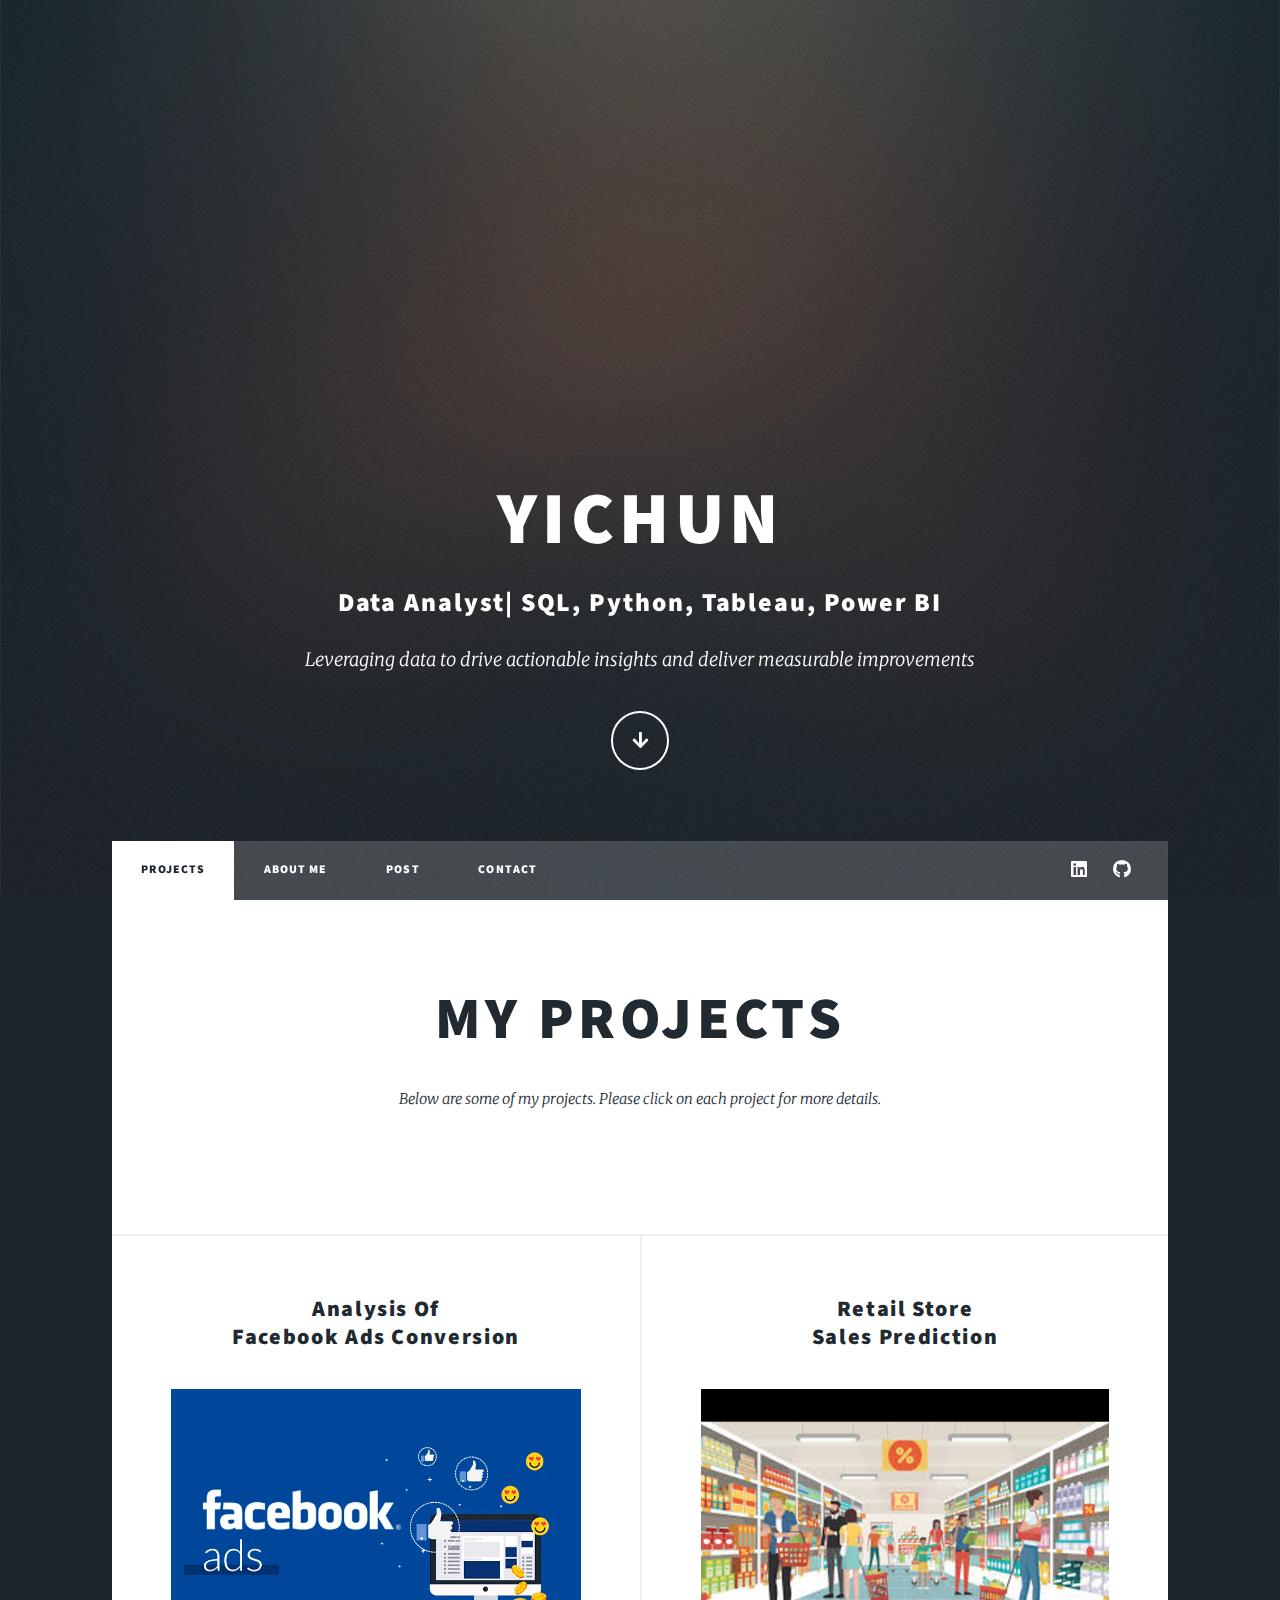
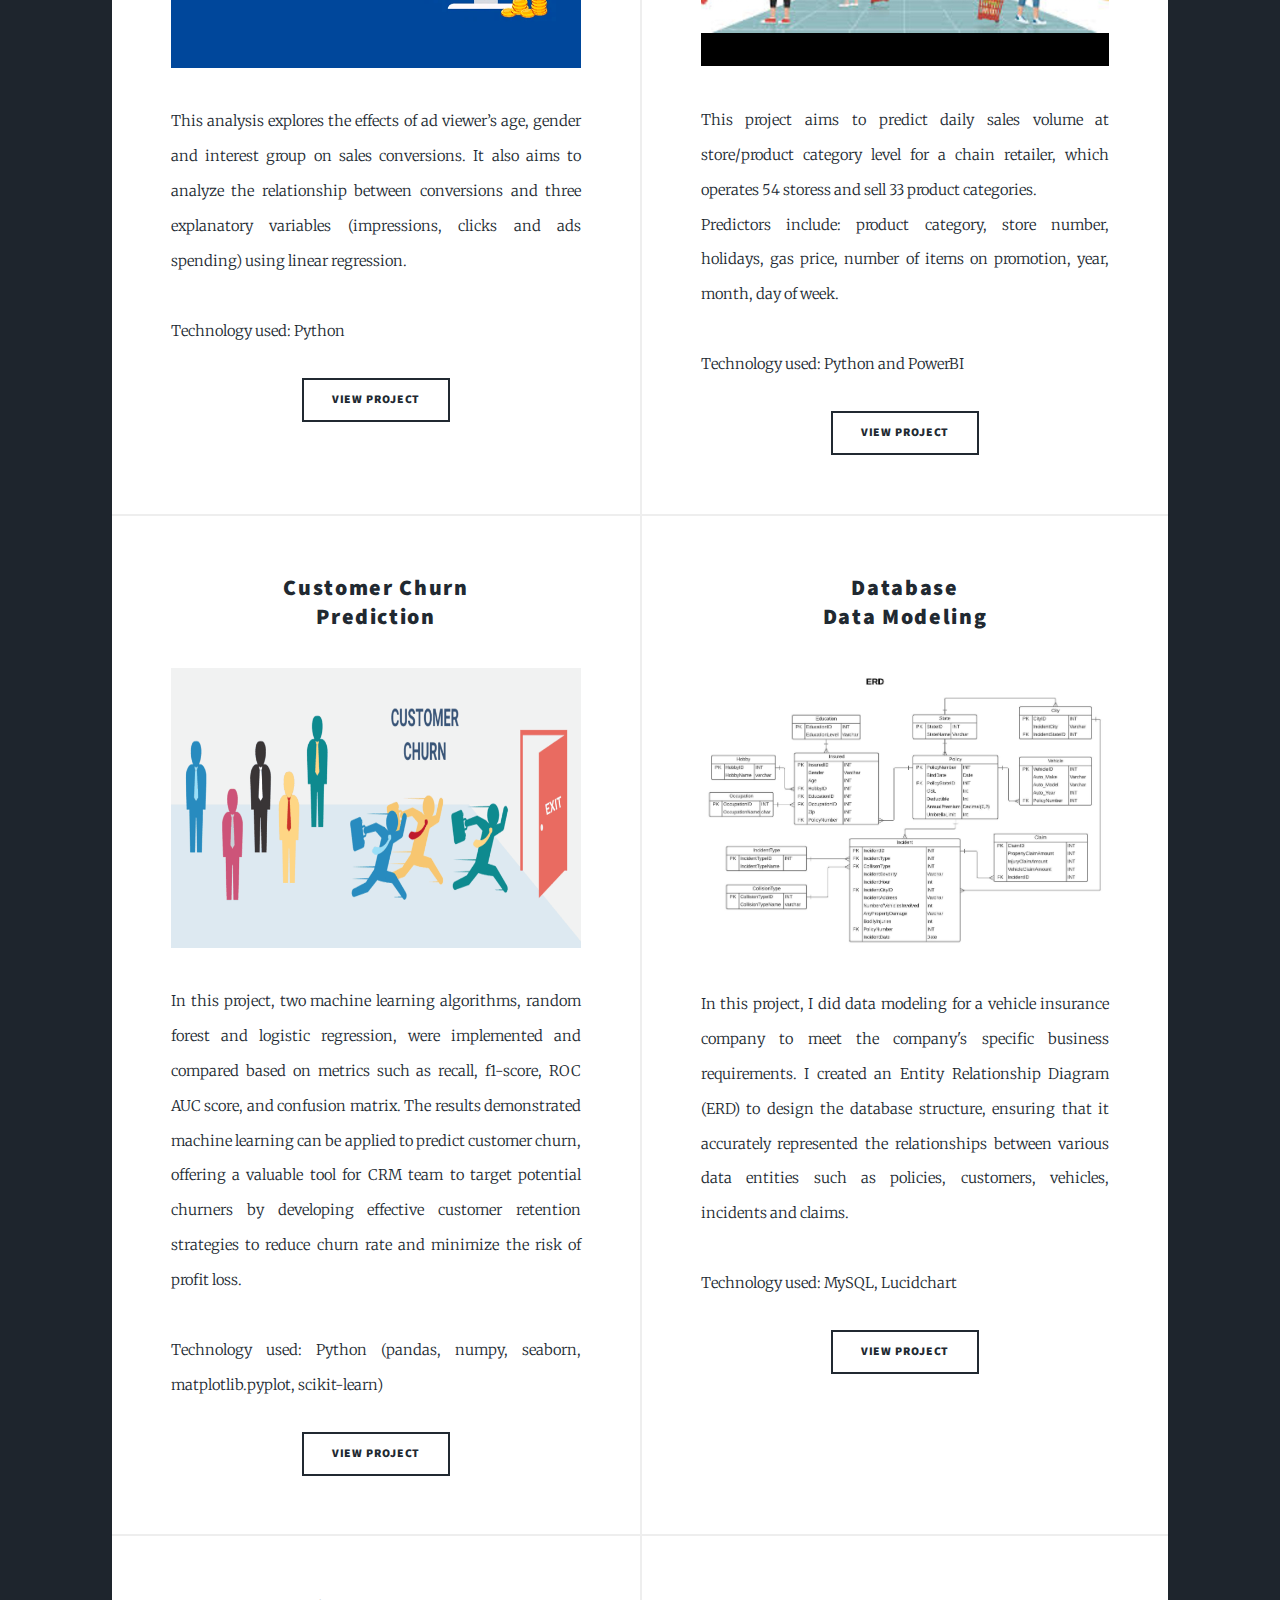
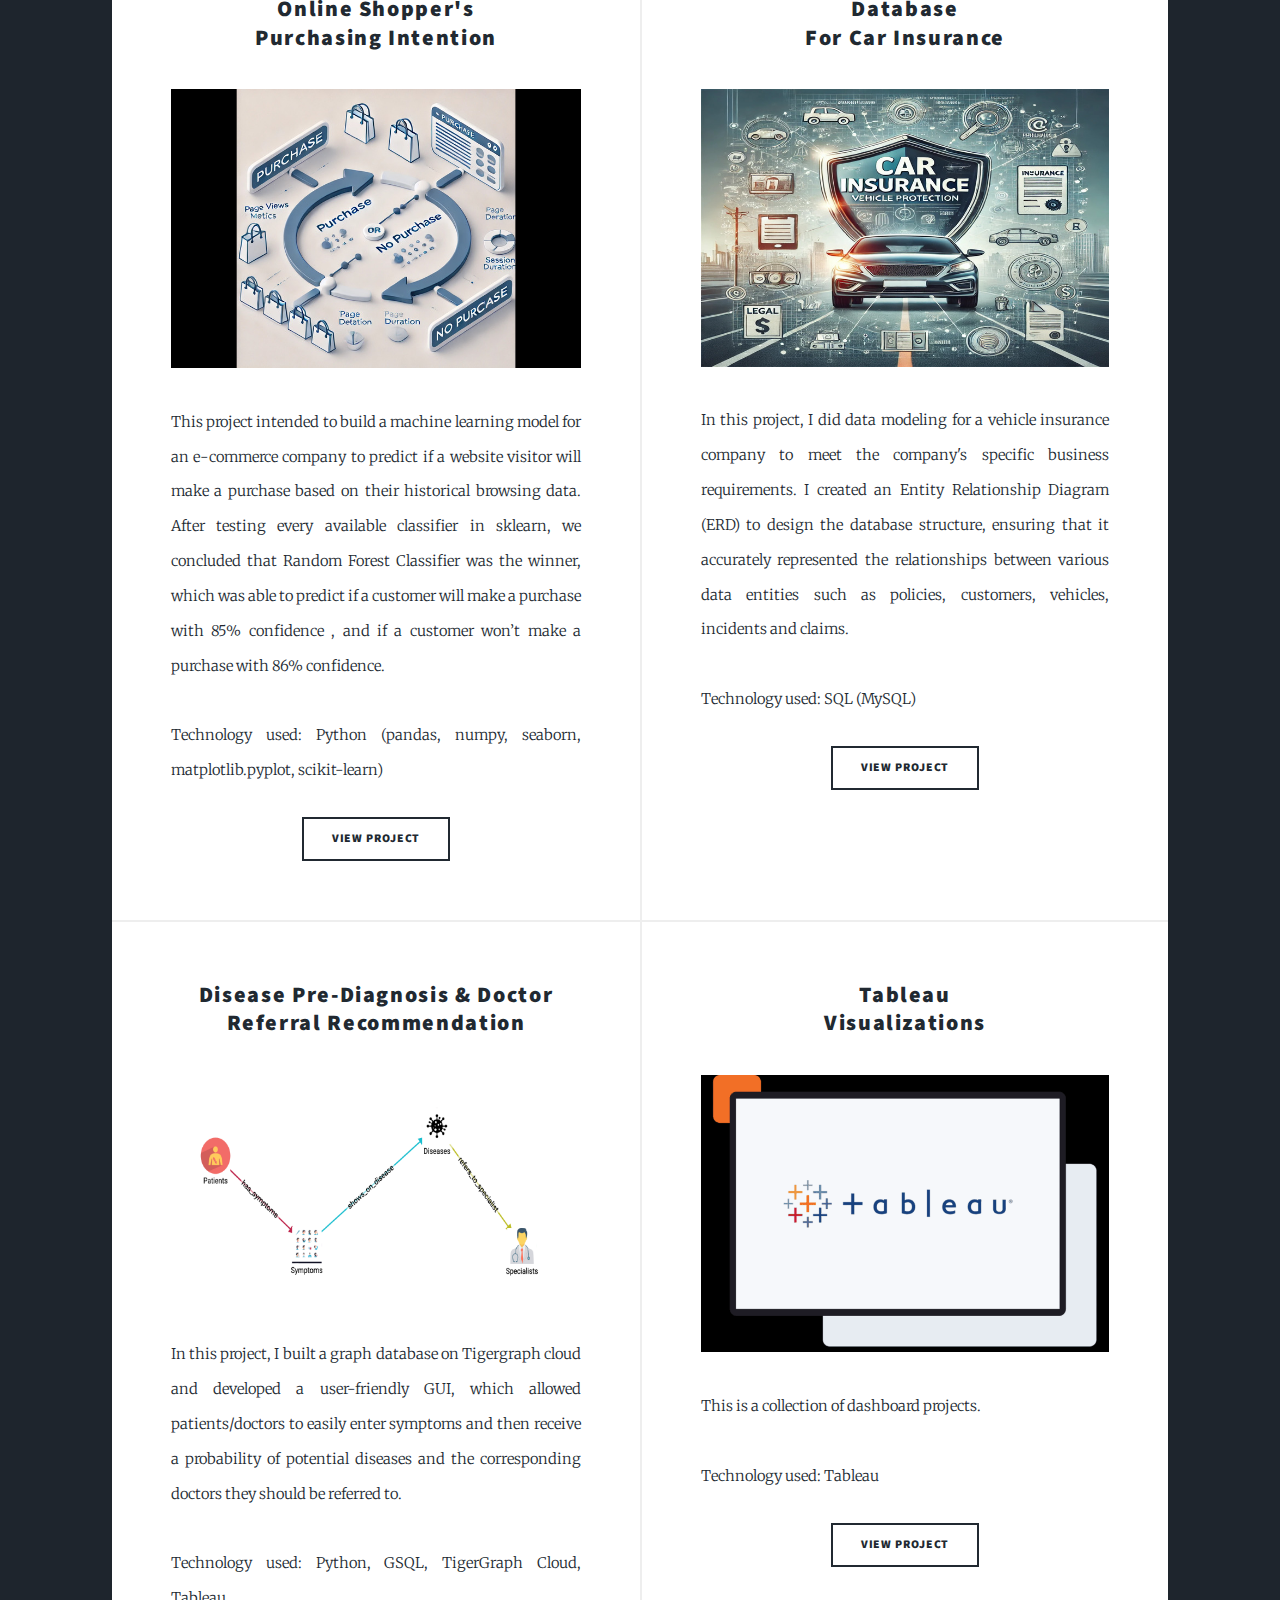
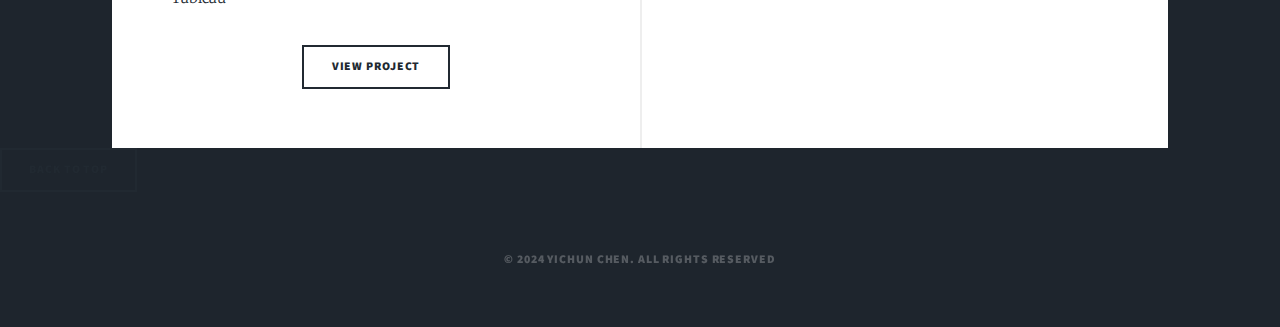
<file: index.html>
<!DOCTYPE HTML>

<html>
	<head>
		<title>Yichun Chen's Website</title>
		<meta charset="utf-8" />
		<meta name="viewport" content="width=device-width, initial-scale=1, user-scalable=no" />
		<link rel="stylesheet" href="assets/css/main.css" />
		<noscript><link rel="stylesheet" href="assets/css/noscript.css" /></noscript>
	</head>
	<body class="is-preload">

		<!-- Wrapper -->
			<div id="wrapper" class="fade-in">

				<!-- Intro -->
					<div id="intro">
						<h1>Yichun</h1>
						<h2><span style="text-transform: capitalize;"> Data Analyst| SQL, Python, Tableau, Power BI</span></h2>
						<p> Leveraging data to drive actionable insights and deliver measurable improvements </p>
						<ul class="actions">
							<li><a href="#myprojects" class="button icon solid solo fa-arrow-down scrolly"></a></li>
						</ul>
					</div>

				<!-- Header 
					<header id="header">
						<a href="#myprojects" class="logo">View My Projects</a>
					</header>
				-->
				<!-- Nav -->
					<nav id="nav">
						<ul class="links">
							<li class="active"><a href="index.html">Projects</a></li>
							<li><a href="About Me.html">About Me</a></li>
							<li><a href="post.html">Post</a></li>
							<li><a href="contact.html">Contact</a></li>
						</ul>
						<ul class="icons">
							<li><a href="https://www.linkedin.com/in/yichunchencareer/" class="icon brands fa-linkedin" target="_blank"><span class="label">Linkedin</span></a></li>
							<li><a href="https://github.com/yichunchen7/data-science-projects" class="icon brands fa-github" target="_blank"><span class="label">GitHub</span></a></li>
						</ul>
					</nav>

				<!-- Main -->
					<div id="main">

						<!-- Featured Post 
							<article class="post featured">
								<header class="major">
						
									<h3>Welcome to My Website!</h3>
									<p>Hi, I'm Yichun Chen, Data Analyst with 4+ years experience specializing in Marketing, HR Performance, and 
										Healthcare analytics. I have a proven track record of leveraging data to drive actionable insights and 
										deliver measurable improvements in customer acquisition, revenue growth, and performance optimization. 
										Skilled in using advanced analytics tools and techniques to optimize performance, streamline processes, 
										and support data-driven decisions.</p>
								</header>
							</article>
						-->
						<!-- My Projects -->
						<article class="post featured" id="myprojects">
							<header class="major">
					
								<h2>My Projects</h2>
								<p>Below are some of my projects. Please click on each project for more details.</p>
							</header>
						</article>

						<!-- Posts -->
							<section class="posts">
								<article id="'project1">
									<header>
										<h3><a href="Facebook Ads Conversion.html" target="_blank">Analysis of <br /> 
											Facebook Ads Conversion </a> 
										</h3>
									</header>
									<a href="Facebook Ads Conversion.html" class="image fit" target="_blank"><img src="images/facebook-ads-image.png" alt="Uploading picture" /></a>
									<p> This analysis explores the effects of ad viewer’s age, gender and interest group on sales
										conversions. It also aims to analyze the relationship between conversions and three explanatory
										variables (impressions, clicks and ads spending) using linear regression.<br> 
										<br> 
										Technology used: Python
									</p>
									<ul class="actions special">
										<li><a href="Facebook Ads Conversion.html" class="button" target="_blank">View Project</a></li>
									</ul>
								</article>

								<article id="'project2">
									<header>
										<h3><a href="Predicting store sales.html" target="_blank">Retail Store <br>Sales Prediction  </a> 
										</h3>
									</header>
									<a href="Predicting store sales.html" class="image fit" target="_blank"><img src="images/store sales prediction (1).jpeg" alt="Uploading picture" /></a>
									<p> This project aims to predict daily sales volume at store/product category level for a chain retailer, which operates 54 storess and sell 33 product categories. <br> 
										Predictors include: product category, store number, holidays, gas price, number of items on promotion, year, month, day of week.
										 <br> 
										<br> 
										Technology used: Python and PowerBI
									</p>									</p>
									<ul class="actions special">
										<li><a href="Predicting store sales.html" class="button" target="_blank">View Project</a></li>
									</ul>
								</article>

								<article id="'project3">
									<header>
										<h3><a href="https://github.com/yichunchen7/data-science-projects/blob/main/customer%20churn%20prediction/python-codes%3A%20customer-churn-prediction.pdf" target="_blank">Customer Churn<br>Prediction </a> 
										</h3>
									</header>
									<a href="https://github.com/yichunchen7/data-science-projects/blob/main/customer%20churn%20prediction/python-codes%3A%20customer-churn-prediction.pdf" class="image fit" target="_blank"><img src="images/customer-churn-image.png" alt="Uploading picture"/></a>
									<p> In this project, two machine learning algorithms, random forest and logistic regression, were implemented and compared based on metrics such as 
										recall, f1-score, ROC AUC score, and confusion matrix.  The results demonstrated machine learning can be applied to predict customer churn, offering a valuable tool for CRM team to target
										potential churners by developing effective customer retention strategies to reduce churn rate and minimize the risk of profit loss.
										
										 <br> 
										<br> 
										Technology used: Python (pandas, numpy, seaborn, matplotlib.pyplot, scikit-learn)
									</p>
									<ul class="actions special">
										<li><a href="https://github.com/yichunchen7/data-science-projects/blob/main/customer%20churn%20prediction/python-codes%3A%20customer-churn-prediction.pdf" class="button" target="_blank">View Project</a></li>
									</ul>
								</article>

								<article id="'project4">
									<header>
										<h3><a href="https://github.com/yichunchen7/data-science-projects/blob/main/data%20modeling%20ERD%20for%20a%20vehicle%20insurance%20company.pdf" target="_blank">Database <br>Data Modeling </a> 
										</h3>
									</header>
									<a href="https://github.com/yichunchen7/data-science-projects/blob/main/data%20modeling%20ERD%20for%20a%20vehicle%20insurance%20company.pdf" class="image fit" target="_blank"><img src="images/database ERD.jpeg" alt="Uploading picture" ></a>
									<p> In this project, I did data modeling for a vehicle insurance company to meet the company's specific business requirements. 
										I created an Entity Relationship Diagram (ERD) to design the database structure, ensuring that it accurately represented 
										the relationships between various data entities such as policies, customers, vehicles, incidents and claims. 
										 <br> 
										<br> 
										Technology used: MySQL, Lucidchart
									</p>
									<ul class="actions special">
										<li><a href="https://github.com/yichunchen7/data-science-projects/blob/main/data%20modeling%20ERD%20for%20a%20vehicle%20insurance%20company.pdf" class="button" target="_blank">View Project</a></li>
									</ul>
								</article>

								<article id="'project5">
									<header>
										<h3><a href="online shopper purchasing intention.html" target="_blank">Online Shopper's<br>Purchasing Intention</a> 
										</h3>
									</header>
									<a href="online shopper purchasing intention.html" class="image fit" target="_blank"><img src="images/shopper-intention.jpg" alt="Uploading picture" target="_blank"/></a>
									<p> This project intended to build a machine learning model for an e-commerce company to predict if a website visitor will make a purchase
										 based on their historical browsing data. After testing every available
										classifier in sklearn, we concluded that Random Forest Classifier was the winner, which was able to
										predict if a customer will make a purchase with 85% confidence , and if a customer won’t make a purchase with 86% confidence.
										 <br> 
										<br> 
										Technology used: Python (pandas, numpy, seaborn, matplotlib.pyplot, scikit-learn)
									</p>
									<ul class="actions special">
										<li><a href="online shopper purchasing intention.html" class="button" target="_blank">View Project</a></li>
									</ul>
								</article>								

								<article id="'project6">
									<header>
										<h3><a href="https://github.com/yichunchen7/data-science-projects/blob/main/car-insurance-database/Database%20Project%20for%20a%20Car%20Insurance%20Company.pdf" target="_blank">Database<br>for Car Insurance </a> 
										</h3>
									</header>
									<a href="https://github.com/yichunchen7/data-science-projects/blob/main/car-insurance-database/Database%20Project%20for%20a%20Car%20Insurance%20Company.pdf" class="image fit" target="_blank"><img src="images/car-insurance ai.jpg" alt="Uploading picture" /></a>
									<p> In this project, I did data modeling for a vehicle insurance company to meet the company's specific business requirements. 
										I created an Entity Relationship Diagram (ERD) to design the database structure, ensuring that it accurately represented 
										the relationships between various data entities such as policies, customers, vehicles, incidents and claims. 
										 <br> 
										<br> 
										Technology used: SQL (MySQL)
									</p>
									<ul class="actions special">
										<li><a href="https://github.com/yichunchen7/data-science-projects/blob/main/car-insurance-database/Database%20Project%20for%20a%20Car%20Insurance%20Company.pdf" class="button" target="_blank">View Project</a></li>
									</ul>
								</article>

								<article id="'project7">
									<header>
										<h3><a href="https://github.com/yichunchen7/data-science-projects/blob/main/disease-diagnosis-and-doctor-referral/Umbrella%20AI%20Project.ipynb" target="_blank">Disease Pre-diagnosis & Doctor Referral Recommendation</a> 
										</h3>
									</header>
									<a href="https://github.com/yichunchen7/data-science-projects/blob/main/disease-diagnosis-and-doctor-referral/Umbrella%20AI%20Project.ipynb" class="image fit" target="_blank"><img src="images/disease-diagnosis-image.png" alt="Uploading picture" /></a>
									<p>  In this project, I built a graph database on Tigergraph cloud and developed a user-friendly GUI, which
										allowed patients/doctors to easily enter symptoms and then receive a probability of potential diseases and the corresponding doctors they should be referred to.
										
										 <br> 
										<br> 
										Technology used: Python, GSQL, TigerGraph Cloud, Tableau
									</p>
									<ul class="actions special">
										<li><a href="https://github.com/yichunchen7/data-science-projects/blob/main/disease-diagnosis-and-doctor-referral/Umbrella%20AI%20Project.ipynb" class="button" target="_blank">View Project</a></li>
									</ul>
								</article>

								<article id="'project8">
									<header>
										<h3><a href="https://public.tableau.com/app/profile/yichun.chen/vizzes" target="_blank">Tableau<br>Visualizations </a> 
										</h3>
									</header>
									<a href="https://public.tableau.com/app/profile/yichun.chen/vizzes" class="image fit" target="_blank"><img src="images/Tableau-image.png" alt="Uploading picture" /></a>
									<p> This is a collection of dashboard projects. 
										 <br> 
										<br> 
										Technology used: Tableau
									</p>
									<ul class="actions special">
										<li><a href="https://public.tableau.com/app/profile/yichun.chen/vizzes" class="button" target="_blank">View Project</a></li>
									</ul>
								</article>

							</section>
					</div>

				<!-- back to top -->
				    <article class="post featured">
						<ul class="actions">
							<li><a href="#nav" class="button">Back to Top</a></li>
						</ul>
					</article>

				<!-- Copyright -->
					<div id="copyright">
						<ul><li>&copy; 2024 Yichun Chen. All Rights Reserved</li></ul>
					</div>

			</div>

		<!-- Scripts -->
			<script src="assets/js/jquery.min.js"></script>
			<script src="assets/js/jquery.scrollex.min.js"></script>
			<script src="assets/js/jquery.scrolly.min.js"></script>
			<script src="assets/js/browser.min.js"></script>
			<script src="assets/js/breakpoints.min.js"></script>
			<script src="assets/js/util.js"></script>
			<script src="assets/js/main.js"></script>

	</body>
</html>
</file>
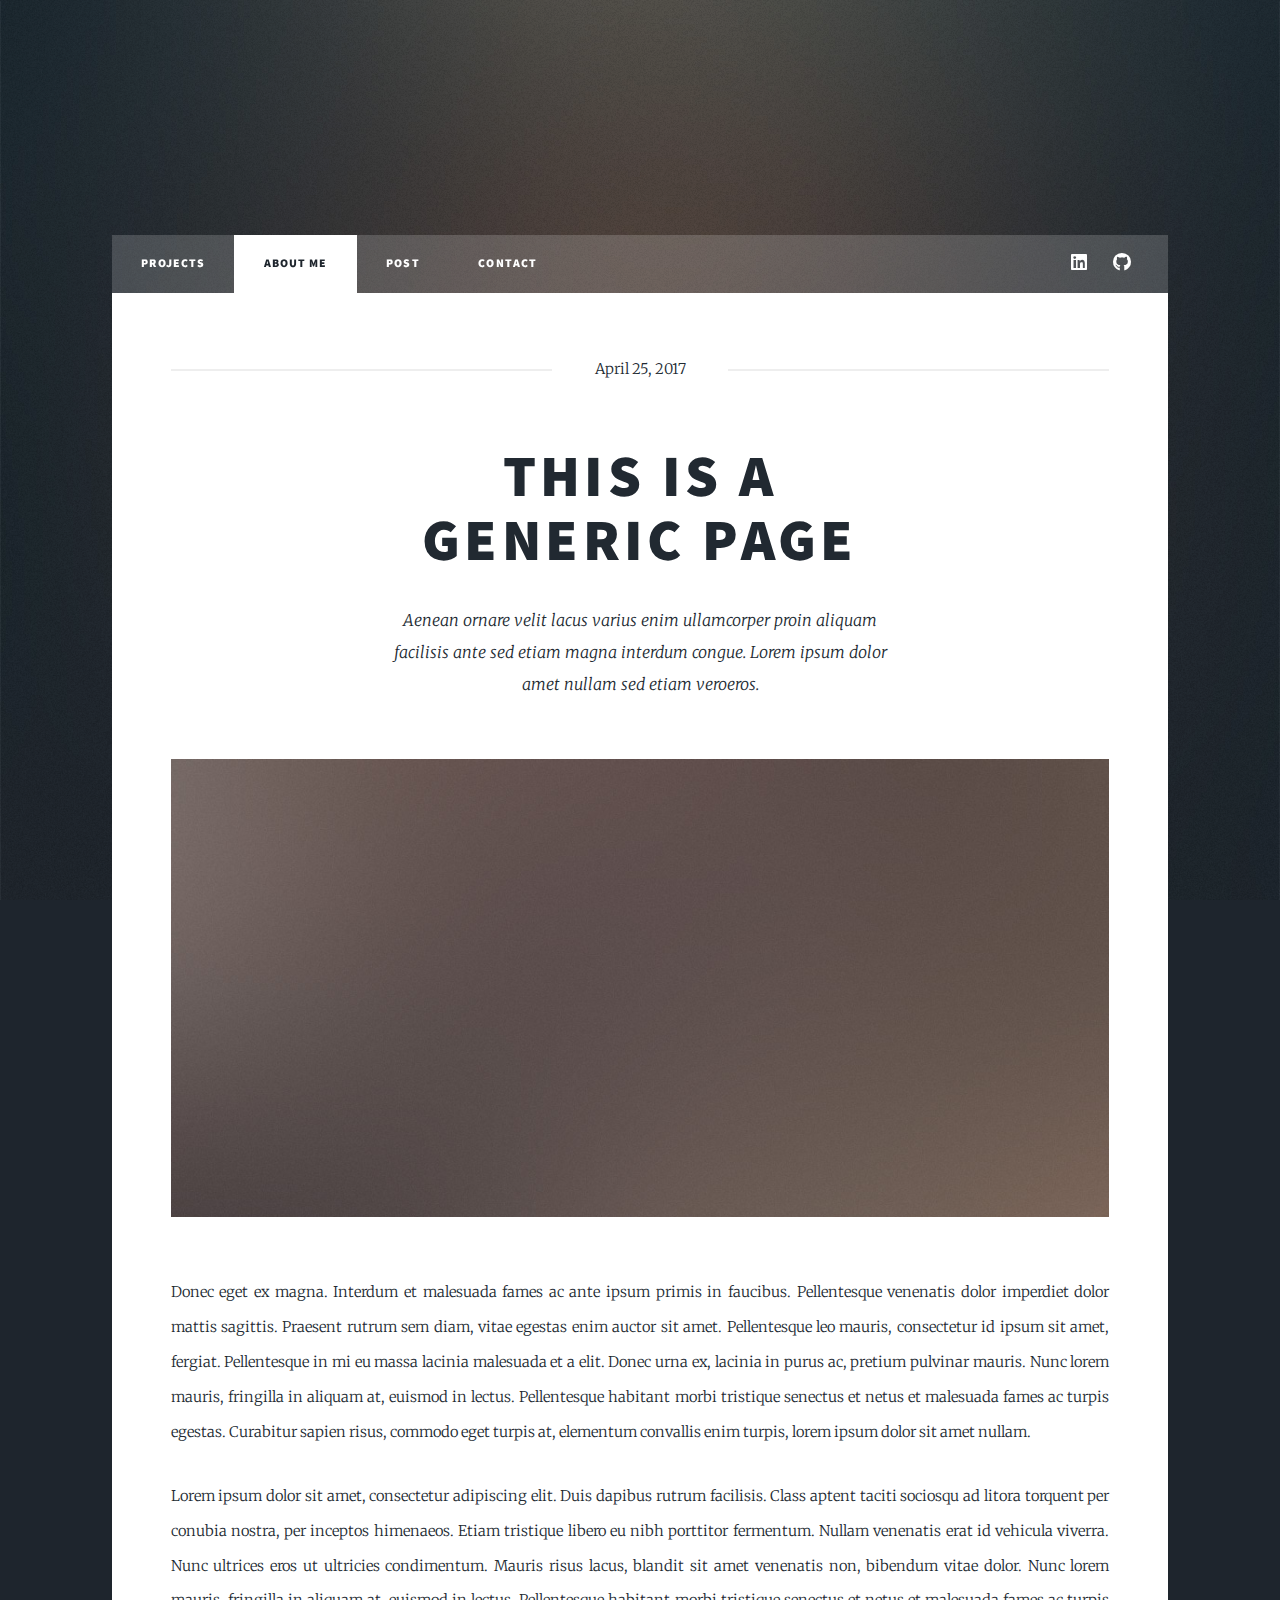
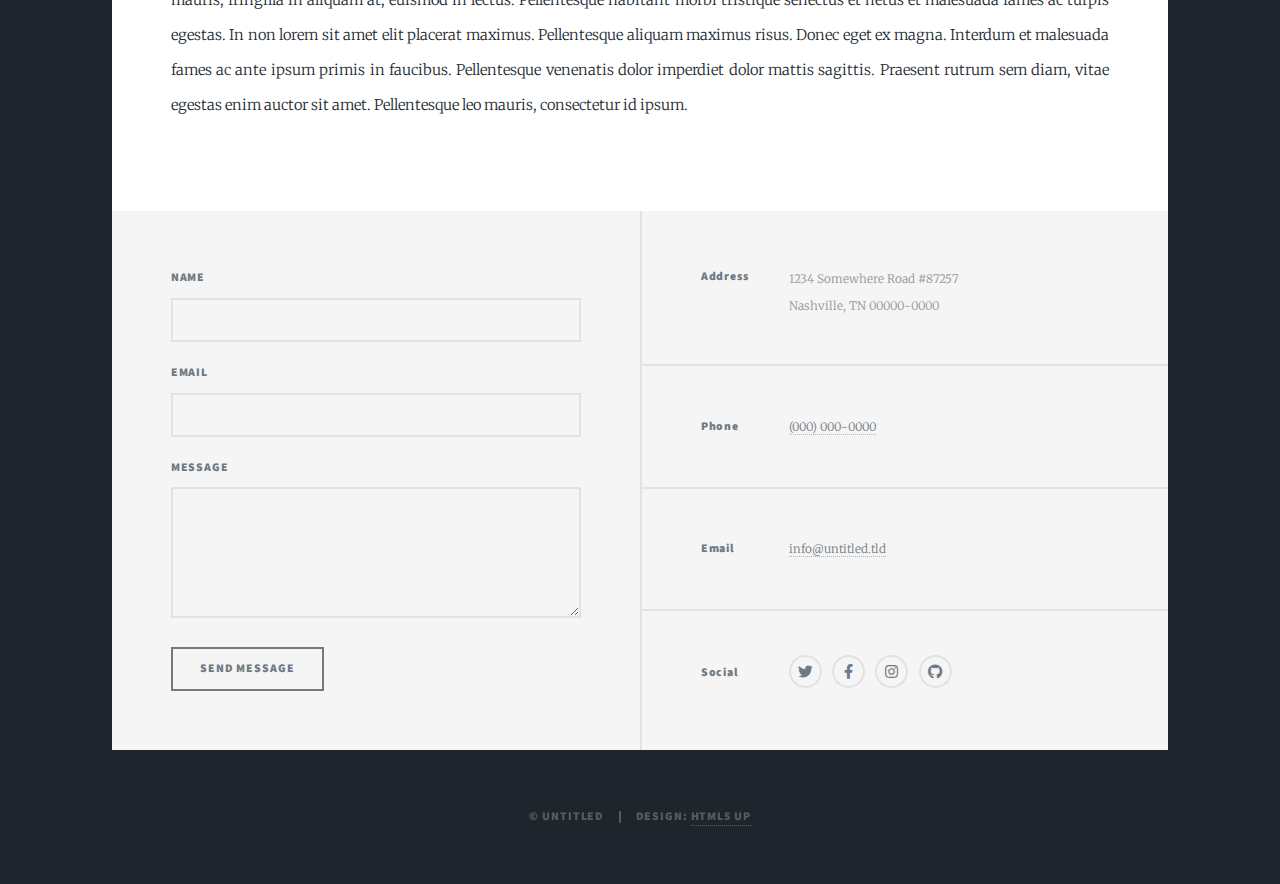
<file: About Me.html>
<!DOCTYPE HTML>

<html>
	<head>
		<title>Yichun Chen's Website</title>
		<meta charset="utf-8" />
		<meta name="viewport" content="width=device-width, initial-scale=1, user-scalable=no" />
		<link rel="stylesheet" href="assets/css/main.css" />
		<noscript><link rel="stylesheet" href="assets/css/noscript.css" /></noscript>
	</head>
	<body class="is-preload">

		<!-- Wrapper -->
			<div id="wrapper">

				<!-- Header-->
					<header id="header">
						<!--<a href="index.html" class="logo">Massively</a> -->
					</header>


				<!-- Nav -->
				<nav id="nav">
					<ul class="links">
						<li><a href="index.html">Projects</a></li>
						<li  class="active"><a href="About Me.html">About Me</a></li>
						<li><a href="post.html">Post</a></li>
						<li><a href="contact.html">Contact</a></li>
					</ul>
					<ul class="icons">
						<li><a href="https://www.linkedin.com/in/yichunchencareer/" class="icon brands fa-linkedin" target="_blank"><span class="label">Linkedin</span></a></li>
						<li><a href="https://github.com/yichunchen7/data-science-projects" class="icon brands fa-github" target="_blank"><span class="label">GitHub</span></a></li>
					</ul>
				</nav>

				<!-- Main -->
					<div id="main">

						<!-- Post -->
							<section class="post">
								<header class="major">
									<span class="date">April 25, 2017</span>
									<h1>This is a<br />
									Generic Page</h1>
									<p>Aenean ornare velit lacus varius enim ullamcorper proin aliquam<br />
									facilisis ante sed etiam magna interdum congue. Lorem ipsum dolor<br />
									amet nullam sed etiam veroeros.</p>
								</header>
								<div class="image main"><img src="images/pic01.jpg" alt="" /></div>
								<p>Donec eget ex magna. Interdum et malesuada fames ac ante ipsum primis in faucibus. Pellentesque venenatis dolor imperdiet dolor mattis sagittis. Praesent rutrum sem diam, vitae egestas enim auctor sit amet. Pellentesque leo mauris, consectetur id ipsum sit amet, fergiat. Pellentesque in mi eu massa lacinia malesuada et a elit. Donec urna ex, lacinia in purus ac, pretium pulvinar mauris. Nunc lorem mauris, fringilla in aliquam at, euismod in lectus. Pellentesque habitant morbi tristique senectus et netus et malesuada fames ac turpis egestas. Curabitur sapien risus, commodo eget turpis at, elementum convallis enim turpis, lorem ipsum dolor sit amet nullam.</p>
								<p>Lorem ipsum dolor sit amet, consectetur adipiscing elit. Duis dapibus rutrum facilisis. Class aptent taciti sociosqu ad litora torquent per conubia nostra, per inceptos himenaeos. Etiam tristique libero eu nibh porttitor fermentum. Nullam venenatis erat id vehicula viverra. Nunc ultrices eros ut ultricies condimentum. Mauris risus lacus, blandit sit amet venenatis non, bibendum vitae dolor. Nunc lorem mauris, fringilla in aliquam at, euismod in lectus. Pellentesque habitant morbi tristique senectus et netus et malesuada fames ac turpis egestas. In non lorem sit amet elit placerat maximus. Pellentesque aliquam maximus risus. Donec eget ex magna. Interdum et malesuada fames ac ante ipsum primis in faucibus. Pellentesque venenatis dolor imperdiet dolor mattis sagittis. Praesent rutrum sem diam, vitae egestas enim auctor sit amet. Pellentesque leo mauris, consectetur id ipsum.</p>
							</section>

					</div>

				<!-- Footer -->
					<footer id="footer">
						<section>
							<form method="post" action="#">
								<div class="fields">
									<div class="field">
										<label for="name">Name</label>
										<input type="text" name="name" id="name" />
									</div>
									<div class="field">
										<label for="email">Email</label>
										<input type="text" name="email" id="email" />
									</div>
									<div class="field">
										<label for="message">Message</label>
										<textarea name="message" id="message" rows="3"></textarea>
									</div>
								</div>
								<ul class="actions">
									<li><input type="submit" value="Send Message" /></li>
								</ul>
							</form>
						</section>
						<section class="split contact">
							<section class="alt">
								<h3>Address</h3>
								<p>1234 Somewhere Road #87257<br />
								Nashville, TN 00000-0000</p>
							</section>
							<section>
								<h3>Phone</h3>
								<p><a href="#">(000) 000-0000</a></p>
							</section>
							<section>
								<h3>Email</h3>
								<p><a href="#">info@untitled.tld</a></p>
							</section>
							<section>
								<h3>Social</h3>
								<ul class="icons alt">
									<li><a href="#" class="icon brands alt fa-twitter"><span class="label">Twitter</span></a></li>
									<li><a href="#" class="icon brands alt fa-facebook-f"><span class="label">Facebook</span></a></li>
									<li><a href="#" class="icon brands alt fa-instagram"><span class="label">Instagram</span></a></li>
									<li><a href="#" class="icon brands alt fa-github"><span class="label">GitHub</span></a></li>
								</ul>
							</section>
						</section>
					</footer>

				<!-- Copyright -->
					<div id="copyright">
						<ul><li>&copy; Untitled</li><li>Design: <a href="https://html5up.net">HTML5 UP</a></li></ul>
					</div>

			</div>

		<!-- Scripts -->
			<script src="assets/js/jquery.min.js"></script>
			<script src="assets/js/jquery.scrollex.min.js"></script>
			<script src="assets/js/jquery.scrolly.min.js"></script>
			<script src="assets/js/browser.min.js"></script>
			<script src="assets/js/breakpoints.min.js"></script>
			<script src="assets/js/util.js"></script>
			<script src="assets/js/main.js"></script>

	</body>
</html>
</file>
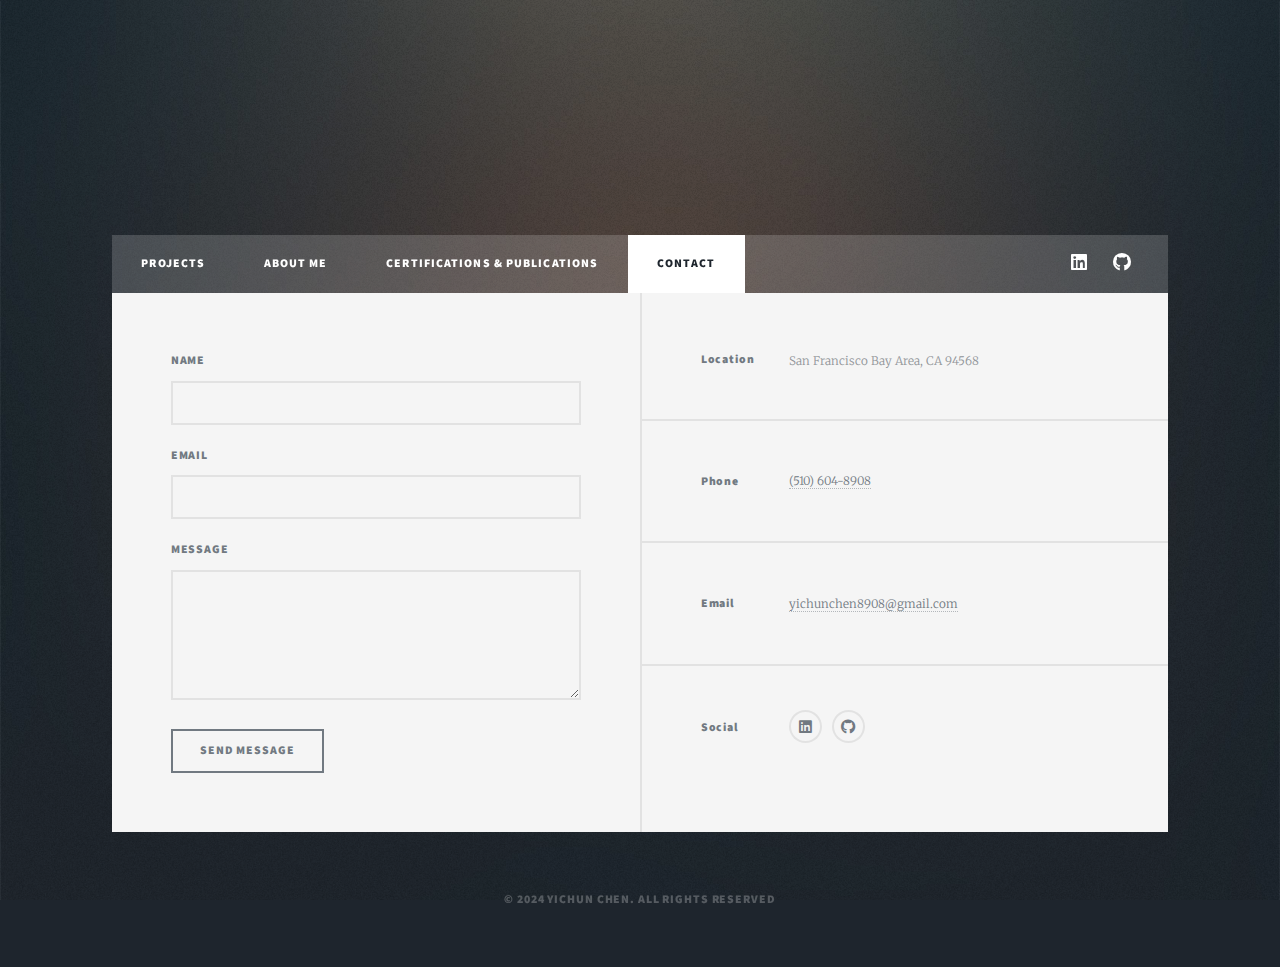
<file: contact.html>
<!DOCTYPE HTML>

<html>
	<head>
		<title>Yichun chen's Website</title>
		<meta charset="utf-8" />
		<meta name="viewport" content="width=device-width, initial-scale=1, user-scalable=no" />
		<link rel="stylesheet" href="assets/css/main.css" />
		<noscript><link rel="stylesheet" href="assets/css/noscript.css" /></noscript>
	</head>
	<body class="is-preload">

		<!-- Wrapper -->
		<div id="wrapper" >

				<!-- Header -->
					<header id="header">
					</header>

				<!-- Nav -->
					<nav id="nav">
						<ul class="links">
							<li><a href="index.html">Projects</a></li>
							<li><a href="elements.html">About Me</a></li>
							<li><a href="generic.html">Certifications & Publications</a></li>
							<li class="active"><a href="contact.html">Contact</a></li>
						</ul>				
						<ul class="icons">
							<li><a href="https://www.linkedin.com/in/yichunchencareer/" class="icon brands fa-linkedin" target="_blank"><span class="label">Linkedin</span></a></li>
							<li><a href="https://github.com/yichunchen7/data-science-projects" class="icon brands fa-github" target="_blank"><span class="label">GitHub</span></a></li>
						</ul>
					</nav>


				<!-- Footer -->
					<footer id="footer">
						<section>
							<form method="post" action="#">
								<div class="fields">
									<div class="field">
										<label for="name">Name</label>
										<input type="text" name="name" id="name" />
									</div>
									<div class="field">
										<label for="email">Email</label>
										<input type="text" name="email" id="email" />
									</div>
									<div class="field">
										<label for="message">Message</label>
										<textarea name="message" id="message" rows="3"></textarea>
									</div>
								</div>
								<ul class="actions">
									<li><input type="submit" value="Send Message" /></li>
								</ul>
							</form>
						</section>
						<section class="split contact">
							<section class="alt">
								<h3>location</h3>
								<p> San Francisco Bay Area, CA 94568</p>
							</section>
							<section>
								<h3>Phone</h3>
								<p><a href="(510) 604-8908">(510) 604-8908</a></p>
							</section>
							<section>
								<h3>Email</h3>
								<p><a href="yichunchen8908@gmail.com">yichunchen8908@gmail.com</a></p>
							</section>
							<section>
								<h3>Social</h3>
								<ul class="icons alt">
									<li><a href="https://www.linkedin.com/in/yichunchencareer/" class="icon brands alt fa-linkedin"><span class="label">Linkedin</span></a></li>
									<li><a href="https://github.com/yichunchen7/data-science-projects" class="icon brands alt fa-github"><span class="label">GitHub</span></a></li>
								</ul>
							</section>
						</section>
					</footer>

				<!-- Copyright -->
					<div id="copyright">
						<ul><li>&copy; 2024 Yichun Chen. All Rights Reserved</li></ul>
					</div>

		</div>

		<!-- Scripts -->
			<script src="assets/js/jquery.min.js"></script>
			<script src="assets/js/jquery.scrollex.min.js"></script>
			<script src="assets/js/jquery.scrolly.min.js"></script>
			<script src="assets/js/browser.min.js"></script>
			<script src="assets/js/breakpoints.min.js"></script>
			<script src="assets/js/util.js"></script>
			<script src="assets/js/main.js"></script>

	</body>
</html>
</file>
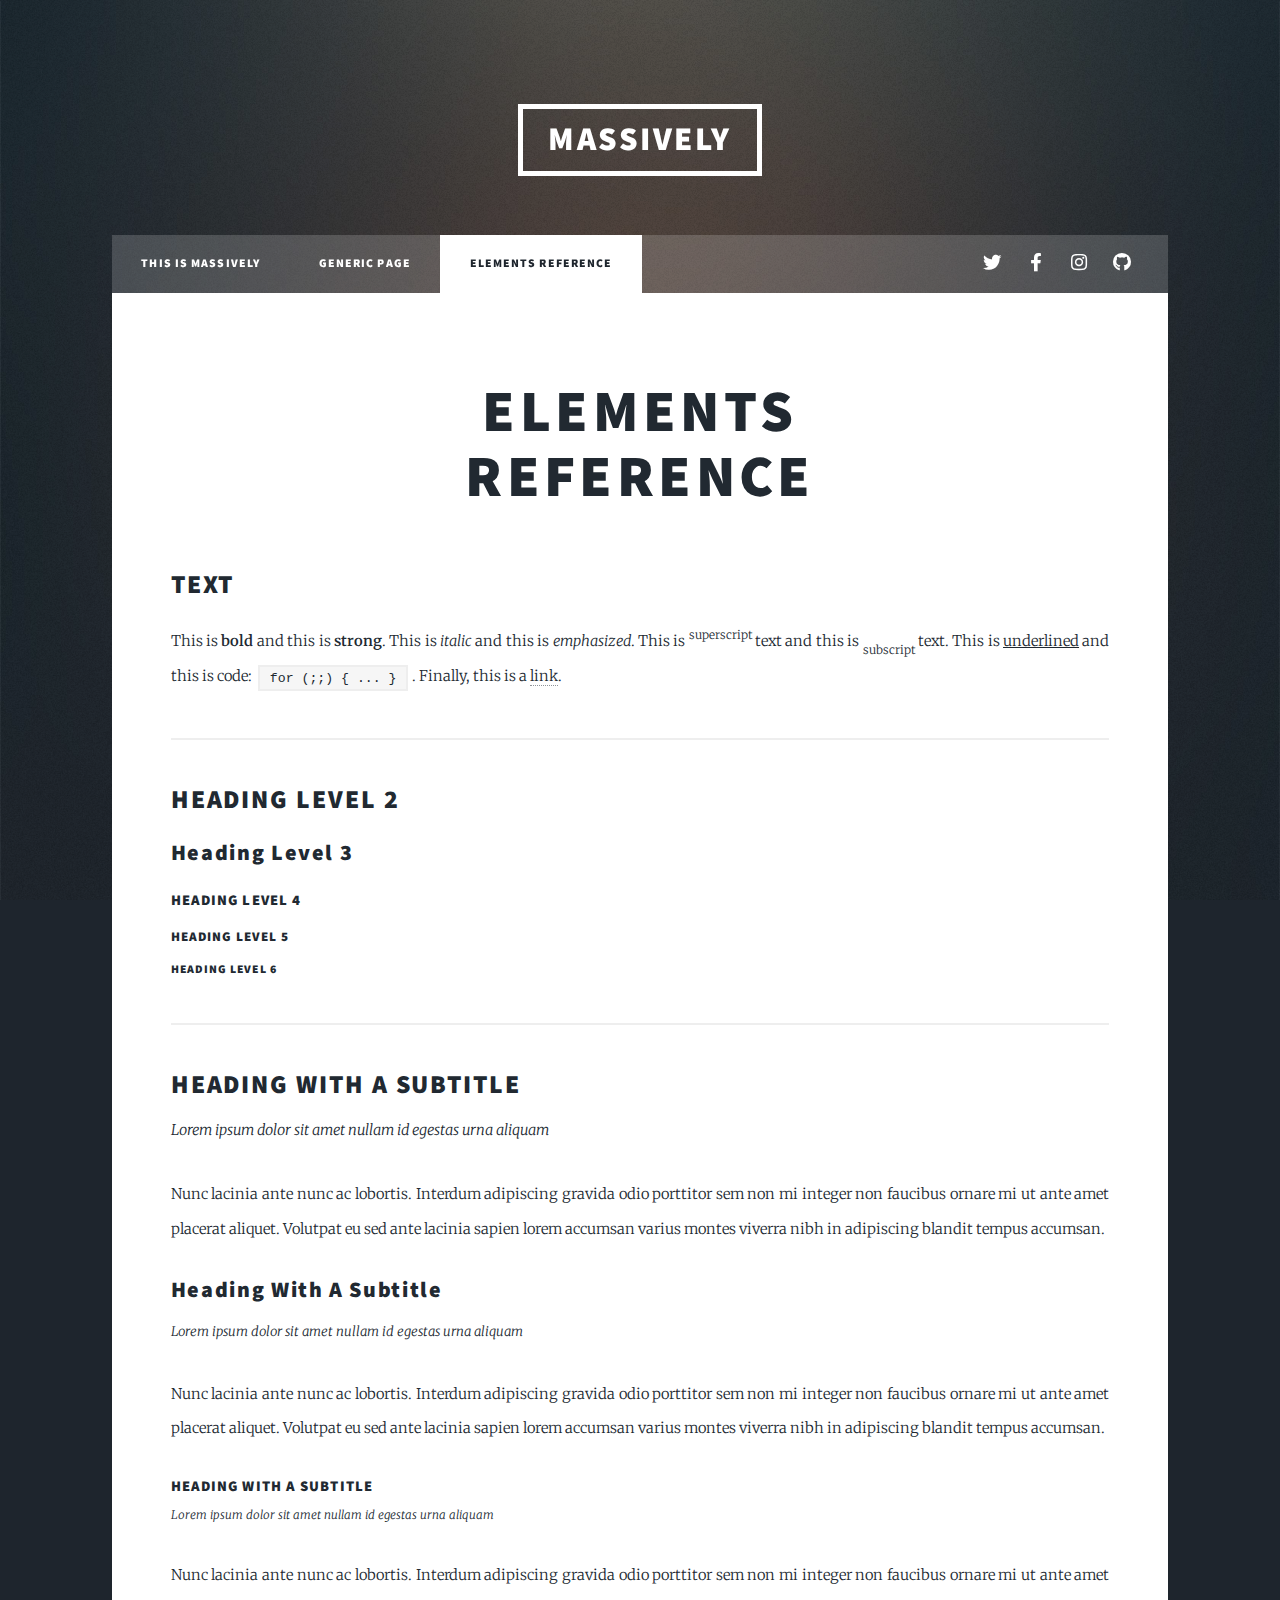
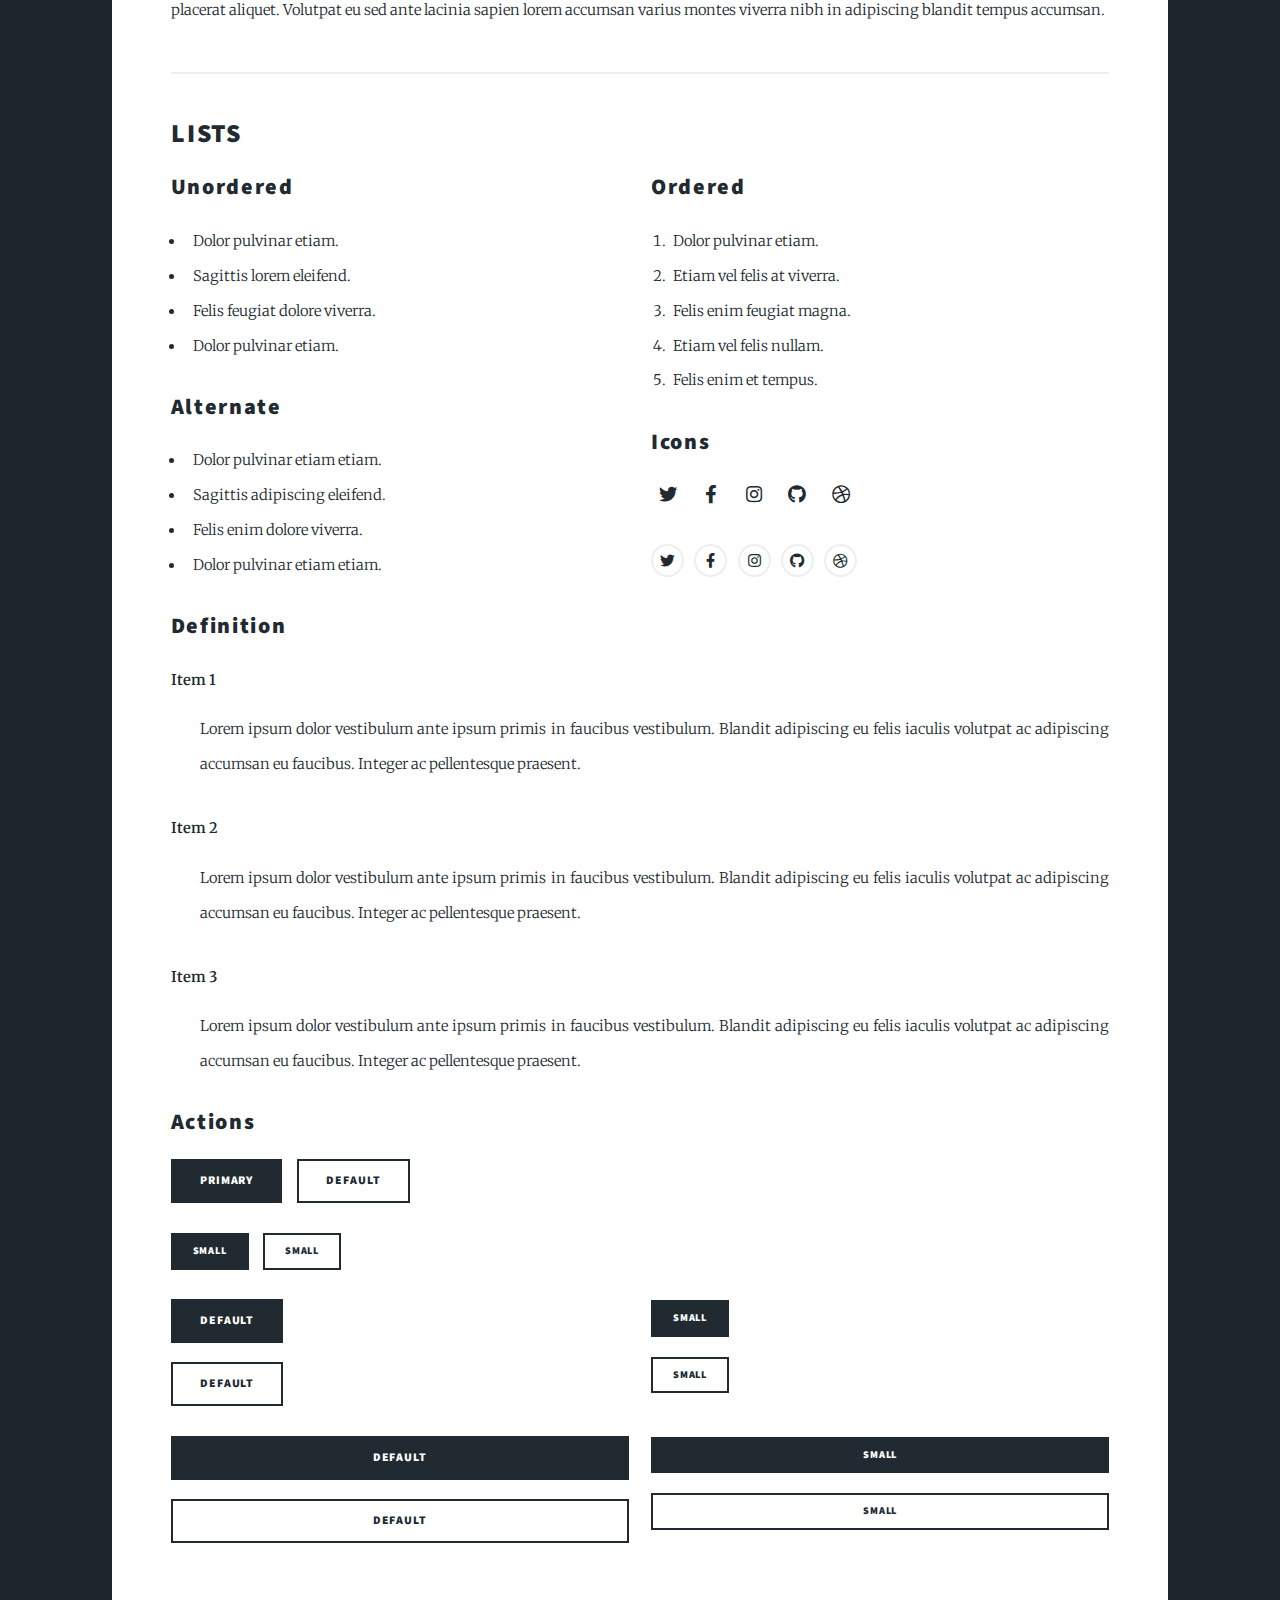
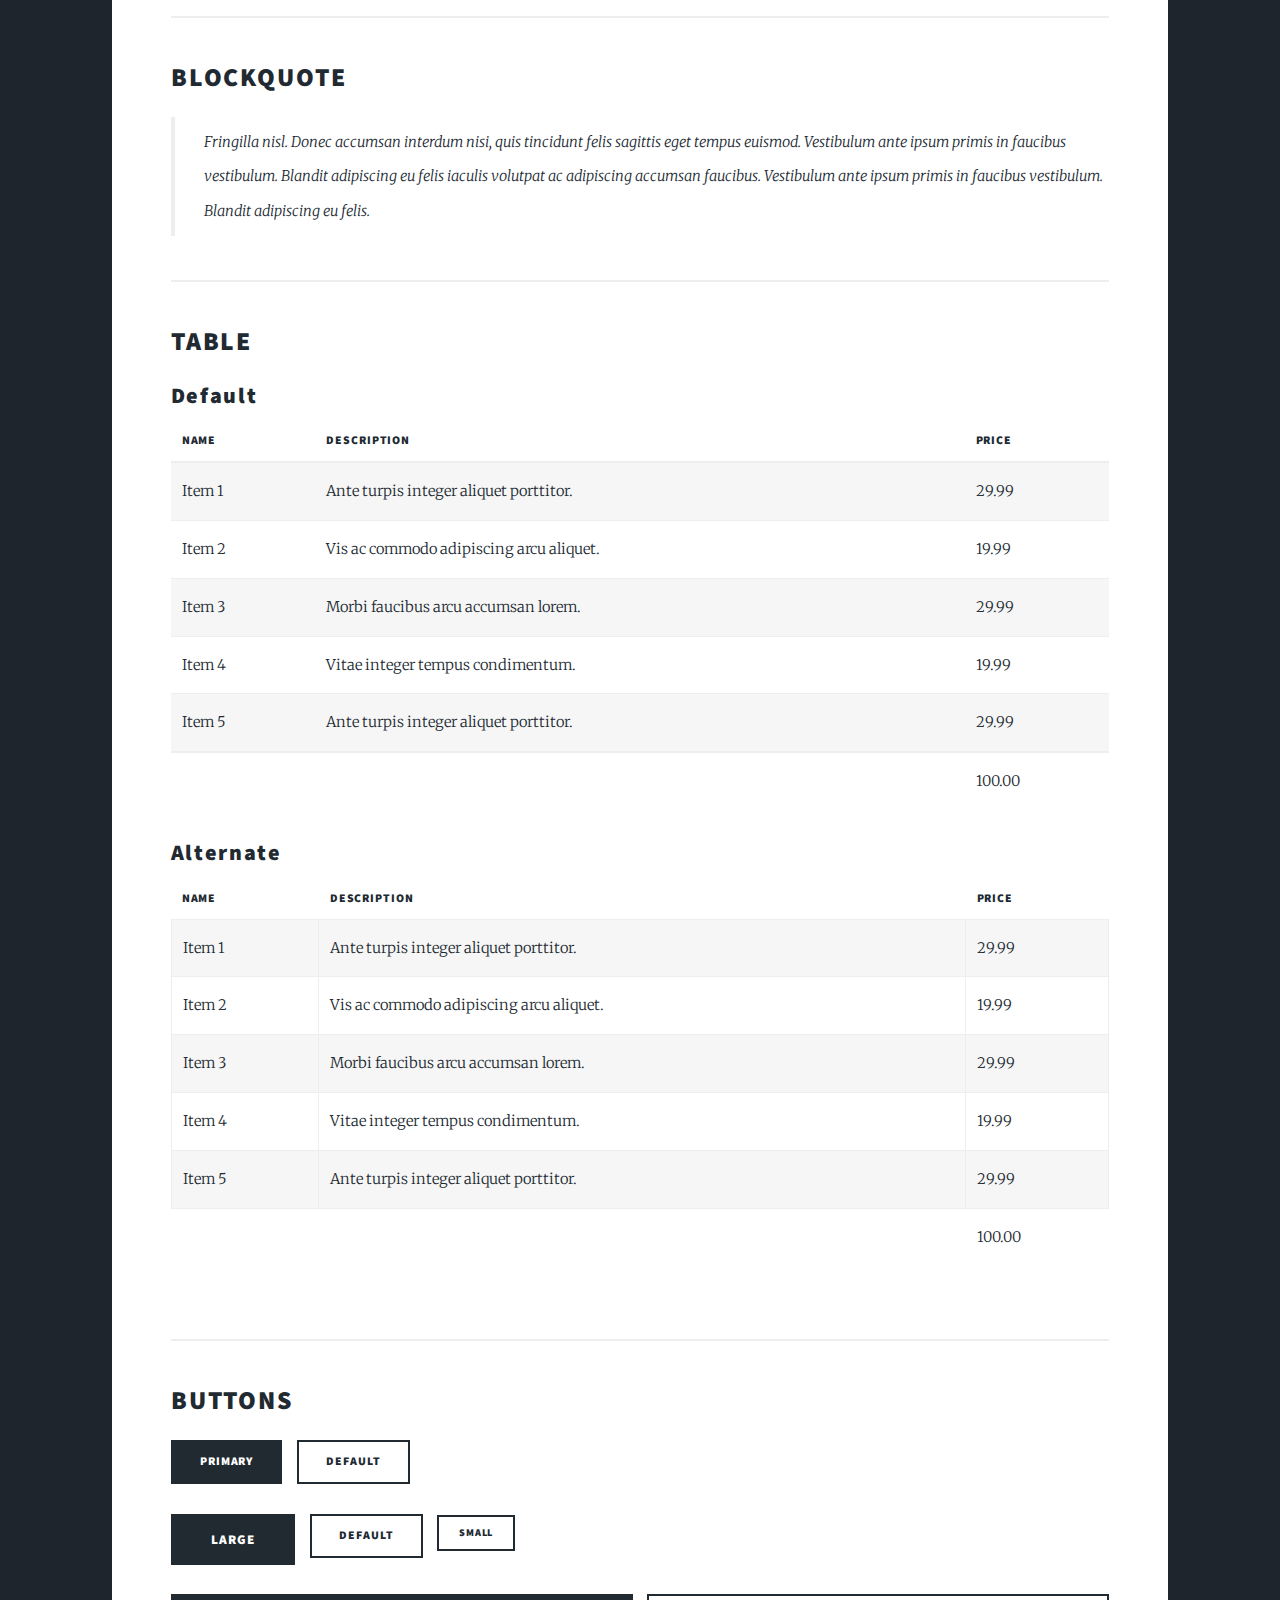
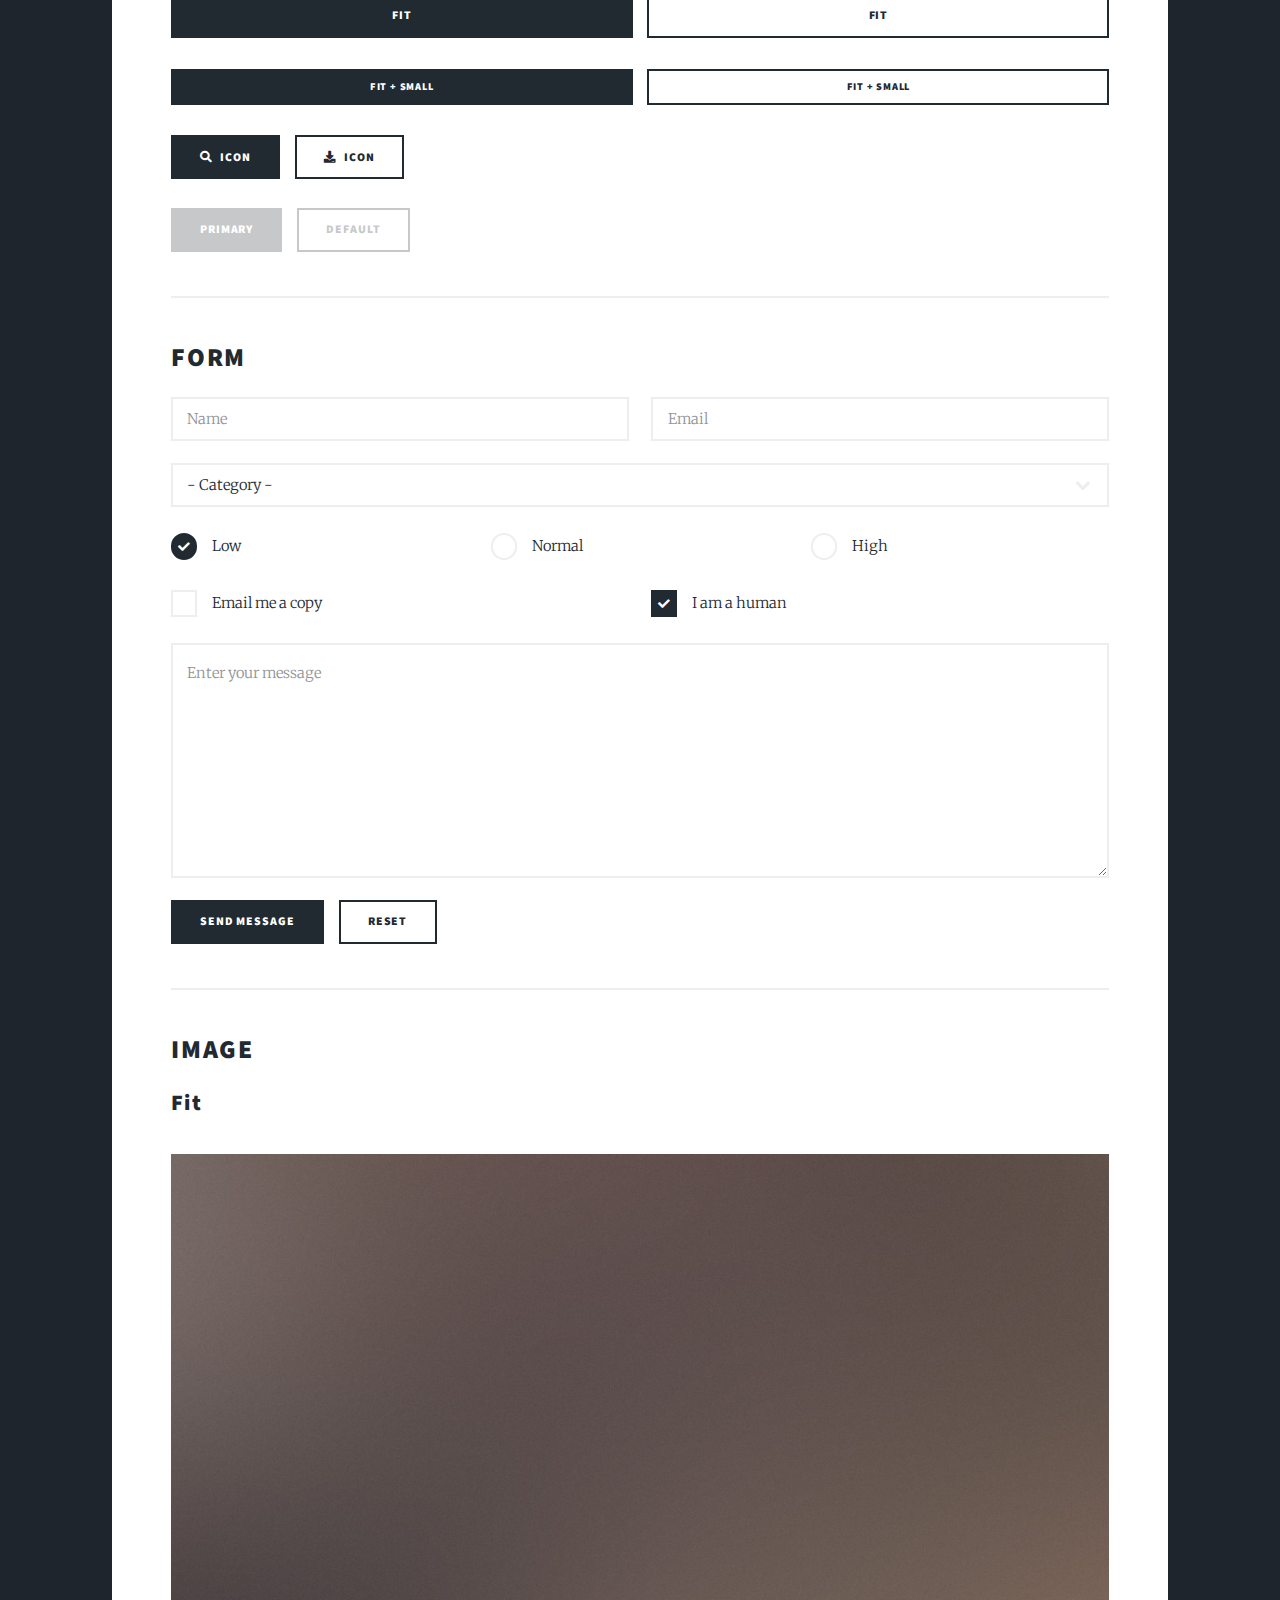
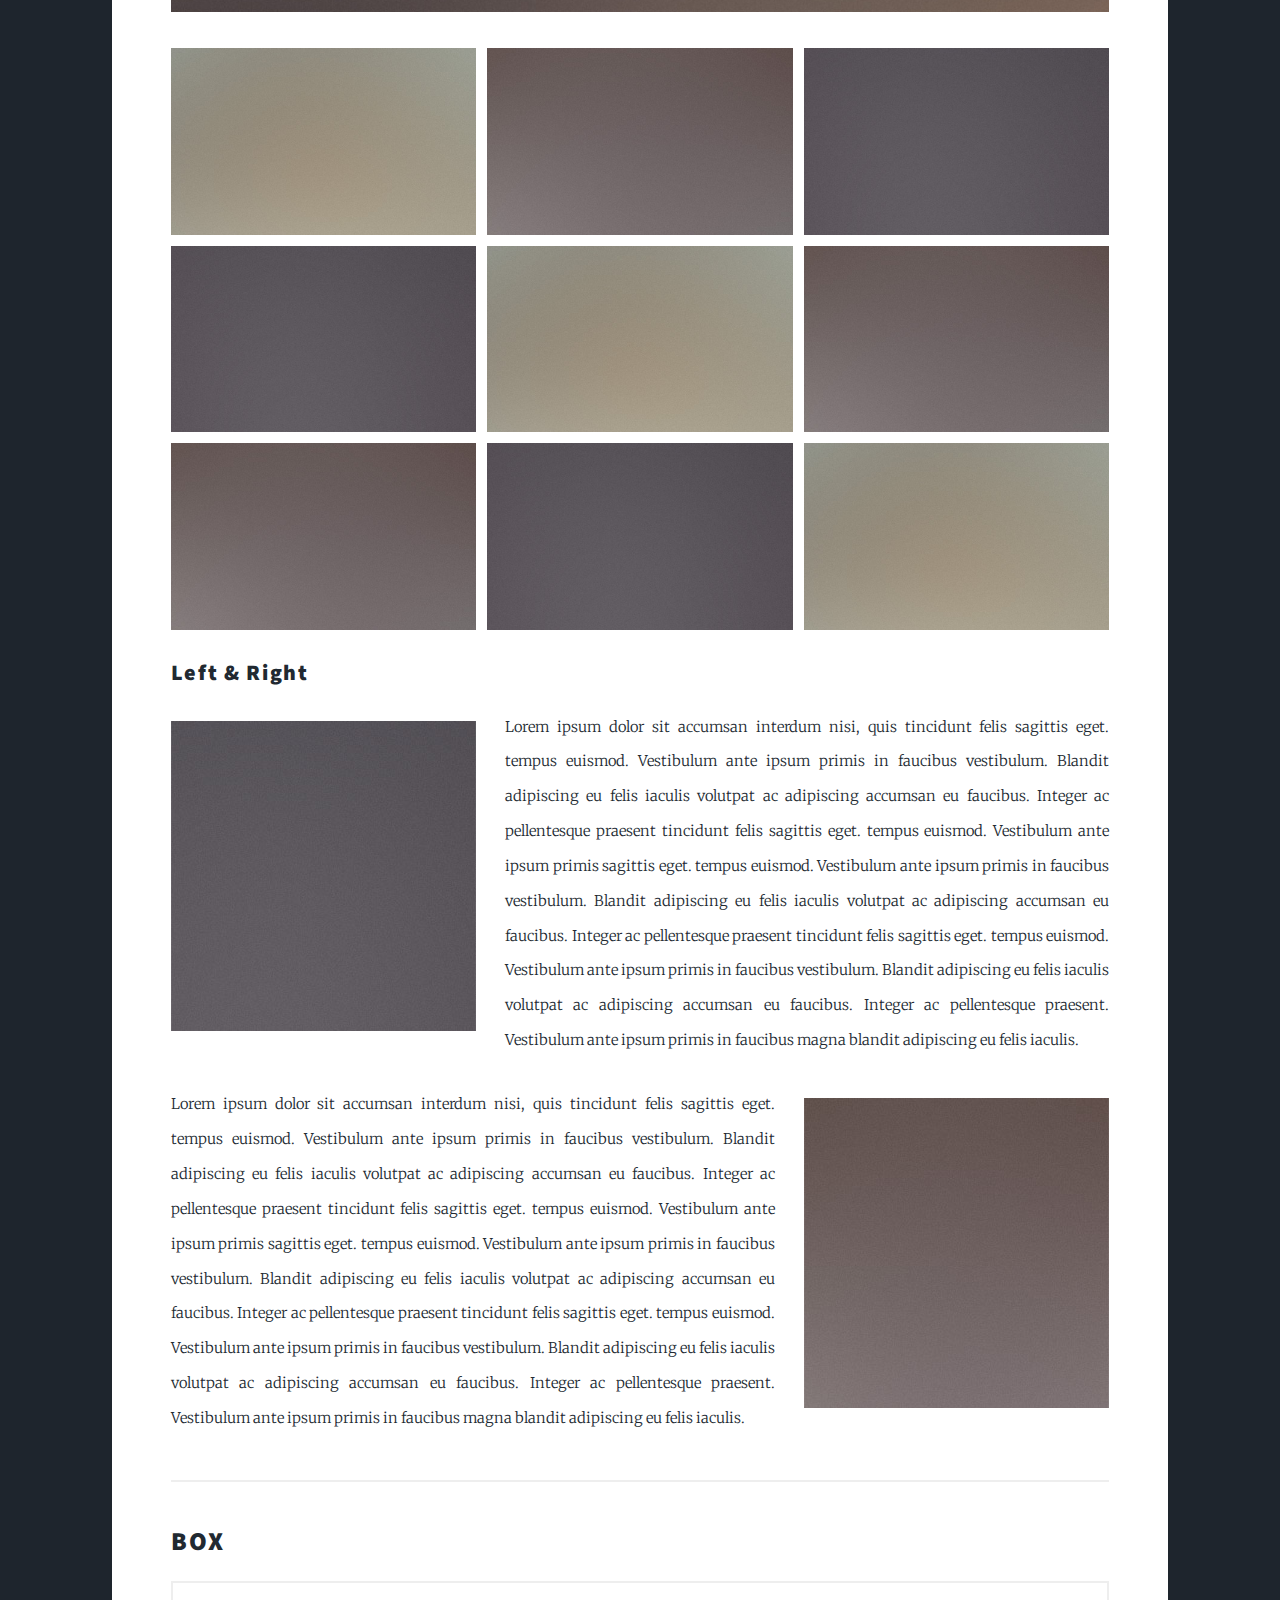
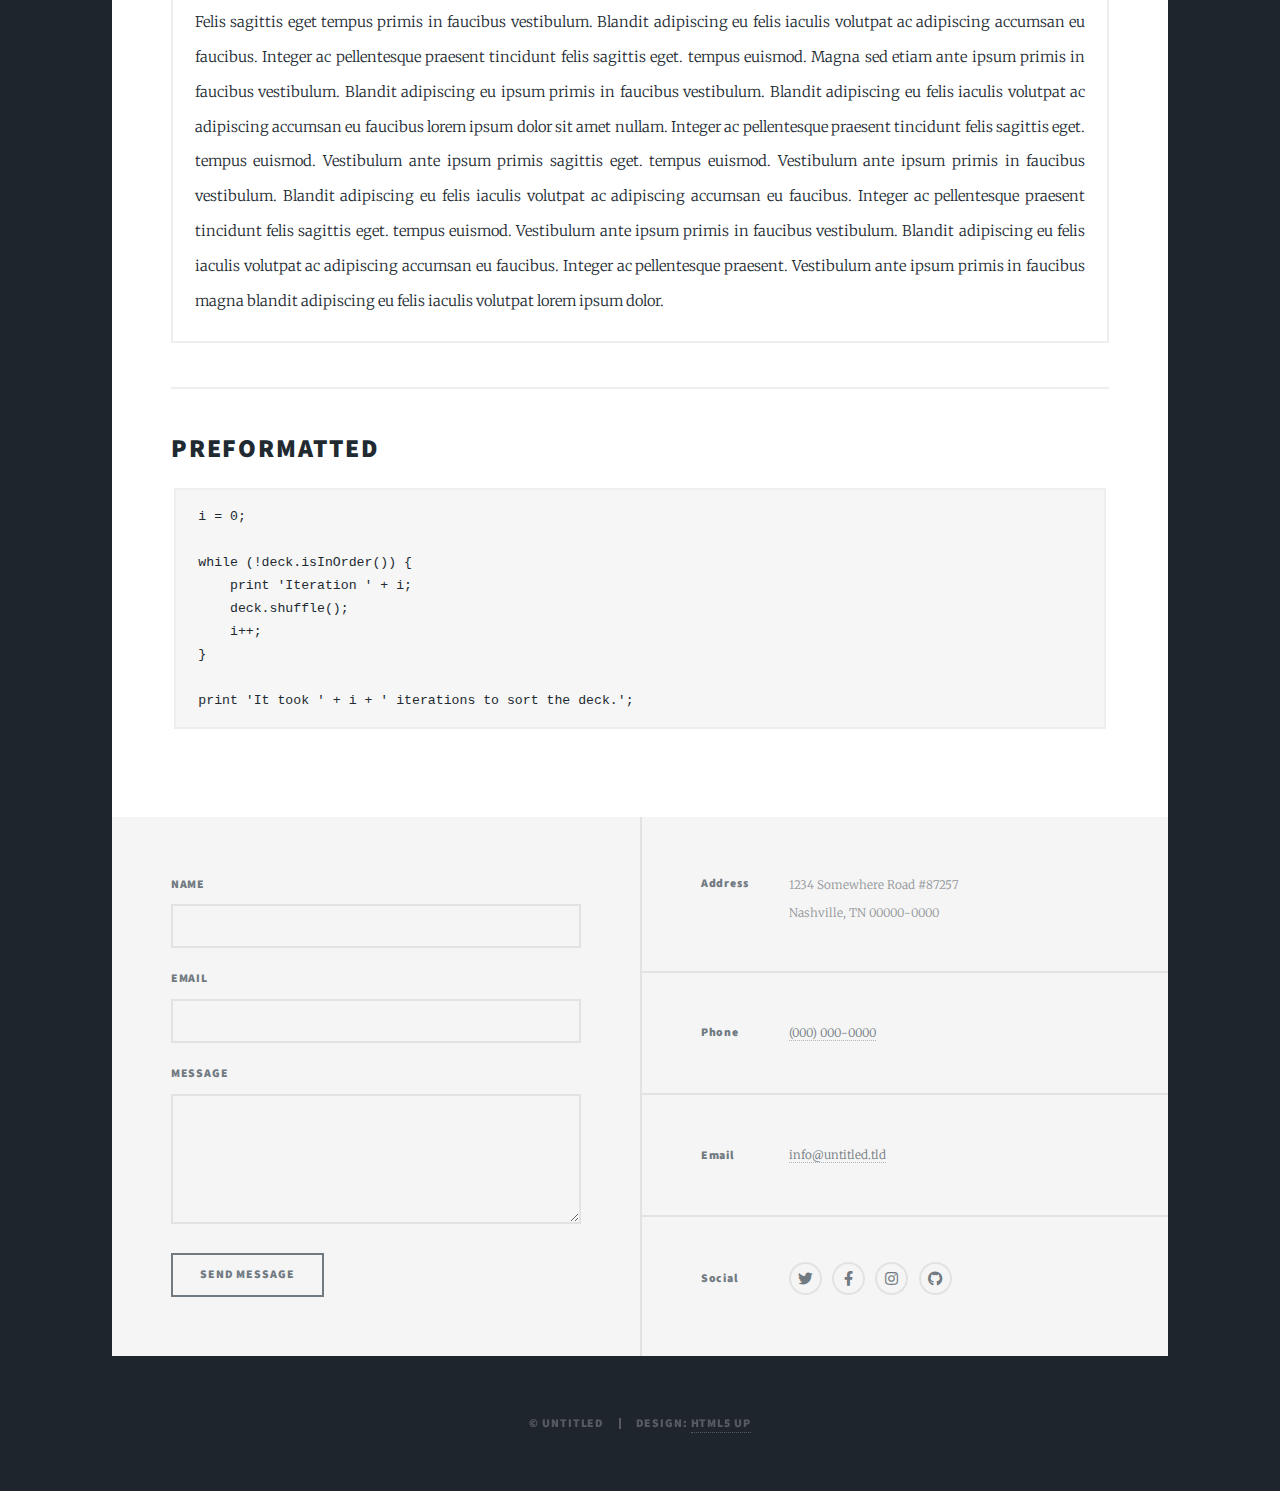
<file: elements.html>
<!DOCTYPE HTML>
<!--
	Massively by HTML5 UP
	html5up.net | @ajlkn
	Free for personal and commercial use under the CCA 3.0 license (html5up.net/license)
-->
<html>
	<head>
		<title>Elements Reference - Massively by HTML5 UP</title>
		<meta charset="utf-8" />
		<meta name="viewport" content="width=device-width, initial-scale=1, user-scalable=no" />
		<link rel="stylesheet" href="assets/css/main.css" />
		<noscript><link rel="stylesheet" href="assets/css/noscript.css" /></noscript>
	</head>
	<body class="is-preload">

		<!-- Wrapper -->
			<div id="wrapper">

				<!-- Header -->
					<header id="header">
						<a href="index.html" class="logo">Massively</a>
					</header>

				<!-- Nav -->
					<nav id="nav">
						<ul class="links">
							<li><a href="index.html">This is Massively</a></li>
							<li><a href="generic.html">Generic Page</a></li>
							<li class="active"><a href="elements.html">Elements Reference</a></li>
						</ul>
						<ul class="icons">
							<li><a href="#" class="icon brands fa-twitter"><span class="label">Twitter</span></a></li>
							<li><a href="#" class="icon brands fa-facebook-f"><span class="label">Facebook</span></a></li>
							<li><a href="#" class="icon brands fa-instagram"><span class="label">Instagram</span></a></li>
							<li><a href="#" class="icon brands fa-github"><span class="label">GitHub</span></a></li>
						</ul>
					</nav>

				<!-- Main -->
					<div id="main">

						<!-- Post -->
							<section class="post">
								<header class="major">
									<h1>Elements<br />
									Reference</h1>
								</header>

								<!-- Text stuff -->
									<h2>Text</h2>
									<p>This is <b>bold</b> and this is <strong>strong</strong>. This is <i>italic</i> and this is <em>emphasized</em>.
									This is <sup>superscript</sup> text and this is <sub>subscript</sub> text.
									This is <u>underlined</u> and this is code: <code>for (;;) { ... }</code>.
									Finally, this is a <a href="#">link</a>.</p>
									<hr />
									<h2>Heading Level 2</h2>
									<h3>Heading Level 3</h3>
									<h4>Heading Level 4</h4>
									<h5>Heading Level 5</h5>
									<h6>Heading Level 6</h6>
									<hr />
									<header>
										<h2>Heading with a Subtitle</h2>
										<p>Lorem ipsum dolor sit amet nullam id egestas urna aliquam</p>
									</header>
									<p>Nunc lacinia ante nunc ac lobortis. Interdum adipiscing gravida odio porttitor sem non mi integer non faucibus ornare mi ut ante amet placerat aliquet. Volutpat eu sed ante lacinia sapien lorem accumsan varius montes viverra nibh in adipiscing blandit tempus accumsan.</p>
									<header>
										<h3>Heading with a Subtitle</h3>
										<p>Lorem ipsum dolor sit amet nullam id egestas urna aliquam</p>
									</header>
									<p>Nunc lacinia ante nunc ac lobortis. Interdum adipiscing gravida odio porttitor sem non mi integer non faucibus ornare mi ut ante amet placerat aliquet. Volutpat eu sed ante lacinia sapien lorem accumsan varius montes viverra nibh in adipiscing blandit tempus accumsan.</p>
									<header>
										<h4>Heading with a Subtitle</h4>
										<p>Lorem ipsum dolor sit amet nullam id egestas urna aliquam</p>
									</header>
									<p>Nunc lacinia ante nunc ac lobortis. Interdum adipiscing gravida odio porttitor sem non mi integer non faucibus ornare mi ut ante amet placerat aliquet. Volutpat eu sed ante lacinia sapien lorem accumsan varius montes viverra nibh in adipiscing blandit tempus accumsan.</p>

									<hr />

								<!-- Lists -->
									<h2>Lists</h2>
									<div class="row">
										<div class="col-6 col-12-small">

											<h3>Unordered</h3>
											<ul>
												<li>Dolor pulvinar etiam.</li>
												<li>Sagittis lorem eleifend.</li>
												<li>Felis feugiat dolore viverra.</li>
												<li>Dolor pulvinar etiam.</li>
											</ul>

											<h3>Alternate</h3>
											<ul class="alt">
												<li>Dolor pulvinar etiam etiam.</li>
												<li>Sagittis adipiscing eleifend.</li>
												<li>Felis enim dolore viverra.</li>
												<li>Dolor pulvinar etiam etiam.</li>
											</ul>

										</div>
										<div class="col-6 col-12-small">

											<h3>Ordered</h3>
											<ol>
												<li>Dolor pulvinar etiam.</li>
												<li>Etiam vel felis at viverra.</li>
												<li>Felis enim feugiat magna.</li>
												<li>Etiam vel felis nullam.</li>
												<li>Felis enim et tempus.</li>
											</ol>

											<h3>Icons</h3>
											<ul class="icons">
												<li><a href="#" class="icon brands fa-twitter"><span class="label">Twitter</span></a></li>
												<li><a href="#" class="icon brands fa-facebook-f"><span class="label">Facebook</span></a></li>
												<li><a href="#" class="icon brands fa-instagram"><span class="label">Instagram</span></a></li>
												<li><a href="#" class="icon brands fa-github"><span class="label">Github</span></a></li>
												<li><a href="#" class="icon brands fa-dribbble"><span class="label">Dribbble</span></a></li>
											</ul>
											<ul class="icons alt">
												<li><a href="#" class="icon brands alt fa-twitter"><span class="label">Twitter</span></a></li>
												<li><a href="#" class="icon brands alt fa-facebook-f"><span class="label">Facebook</span></a></li>
												<li><a href="#" class="icon brands alt fa-instagram"><span class="label">Instagram</span></a></li>
												<li><a href="#" class="icon brands alt fa-github"><span class="label">Github</span></a></li>
												<li><a href="#" class="icon brands alt fa-dribbble"><span class="label">Dribbble</span></a></li>
											</ul>

										</div>
									</div>
									<h3>Definition</h3>
									<dl>
										<dt>Item 1</dt>
										<dd>
											<p>Lorem ipsum dolor vestibulum ante ipsum primis in faucibus vestibulum. Blandit adipiscing eu felis iaculis volutpat ac adipiscing accumsan eu faucibus. Integer ac pellentesque praesent.</p>
										</dd>
										<dt>Item 2</dt>
										<dd>
											<p>Lorem ipsum dolor vestibulum ante ipsum primis in faucibus vestibulum. Blandit adipiscing eu felis iaculis volutpat ac adipiscing accumsan eu faucibus. Integer ac pellentesque praesent.</p>
										</dd>
										<dt>Item 3</dt>
										<dd>
											<p>Lorem ipsum dolor vestibulum ante ipsum primis in faucibus vestibulum. Blandit adipiscing eu felis iaculis volutpat ac adipiscing accumsan eu faucibus. Integer ac pellentesque praesent.</p>
										</dd>
									</dl>

									<h3>Actions</h3>
									<ul class="actions">
										<li><a href="#" class="button primary">Primary</a></li>
										<li><a href="#" class="button">Default</a></li>
									</ul>
									<ul class="actions small">
										<li><a href="#" class="button primary small">Small</a></li>
										<li><a href="#" class="button small">Small</a></li>
									</ul>
									<div class="row">
										<div class="col-6 col-12-small">
											<ul class="actions stacked">
												<li><a href="#" class="button primary">Default</a></li>
												<li><a href="#" class="button">Default</a></li>
											</ul>
										</div>
										<div class="col-6 col-12-small">
											<ul class="actions stacked">
												<li><a href="#" class="button primary small">Small</a></li>
												<li><a href="#" class="button small">Small</a></li>
											</ul>
										</div>
									</div>
									<div class="row">
										<div class="col-6 col-12-small">
											<ul class="actions stacked">
												<li><a href="#" class="button primary fit">Default</a></li>
												<li><a href="#" class="button fit">Default</a></li>
											</ul>
										</div>
										<div class="col-6 col-12-small">
											<ul class="actions stacked">
												<li><a href="#" class="button primary small fit">Small</a></li>
												<li><a href="#" class="button small fit">Small</a></li>
											</ul>
										</div>
									</div>

									<hr />

								<!-- Blockquote -->
									<h2>Blockquote</h2>
									<blockquote>Fringilla nisl. Donec accumsan interdum nisi, quis tincidunt felis sagittis eget tempus euismod. Vestibulum ante ipsum primis in faucibus vestibulum. Blandit adipiscing eu felis iaculis volutpat ac adipiscing accumsan faucibus. Vestibulum ante ipsum primis in faucibus vestibulum. Blandit adipiscing eu felis.</blockquote>

									<hr />

								<!-- Table -->
									<h2>Table</h2>

									<h3>Default</h3>
									<div class="table-wrapper">
										<table>
											<thead>
												<tr>
													<th>Name</th>
													<th>Description</th>
													<th>Price</th>
												</tr>
											</thead>
											<tbody>
												<tr>
													<td>Item 1</td>
													<td>Ante turpis integer aliquet porttitor.</td>
													<td>29.99</td>
												</tr>
												<tr>
													<td>Item 2</td>
													<td>Vis ac commodo adipiscing arcu aliquet.</td>
													<td>19.99</td>
												</tr>
												<tr>
													<td>Item 3</td>
													<td> Morbi faucibus arcu accumsan lorem.</td>
													<td>29.99</td>
												</tr>
												<tr>
													<td>Item 4</td>
													<td>Vitae integer tempus condimentum.</td>
													<td>19.99</td>
												</tr>
												<tr>
													<td>Item 5</td>
													<td>Ante turpis integer aliquet porttitor.</td>
													<td>29.99</td>
												</tr>
											</tbody>
											<tfoot>
												<tr>
													<td colspan="2"></td>
													<td>100.00</td>
												</tr>
											</tfoot>
										</table>
									</div>

									<h3>Alternate</h3>
									<div class="table-wrapper">
										<table class="alt">
											<thead>
												<tr>
													<th>Name</th>
													<th>Description</th>
													<th>Price</th>
												</tr>
											</thead>
											<tbody>
												<tr>
													<td>Item 1</td>
													<td>Ante turpis integer aliquet porttitor.</td>
													<td>29.99</td>
												</tr>
												<tr>
													<td>Item 2</td>
													<td>Vis ac commodo adipiscing arcu aliquet.</td>
													<td>19.99</td>
												</tr>
												<tr>
													<td>Item 3</td>
													<td> Morbi faucibus arcu accumsan lorem.</td>
													<td>29.99</td>
												</tr>
												<tr>
													<td>Item 4</td>
													<td>Vitae integer tempus condimentum.</td>
													<td>19.99</td>
												</tr>
												<tr>
													<td>Item 5</td>
													<td>Ante turpis integer aliquet porttitor.</td>
													<td>29.99</td>
												</tr>
											</tbody>
											<tfoot>
												<tr>
													<td colspan="2"></td>
													<td>100.00</td>
												</tr>
											</tfoot>
										</table>
									</div>

									<hr />

								<!-- Buttons -->
									<h2>Buttons</h2>
									<ul class="actions">
										<li><a href="#" class="button primary">Primary</a></li>
										<li><a href="#" class="button">Default</a></li>
									</ul>
									<ul class="actions">
										<li><a href="#" class="button primary large">Large</a></li>
										<li><a href="#" class="button">Default</a></li>
										<li><a href="#" class="button small">Small</a></li>
									</ul>
									<ul class="actions fit">
										<li><a href="#" class="button primary fit">Fit</a></li>
										<li><a href="#" class="button fit">Fit</a></li>
									</ul>
									<ul class="actions fit small">
										<li><a href="#" class="button primary fit small">Fit + Small</a></li>
										<li><a href="#" class="button fit small">Fit + Small</a></li>
									</ul>
									<ul class="actions">
										<li><a href="#" class="button primary icon solid fa-search">Icon</a></li>
										<li><a href="#" class="button icon solid fa-download">Icon</a></li>
									</ul>
									<ul class="actions">
										<li><span class="button primary disabled">Primary</span></li>
										<li><span class="button disabled">Default</span></li>
									</ul>

									<hr />

								<!-- Form -->
									<h2>Form</h2>

									<form method="post" action="#">
										<div class="row gtr-uniform">
											<div class="col-6 col-12-xsmall">
												<input type="text" name="demo-name" id="demo-name" value="" placeholder="Name" />
											</div>
											<div class="col-6 col-12-xsmall">
												<input type="email" name="demo-email" id="demo-email" value="" placeholder="Email" />
											</div>
											<!-- Break -->
											<div class="col-12">
												<select name="demo-category" id="demo-category">
													<option value="">- Category -</option>
													<option value="1">Manufacturing</option>
													<option value="1">Shipping</option>
													<option value="1">Administration</option>
													<option value="1">Human Resources</option>
												</select>
											</div>
											<!-- Break -->
											<div class="col-4 col-12-small">
												<input type="radio" id="demo-priority-low" name="demo-priority" checked>
												<label for="demo-priority-low">Low</label>
											</div>
											<div class="col-4 col-12-small">
												<input type="radio" id="demo-priority-normal" name="demo-priority">
												<label for="demo-priority-normal">Normal</label>
											</div>
											<div class="col-4 col-12-small">
												<input type="radio" id="demo-priority-high" name="demo-priority">
												<label for="demo-priority-high">High</label>
											</div>
											<!-- Break -->
											<div class="col-6 col-12-small">
												<input type="checkbox" id="demo-copy" name="demo-copy">
												<label for="demo-copy">Email me a copy</label>
											</div>
											<div class="col-6 col-12-small">
												<input type="checkbox" id="demo-human" name="demo-human" checked>
												<label for="demo-human">I am a human</label>
											</div>
											<!-- Break -->
											<div class="col-12">
												<textarea name="demo-message" id="demo-message" placeholder="Enter your message" rows="6"></textarea>
											</div>
											<!-- Break -->
											<div class="col-12">
												<ul class="actions">
													<li><input type="submit" value="Send Message" class="primary" /></li>
													<li><input type="reset" value="Reset" /></li>
												</ul>
											</div>
										</div>
									</form>

									<hr />

								<!-- Image -->
									<h2>Image</h2>

									<h3>Fit</h3>
									<span class="image fit"><img src="images/pic01.jpg" alt="" /></span>
									<div class="box alt">
										<div class="row gtr-50 gtr-uniform">
											<div class="col-4"><span class="image fit"><img src="images/pic02.jpg" alt="" /></span></div>
											<div class="col-4"><span class="image fit"><img src="images/pic03.jpg" alt="" /></span></div>
											<div class="col-4"><span class="image fit"><img src="images/pic04.jpg" alt="" /></span></div>
											<!-- Break -->
											<div class="col-4"><span class="image fit"><img src="images/pic04.jpg" alt="" /></span></div>
											<div class="col-4"><span class="image fit"><img src="images/pic02.jpg" alt="" /></span></div>
											<div class="col-4"><span class="image fit"><img src="images/pic03.jpg" alt="" /></span></div>
											<!-- Break -->
											<div class="col-4"><span class="image fit"><img src="images/pic03.jpg" alt="" /></span></div>
											<div class="col-4"><span class="image fit"><img src="images/pic04.jpg" alt="" /></span></div>
											<div class="col-4"><span class="image fit"><img src="images/pic02.jpg" alt="" /></span></div>
										</div>
									</div>

									<h3>Left &amp; Right</h3>
									<p><span class="image left"><img src="images/pic08.jpg" alt="" /></span>Lorem ipsum dolor sit accumsan interdum nisi, quis tincidunt felis sagittis eget. tempus euismod. Vestibulum ante ipsum primis in faucibus vestibulum. Blandit adipiscing eu felis iaculis volutpat ac adipiscing accumsan eu faucibus. Integer ac pellentesque praesent tincidunt felis sagittis eget. tempus euismod. Vestibulum ante ipsum primis sagittis eget. tempus euismod. Vestibulum ante ipsum primis in faucibus vestibulum. Blandit adipiscing eu felis iaculis volutpat ac adipiscing accumsan eu faucibus. Integer ac pellentesque praesent tincidunt felis sagittis eget. tempus euismod. Vestibulum ante ipsum primis in faucibus vestibulum. Blandit adipiscing eu felis iaculis volutpat ac adipiscing accumsan eu faucibus. Integer ac pellentesque praesent. Vestibulum ante ipsum primis in faucibus magna blandit adipiscing eu felis iaculis.</p>
									<p><span class="image right"><img src="images/pic09.jpg" alt="" /></span>Lorem ipsum dolor sit accumsan interdum nisi, quis tincidunt felis sagittis eget. tempus euismod. Vestibulum ante ipsum primis in faucibus vestibulum. Blandit adipiscing eu felis iaculis volutpat ac adipiscing accumsan eu faucibus. Integer ac pellentesque praesent tincidunt felis sagittis eget. tempus euismod. Vestibulum ante ipsum primis sagittis eget. tempus euismod. Vestibulum ante ipsum primis in faucibus vestibulum. Blandit adipiscing eu felis iaculis volutpat ac adipiscing accumsan eu faucibus. Integer ac pellentesque praesent tincidunt felis sagittis eget. tempus euismod. Vestibulum ante ipsum primis in faucibus vestibulum. Blandit adipiscing eu felis iaculis volutpat ac adipiscing accumsan eu faucibus. Integer ac pellentesque praesent. Vestibulum ante ipsum primis in faucibus magna blandit adipiscing eu felis iaculis.</p>

									<hr />

								<!-- Box -->
									<h2>Box</h2>
									<div class="box">
										<p>Felis sagittis eget tempus primis in faucibus vestibulum. Blandit adipiscing eu felis iaculis volutpat ac adipiscing accumsan eu faucibus. Integer ac pellentesque praesent tincidunt felis sagittis eget. tempus euismod. Magna sed etiam ante ipsum primis in faucibus vestibulum. Blandit adipiscing eu ipsum primis in faucibus vestibulum. Blandit adipiscing eu felis iaculis volutpat ac adipiscing accumsan eu faucibus lorem ipsum dolor sit amet nullam. Integer ac pellentesque praesent tincidunt felis sagittis eget. tempus euismod. Vestibulum ante ipsum primis sagittis eget. tempus euismod. Vestibulum ante ipsum primis in faucibus vestibulum. Blandit adipiscing eu felis iaculis volutpat ac adipiscing accumsan eu faucibus. Integer ac pellentesque praesent tincidunt felis sagittis eget. tempus euismod. Vestibulum ante ipsum primis in faucibus vestibulum. Blandit adipiscing eu felis iaculis volutpat ac adipiscing accumsan eu faucibus. Integer ac pellentesque praesent. Vestibulum ante ipsum primis in faucibus magna blandit adipiscing eu felis iaculis volutpat lorem ipsum dolor.</p>
									</div>

									<hr />

								<!-- Preformatted Code -->
									<h2>Preformatted</h2>
									<pre><code>i = 0;

while (!deck.isInOrder()) {
    print 'Iteration ' + i;
    deck.shuffle();
    i++;
}

print 'It took ' + i + ' iterations to sort the deck.';
</code></pre>

							</section>

					</div>

				<!-- Footer -->
					<footer id="footer">
						<section>
							<form method="post" action="#">
								<div class="fields">
									<div class="field">
										<label for="name">Name</label>
										<input type="text" name="name" id="name" />
									</div>
									<div class="field">
										<label for="email">Email</label>
										<input type="text" name="email" id="email" />
									</div>
									<div class="field">
										<label for="message">Message</label>
										<textarea name="message" id="message" rows="3"></textarea>
									</div>
								</div>
								<ul class="actions">
									<li><input type="submit" value="Send Message" /></li>
								</ul>
							</form>
						</section>
						<section class="split contact">
							<section class="alt">
								<h3>Address</h3>
								<p>1234 Somewhere Road #87257<br />
								Nashville, TN 00000-0000</p>
							</section>
							<section>
								<h3>Phone</h3>
								<p><a href="#">(000) 000-0000</a></p>
							</section>
							<section>
								<h3>Email</h3>
								<p><a href="#">info@untitled.tld</a></p>
							</section>
							<section>
								<h3>Social</h3>
								<ul class="icons alt">
									<li><a href="#" class="icon brands alt fa-twitter"><span class="label">Twitter</span></a></li>
									<li><a href="#" class="icon brands alt fa-facebook-f"><span class="label">Facebook</span></a></li>
									<li><a href="#" class="icon brands alt fa-instagram"><span class="label">Instagram</span></a></li>
									<li><a href="#" class="icon brands alt fa-github"><span class="label">GitHub</span></a></li>
								</ul>
							</section>
						</section>
					</footer>

				<!-- Copyright -->
					<div id="copyright">
						<ul><li>&copy; Untitled</li><li>Design: <a href="https://html5up.net">HTML5 UP</a></li></ul>
					</div>

			</div>

		<!-- Scripts -->
			<script src="assets/js/jquery.min.js"></script>
			<script src="assets/js/jquery.scrollex.min.js"></script>
			<script src="assets/js/jquery.scrolly.min.js"></script>
			<script src="assets/js/browser.min.js"></script>
			<script src="assets/js/breakpoints.min.js"></script>
			<script src="assets/js/util.js"></script>
			<script src="assets/js/main.js"></script>

	</body>
</html>
</file>
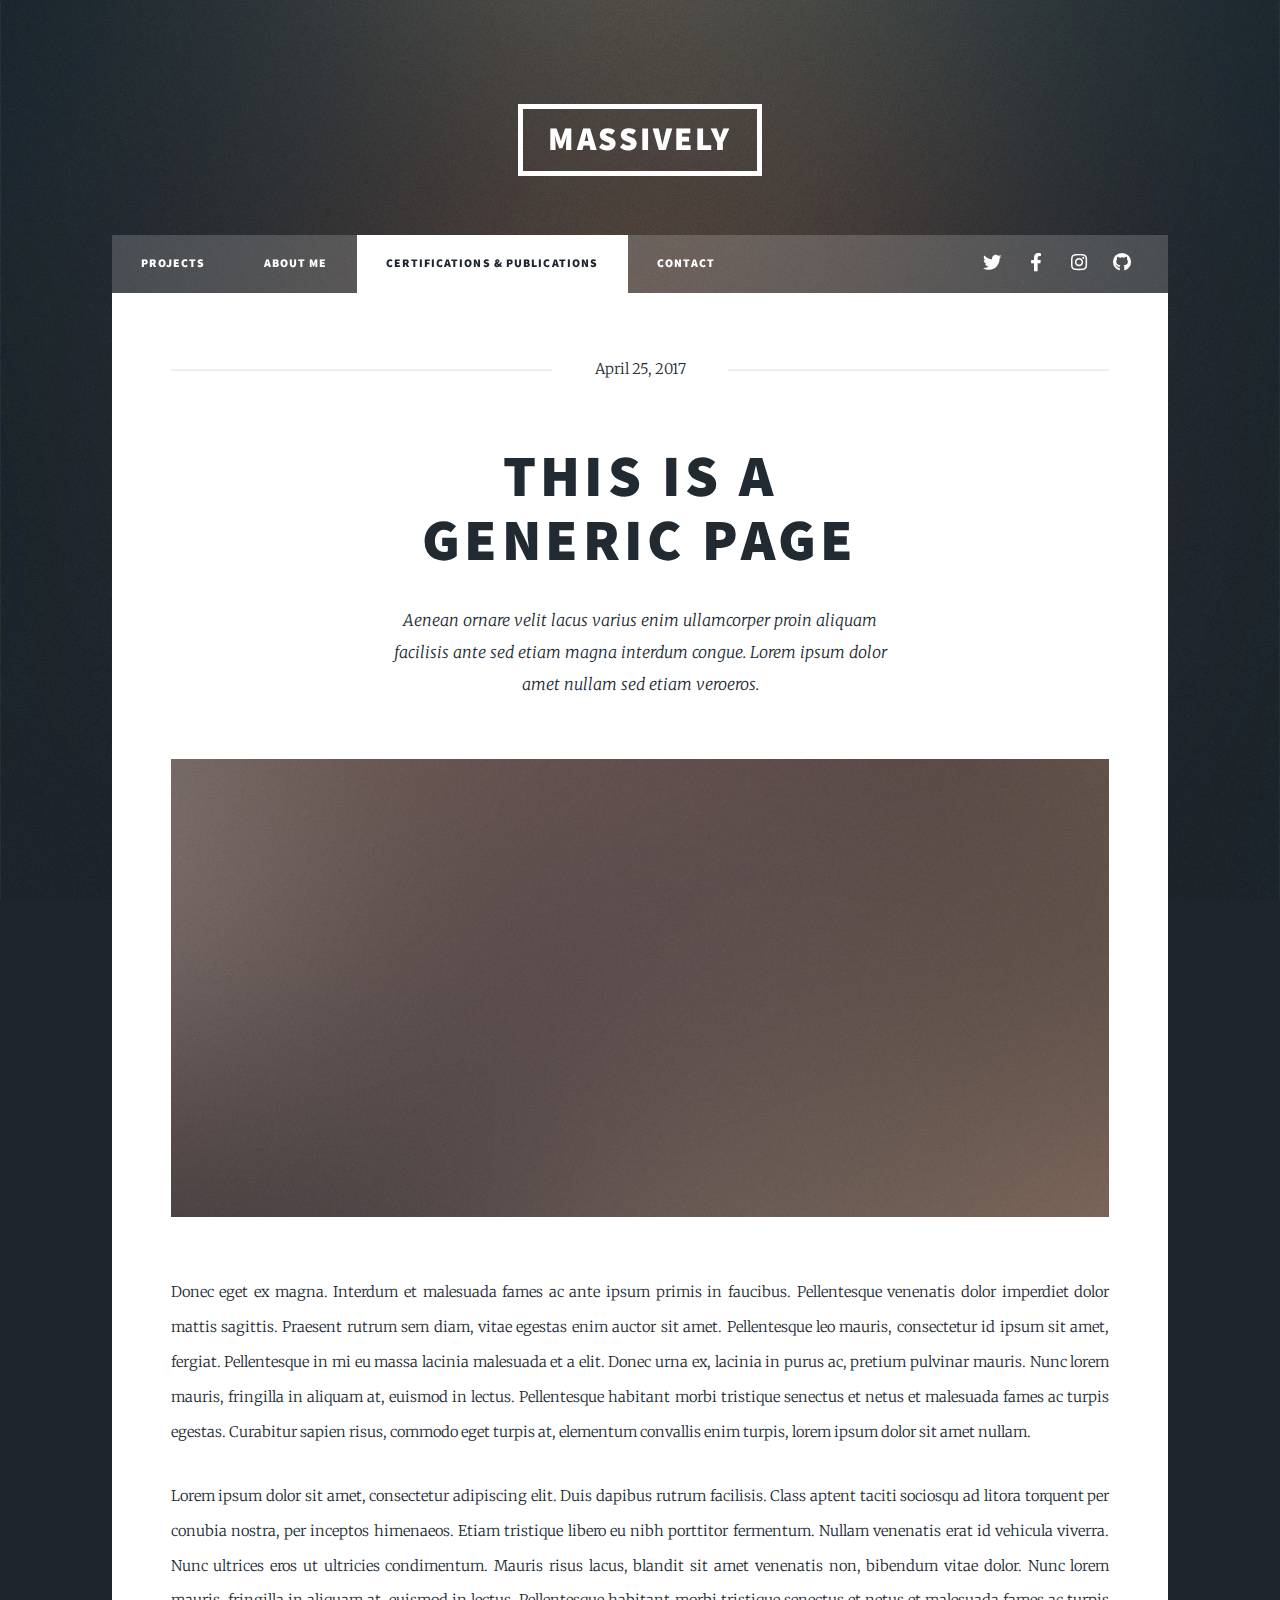
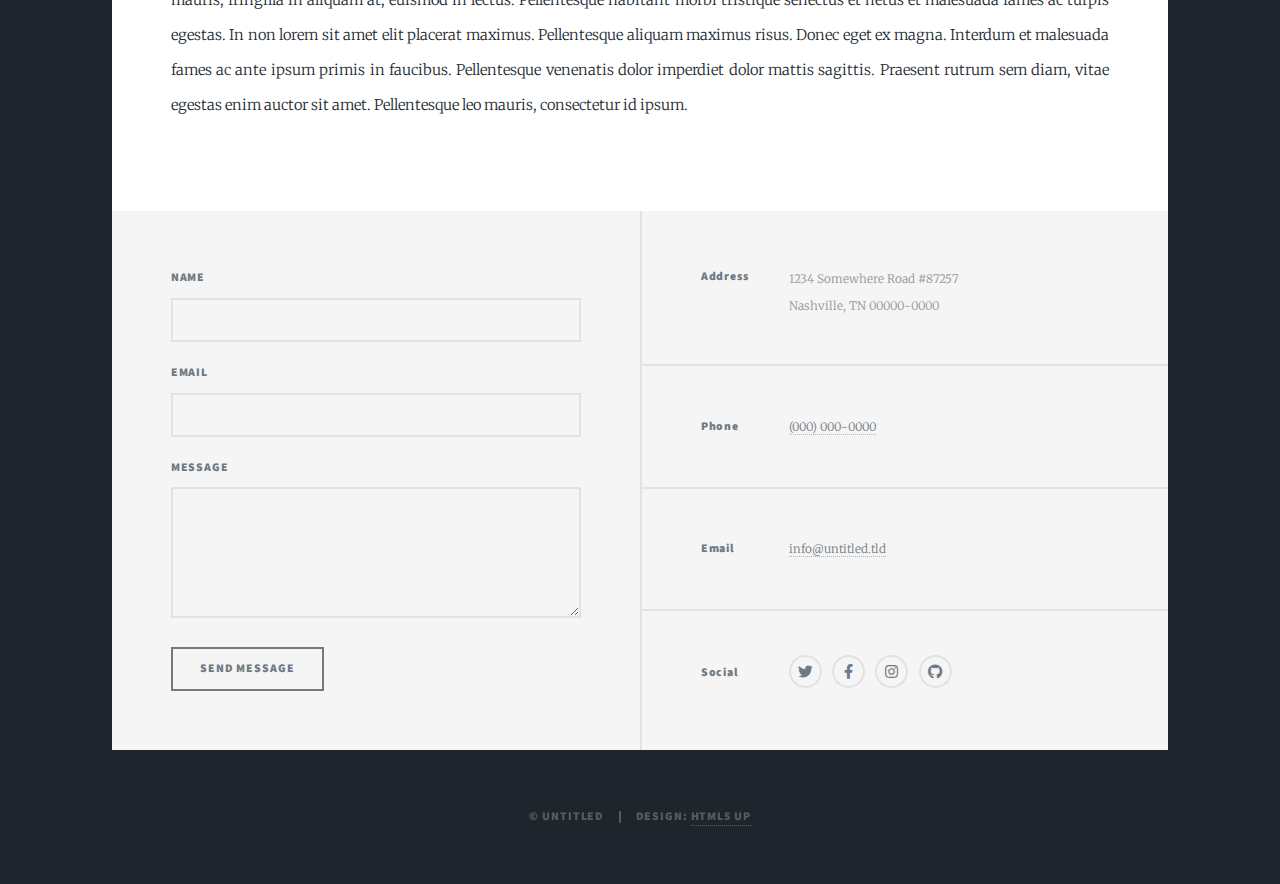
<file: generic.html>
<!DOCTYPE HTML>
<!--
	Massively by HTML5 UP
	html5up.net | @ajlkn
	Free for personal and commercial use under the CCA 3.0 license (html5up.net/license)
-->
<html>
	<head>
		<title>Generic Page - Massively by HTML5 UP</title>
		<meta charset="utf-8" />
		<meta name="viewport" content="width=device-width, initial-scale=1, user-scalable=no" />
		<link rel="stylesheet" href="assets/css/main.css" />
		<noscript><link rel="stylesheet" href="assets/css/noscript.css" /></noscript>
	</head>
	<body class="is-preload">

		<!-- Wrapper -->
			<div id="wrapper">

				<!-- Header -->
					<header id="header">
						<a href="index.html" class="logo">Massively</a>
					</header>

				<!-- Nav -->
					<nav id="nav">
						<ul class="links">
							<li><a href="index.html">Projects</a></li>
							<li><a href="elements.html">About Me</a></li>
							<li class="active"><a href="generic.html">Certifications & Publications</a></li>
							<li><a href="contact.html">Contact</a></li>
						</ul>
						<ul class="icons">
							<li><a href="#" class="icon brands fa-twitter"><span class="label">Twitter</span></a></li>
							<li><a href="#" class="icon brands fa-facebook-f"><span class="label">Facebook</span></a></li>
							<li><a href="#" class="icon brands fa-instagram"><span class="label">Instagram</span></a></li>
							<li><a href="#" class="icon brands fa-github"><span class="label">GitHub</span></a></li>
						</ul>
					</nav>

				<!-- Main -->
					<div id="main">

						<!-- Post -->
							<section class="post">
								<header class="major">
									<span class="date">April 25, 2017</span>
									<h1>This is a<br />
									Generic Page</h1>
									<p>Aenean ornare velit lacus varius enim ullamcorper proin aliquam<br />
									facilisis ante sed etiam magna interdum congue. Lorem ipsum dolor<br />
									amet nullam sed etiam veroeros.</p>
								</header>
								<div class="image main"><img src="images/pic01.jpg" alt="" /></div>
								<p>Donec eget ex magna. Interdum et malesuada fames ac ante ipsum primis in faucibus. Pellentesque venenatis dolor imperdiet dolor mattis sagittis. Praesent rutrum sem diam, vitae egestas enim auctor sit amet. Pellentesque leo mauris, consectetur id ipsum sit amet, fergiat. Pellentesque in mi eu massa lacinia malesuada et a elit. Donec urna ex, lacinia in purus ac, pretium pulvinar mauris. Nunc lorem mauris, fringilla in aliquam at, euismod in lectus. Pellentesque habitant morbi tristique senectus et netus et malesuada fames ac turpis egestas. Curabitur sapien risus, commodo eget turpis at, elementum convallis enim turpis, lorem ipsum dolor sit amet nullam.</p>
								<p>Lorem ipsum dolor sit amet, consectetur adipiscing elit. Duis dapibus rutrum facilisis. Class aptent taciti sociosqu ad litora torquent per conubia nostra, per inceptos himenaeos. Etiam tristique libero eu nibh porttitor fermentum. Nullam venenatis erat id vehicula viverra. Nunc ultrices eros ut ultricies condimentum. Mauris risus lacus, blandit sit amet venenatis non, bibendum vitae dolor. Nunc lorem mauris, fringilla in aliquam at, euismod in lectus. Pellentesque habitant morbi tristique senectus et netus et malesuada fames ac turpis egestas. In non lorem sit amet elit placerat maximus. Pellentesque aliquam maximus risus. Donec eget ex magna. Interdum et malesuada fames ac ante ipsum primis in faucibus. Pellentesque venenatis dolor imperdiet dolor mattis sagittis. Praesent rutrum sem diam, vitae egestas enim auctor sit amet. Pellentesque leo mauris, consectetur id ipsum.</p>
							</section>

					</div>

				<!-- Footer -->
					<footer id="footer">
						<section>
							<form method="post" action="#">
								<div class="fields">
									<div class="field">
										<label for="name">Name</label>
										<input type="text" name="name" id="name" />
									</div>
									<div class="field">
										<label for="email">Email</label>
										<input type="text" name="email" id="email" />
									</div>
									<div class="field">
										<label for="message">Message</label>
										<textarea name="message" id="message" rows="3"></textarea>
									</div>
								</div>
								<ul class="actions">
									<li><input type="submit" value="Send Message" /></li>
								</ul>
							</form>
						</section>
						<section class="split contact">
							<section class="alt">
								<h3>Address</h3>
								<p>1234 Somewhere Road #87257<br />
								Nashville, TN 00000-0000</p>
							</section>
							<section>
								<h3>Phone</h3>
								<p><a href="#">(000) 000-0000</a></p>
							</section>
							<section>
								<h3>Email</h3>
								<p><a href="#">info@untitled.tld</a></p>
							</section>
							<section>
								<h3>Social</h3>
								<ul class="icons alt">
									<li><a href="#" class="icon brands alt fa-twitter"><span class="label">Twitter</span></a></li>
									<li><a href="#" class="icon brands alt fa-facebook-f"><span class="label">Facebook</span></a></li>
									<li><a href="#" class="icon brands alt fa-instagram"><span class="label">Instagram</span></a></li>
									<li><a href="#" class="icon brands alt fa-github"><span class="label">GitHub</span></a></li>
								</ul>
							</section>
						</section>
					</footer>

				<!-- Copyright -->
					<div id="copyright">
						<ul><li>&copy; Untitled</li><li>Design: <a href="https://html5up.net">HTML5 UP</a></li></ul>
					</div>

			</div>

		<!-- Scripts -->
			<script src="assets/js/jquery.min.js"></script>
			<script src="assets/js/jquery.scrollex.min.js"></script>
			<script src="assets/js/jquery.scrolly.min.js"></script>
			<script src="assets/js/browser.min.js"></script>
			<script src="assets/js/breakpoints.min.js"></script>
			<script src="assets/js/util.js"></script>
			<script src="assets/js/main.js"></script>

	</body>
</html>
</file>
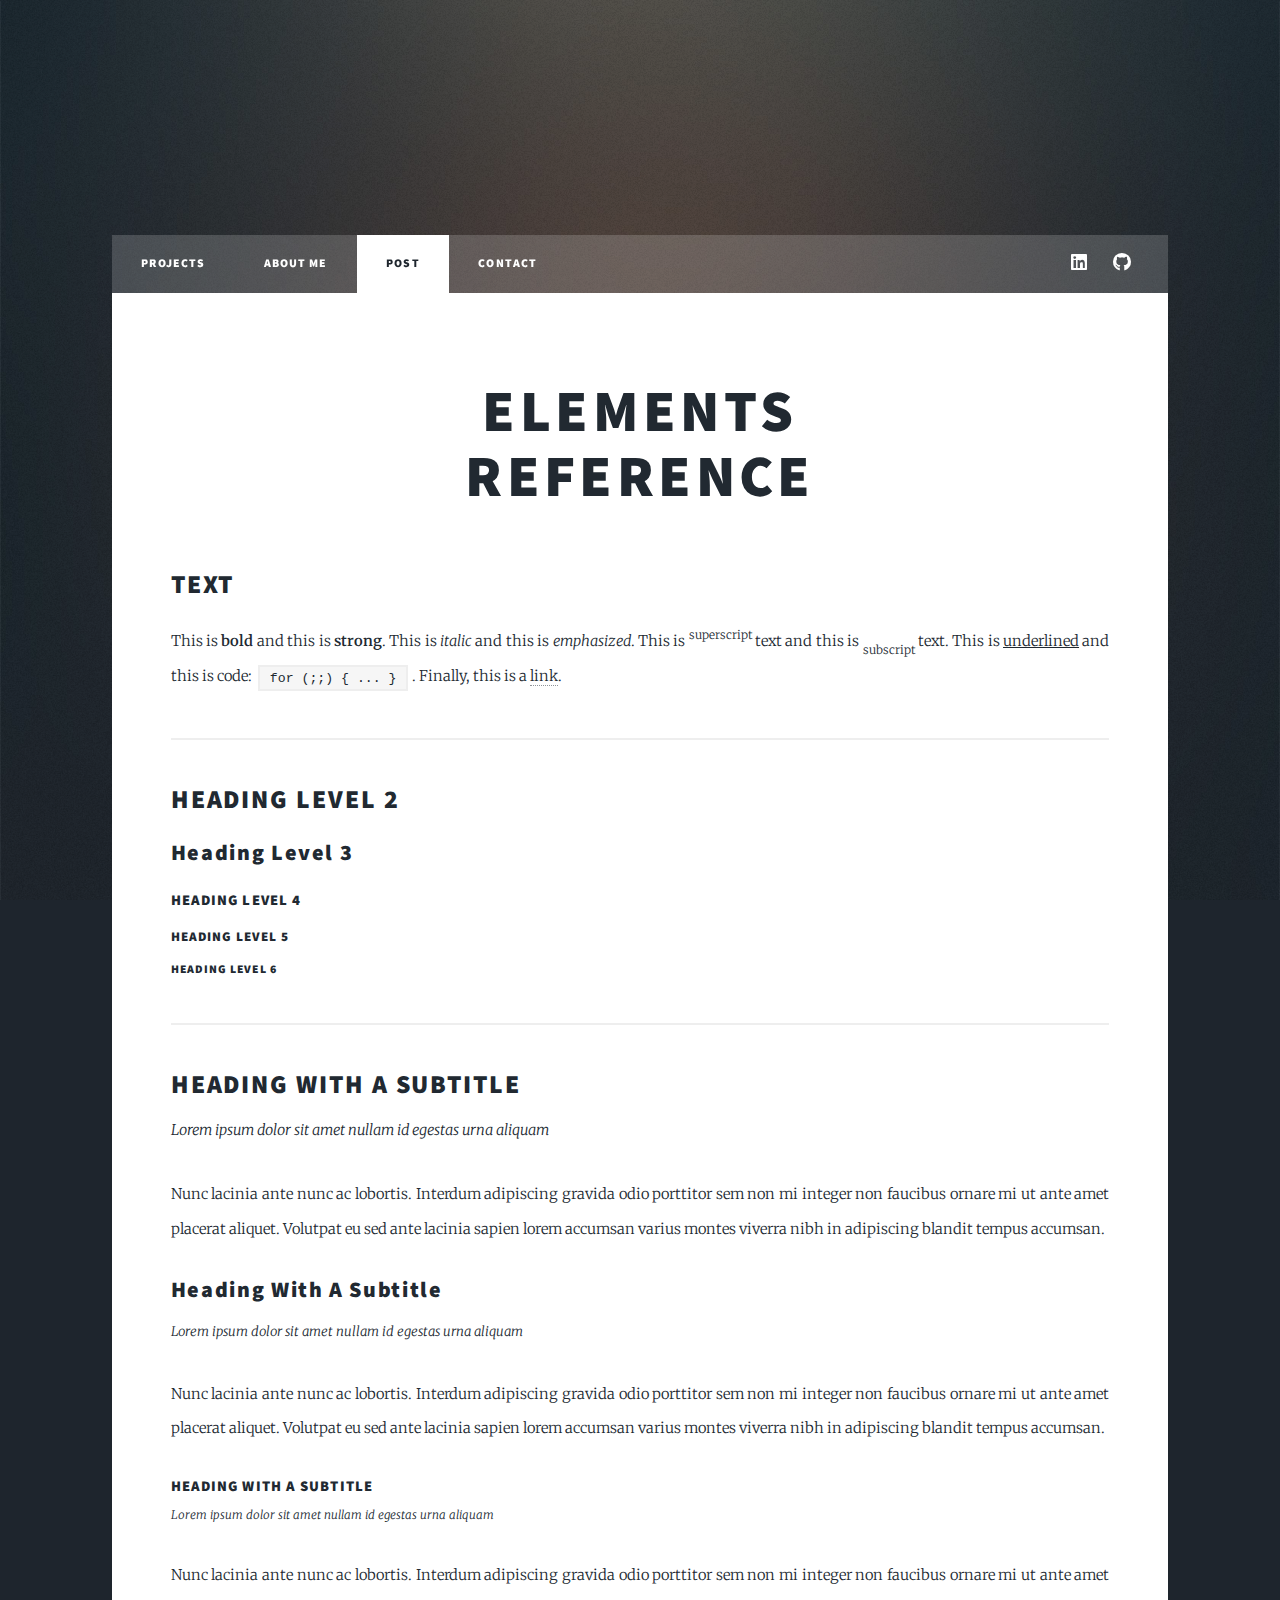
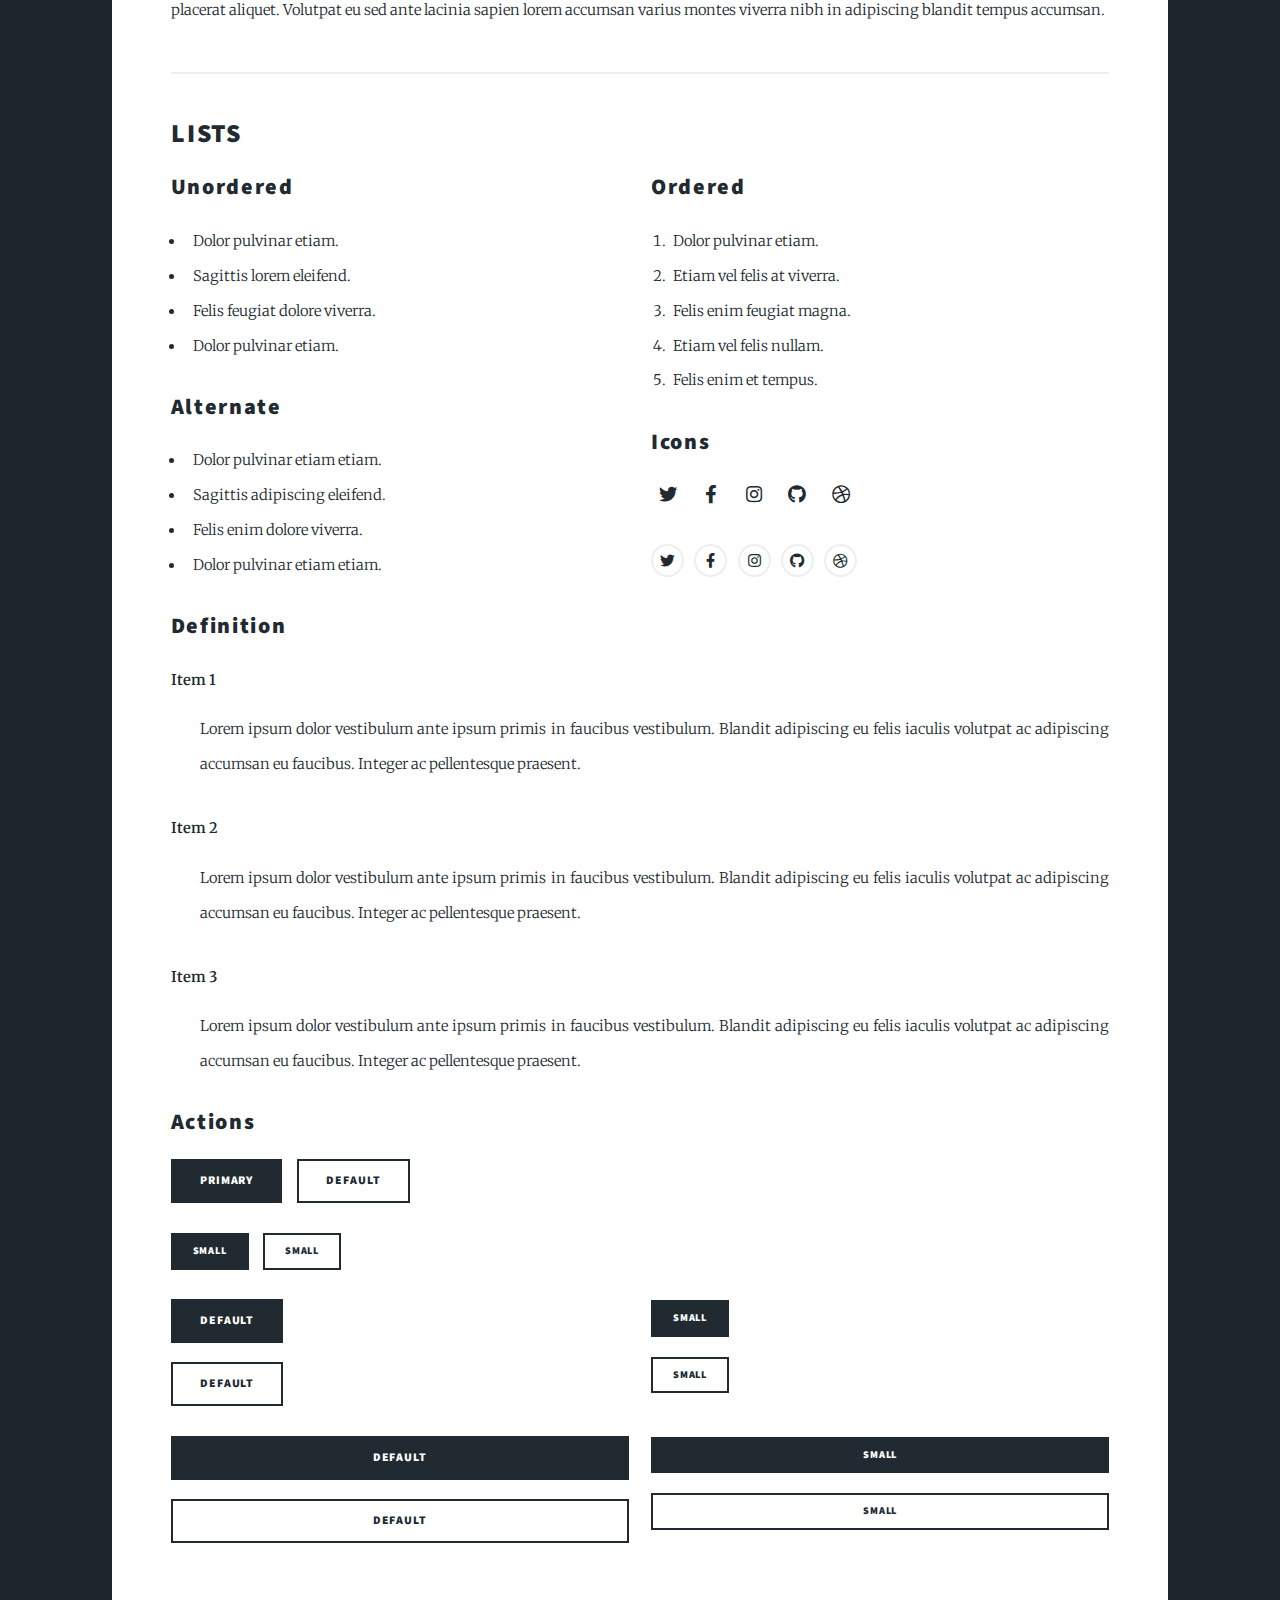
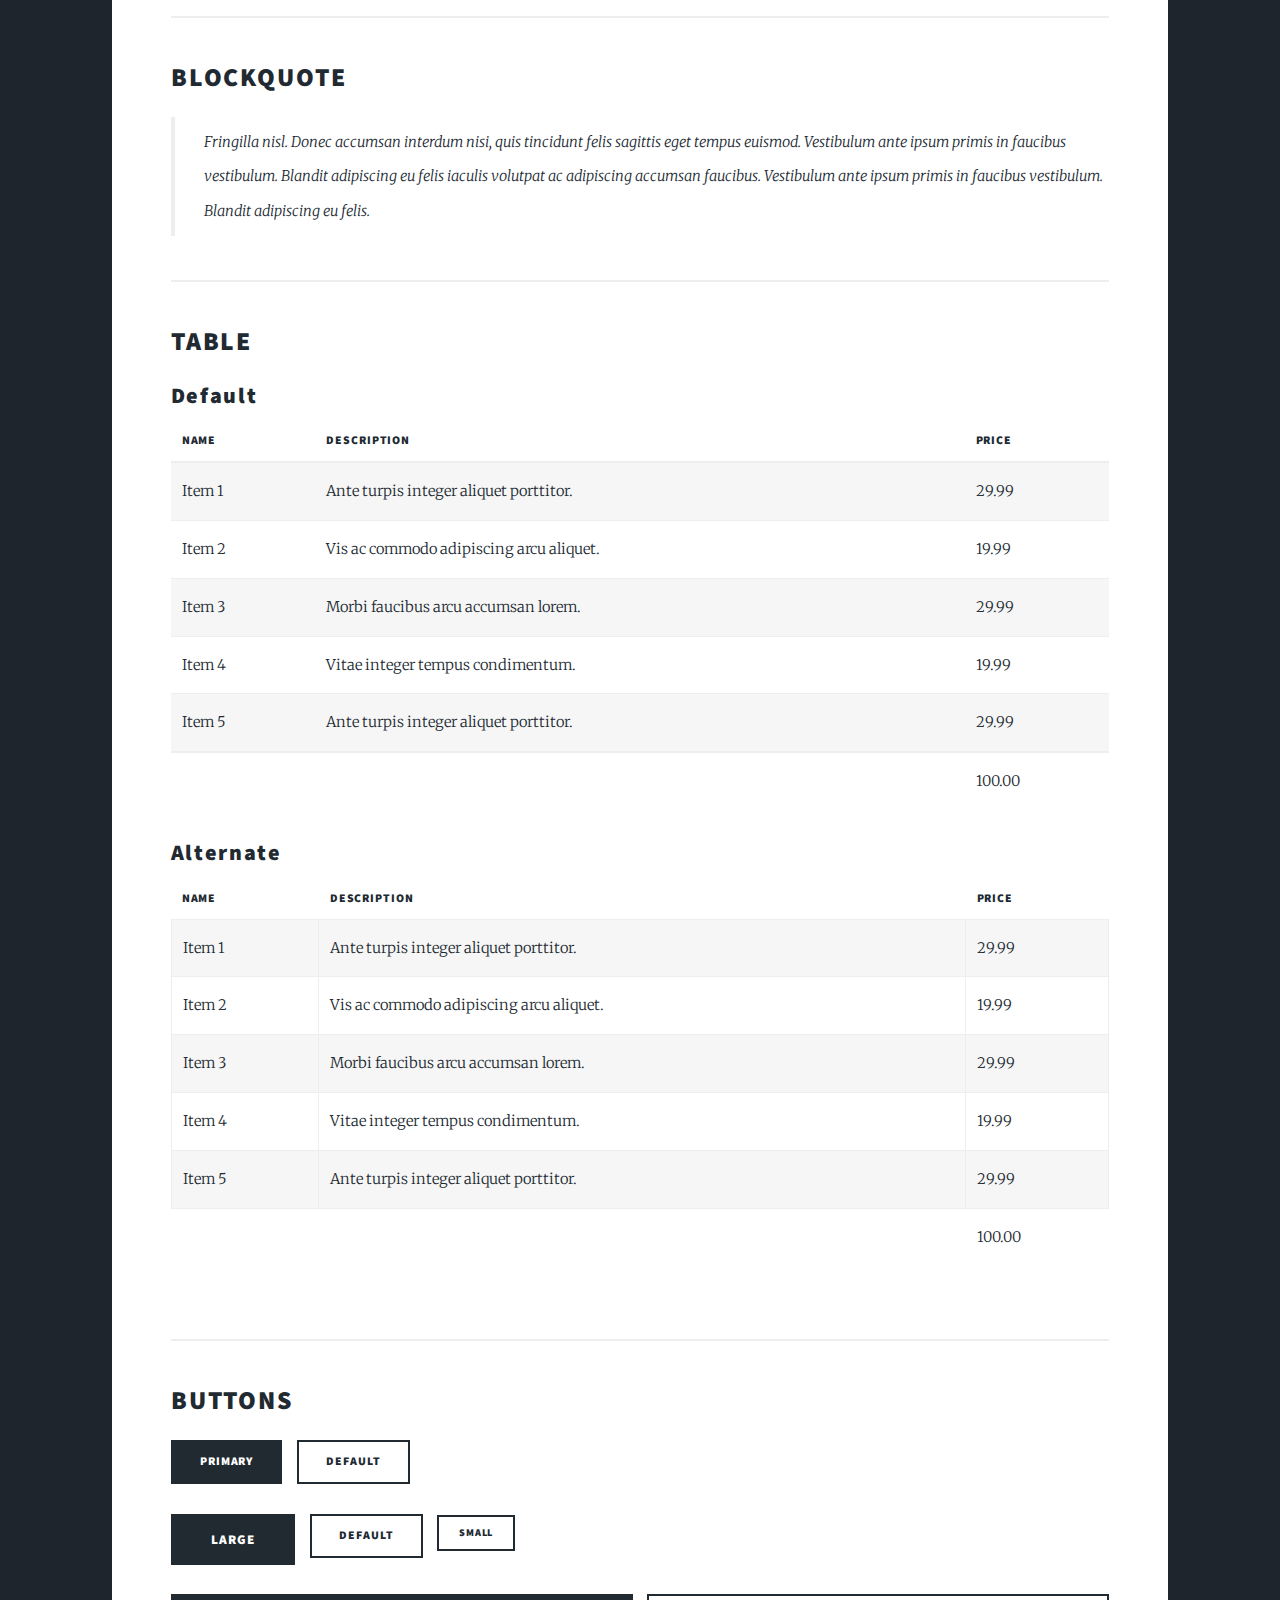
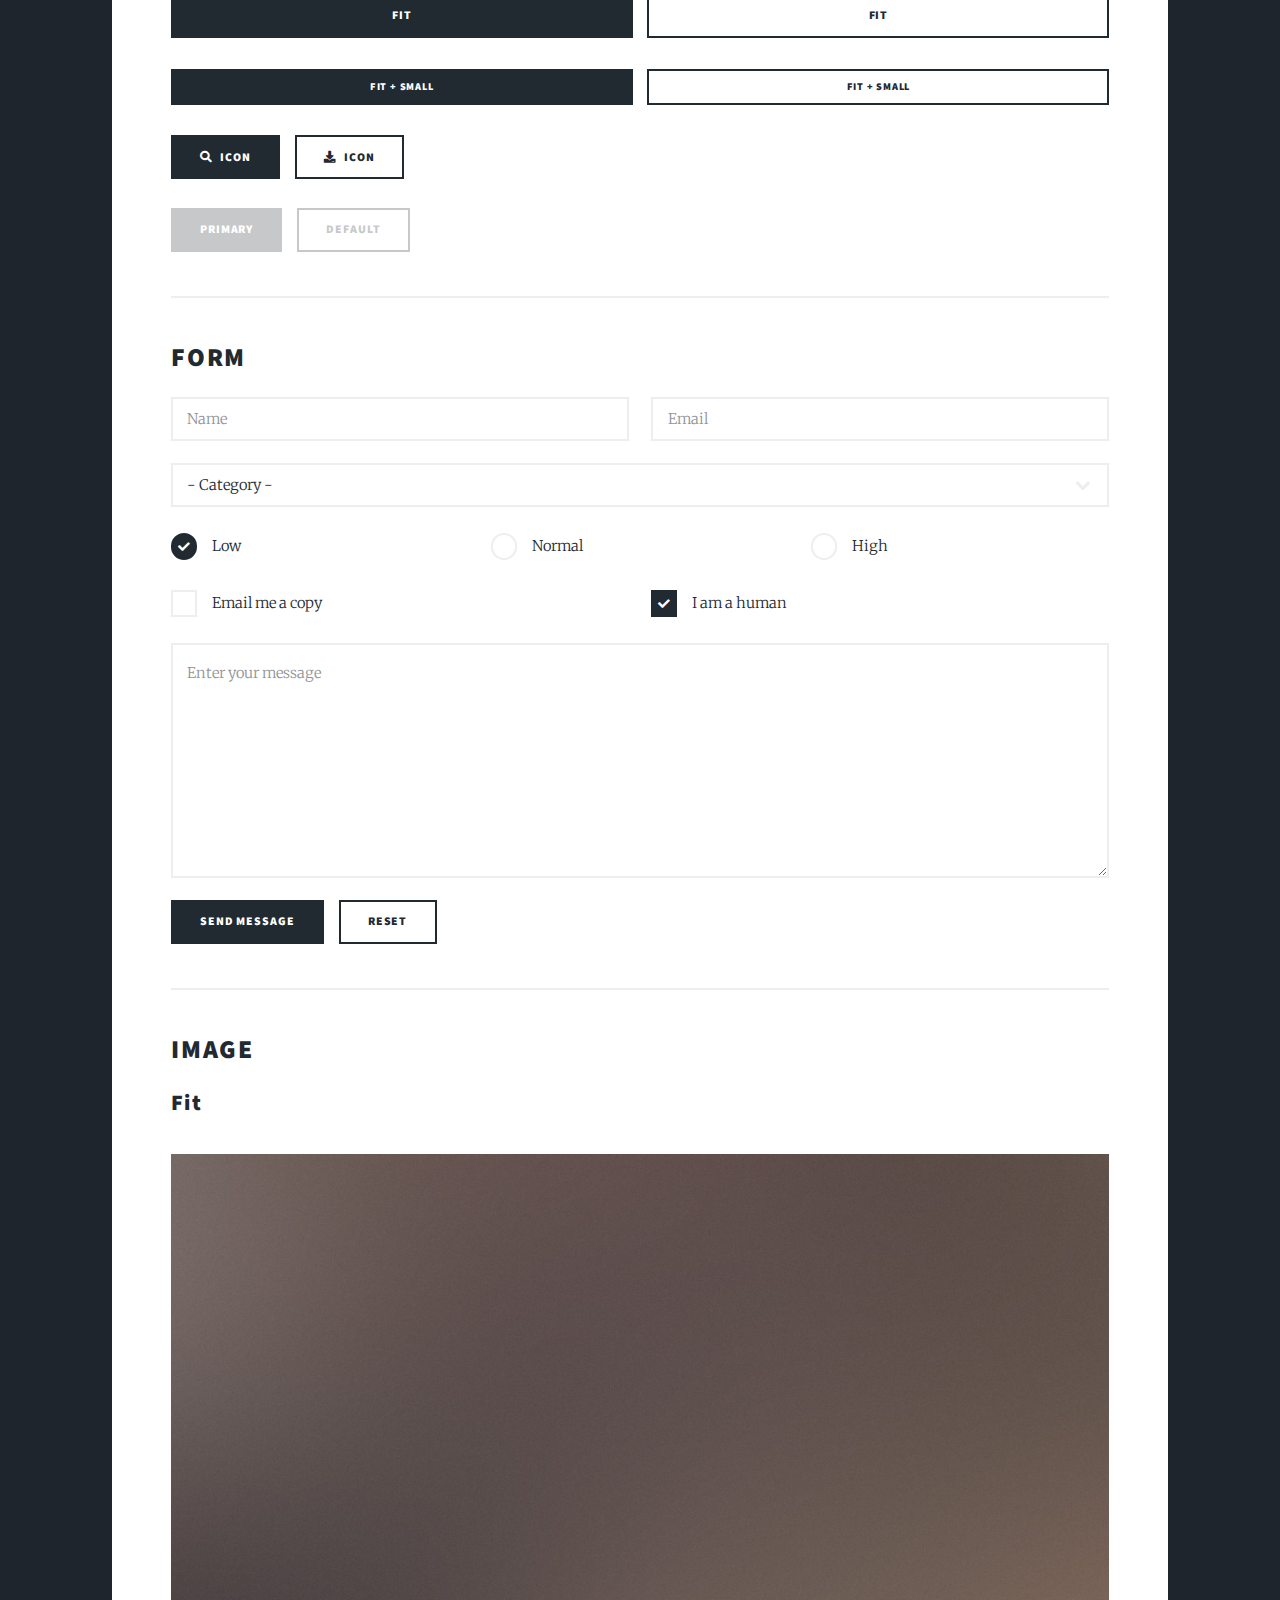
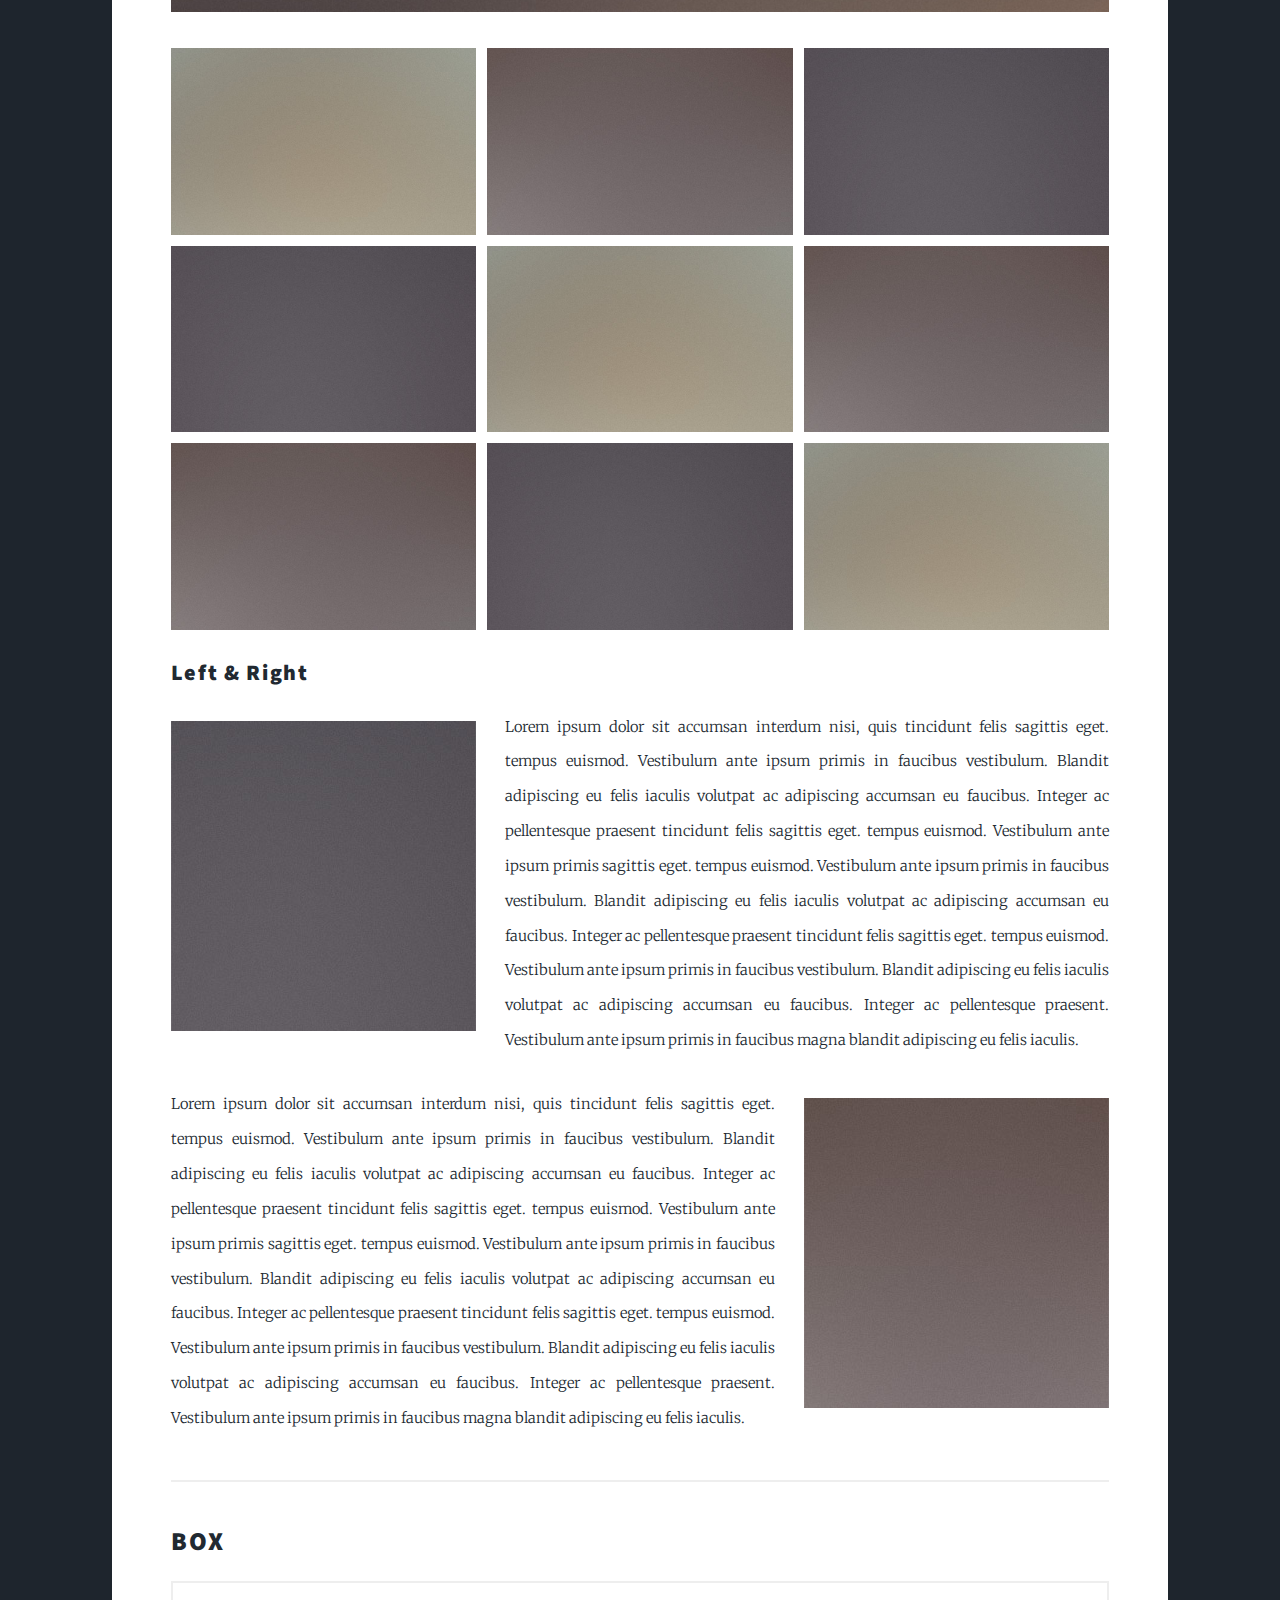
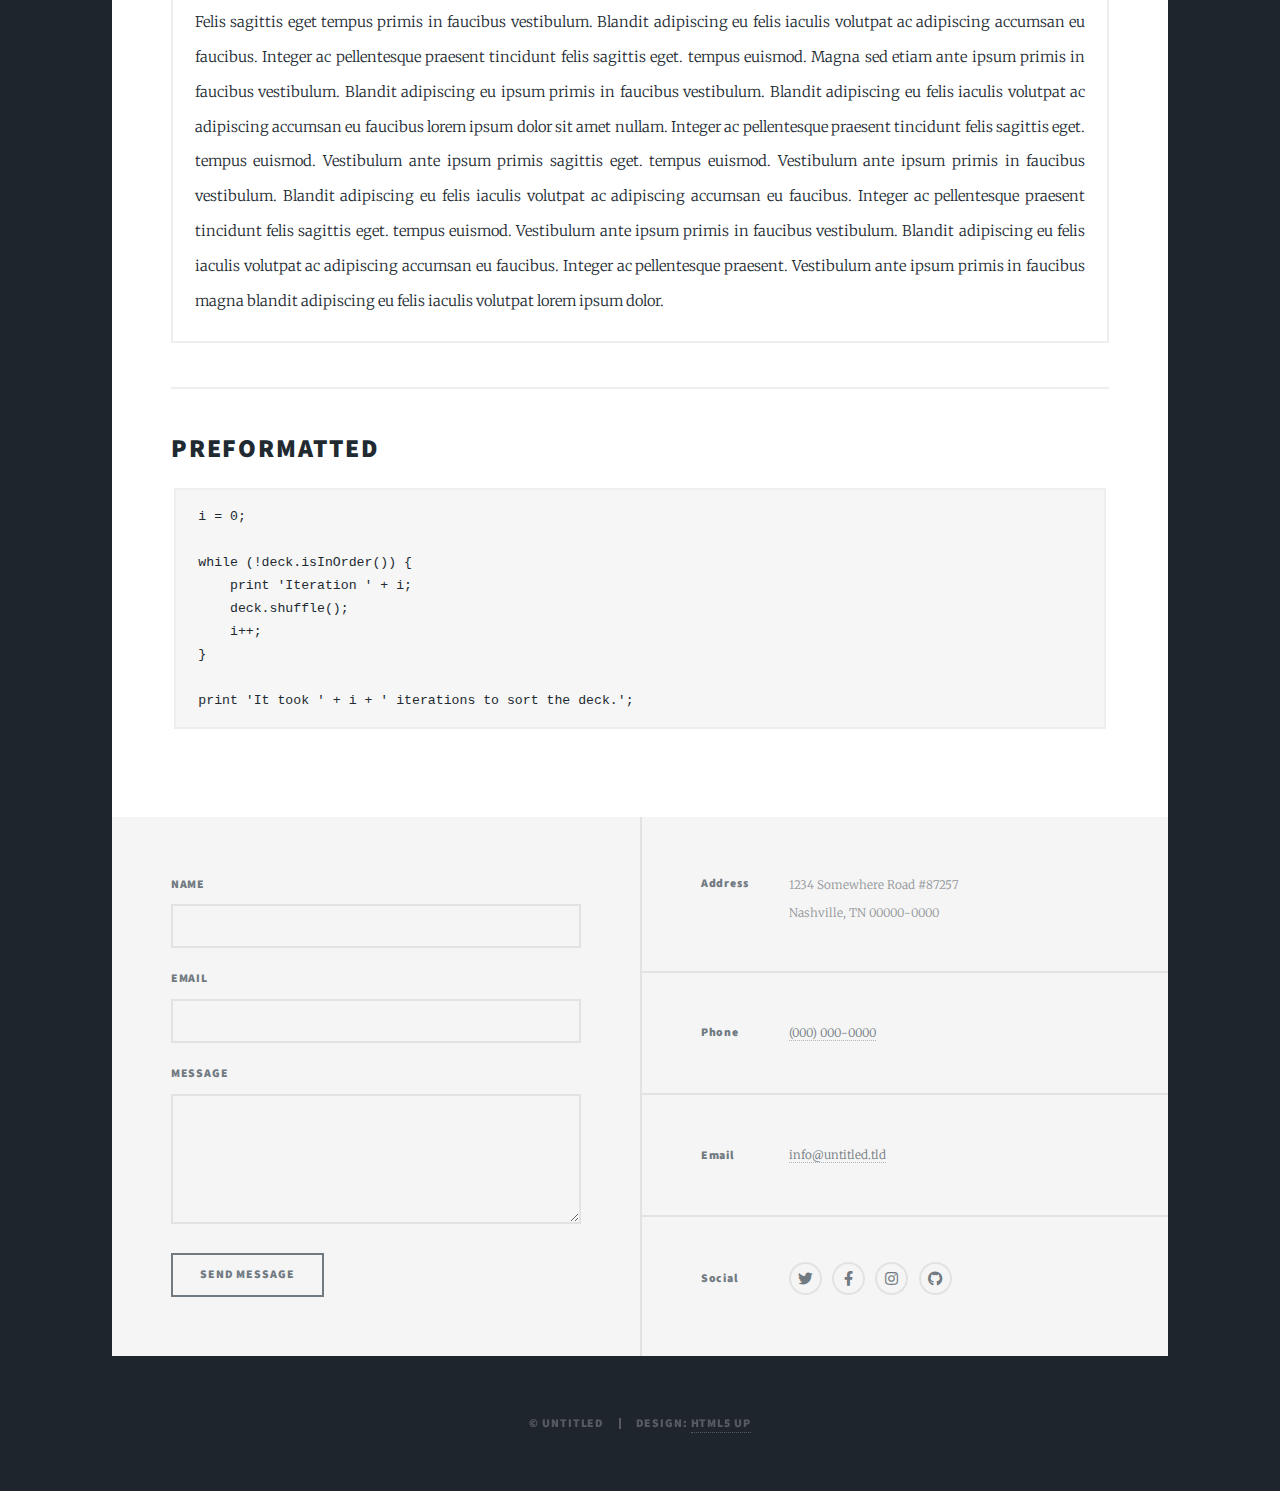
<file: post.html>
<!DOCTYPE HTML>

<html>
	<head>
		<title>Elements Reference - Massively by HTML5 UP</title>
		<meta charset="utf-8" />
		<meta name="viewport" content="width=device-width, initial-scale=1, user-scalable=no" />
		<link rel="stylesheet" href="assets/css/main.css" />
		<noscript><link rel="stylesheet" href="assets/css/noscript.css" /></noscript>
	</head>
	<body class="is-preload">

		<!-- Wrapper -->
			<div id="wrapper">

				<!-- Header -->
					<header id="header">
						<!--<a href="index.html" class="logo">Massively</a>-->
					</header>

				<!-- Nav -->
					<nav id="nav">
						<ul class="links">
							<li><a href="index.html">Projects</a></li>
							<li><a href="About Me.html">About Me</a></li>
							<li class="active"><a href="post.html">Post</a></li>
							<li><a href="contact.html">Contact</a></li>
						</ul>
						<ul class="icons">
							<li><a href="https://www.linkedin.com/in/yichunchencareer/" class="icon brands fa-linkedin" target="_blank"><span class="label">Linkedin</span></a></li>
							<li><a href="https://github.com/yichunchen7/data-science-projects" class="icon brands fa-github" target="_blank"><span class="label">GitHub</span></a></li>
						</ul>
					</nav>


				<!-- Main -->
					<div id="main">

						<!-- Post -->
							<section class="post">
								<header class="major">
									<h1>Elements<br />
									Reference</h1>
								</header>

								<!-- Text stuff -->
									<h2>Text</h2>
									<p>This is <b>bold</b> and this is <strong>strong</strong>. This is <i>italic</i> and this is <em>emphasized</em>.
									This is <sup>superscript</sup> text and this is <sub>subscript</sub> text.
									This is <u>underlined</u> and this is code: <code>for (;;) { ... }</code>.
									Finally, this is a <a href="#">link</a>.</p>
									<hr />
									<h2>Heading Level 2</h2>
									<h3>Heading Level 3</h3>
									<h4>Heading Level 4</h4>
									<h5>Heading Level 5</h5>
									<h6>Heading Level 6</h6>
									<hr />
									<header>
										<h2>Heading with a Subtitle</h2>
										<p>Lorem ipsum dolor sit amet nullam id egestas urna aliquam</p>
									</header>
									<p>Nunc lacinia ante nunc ac lobortis. Interdum adipiscing gravida odio porttitor sem non mi integer non faucibus ornare mi ut ante amet placerat aliquet. Volutpat eu sed ante lacinia sapien lorem accumsan varius montes viverra nibh in adipiscing blandit tempus accumsan.</p>
									<header>
										<h3>Heading with a Subtitle</h3>
										<p>Lorem ipsum dolor sit amet nullam id egestas urna aliquam</p>
									</header>
									<p>Nunc lacinia ante nunc ac lobortis. Interdum adipiscing gravida odio porttitor sem non mi integer non faucibus ornare mi ut ante amet placerat aliquet. Volutpat eu sed ante lacinia sapien lorem accumsan varius montes viverra nibh in adipiscing blandit tempus accumsan.</p>
									<header>
										<h4>Heading with a Subtitle</h4>
										<p>Lorem ipsum dolor sit amet nullam id egestas urna aliquam</p>
									</header>
									<p>Nunc lacinia ante nunc ac lobortis. Interdum adipiscing gravida odio porttitor sem non mi integer non faucibus ornare mi ut ante amet placerat aliquet. Volutpat eu sed ante lacinia sapien lorem accumsan varius montes viverra nibh in adipiscing blandit tempus accumsan.</p>

									<hr />

								<!-- Lists -->
									<h2>Lists</h2>
									<div class="row">
										<div class="col-6 col-12-small">

											<h3>Unordered</h3>
											<ul>
												<li>Dolor pulvinar etiam.</li>
												<li>Sagittis lorem eleifend.</li>
												<li>Felis feugiat dolore viverra.</li>
												<li>Dolor pulvinar etiam.</li>
											</ul>

											<h3>Alternate</h3>
											<ul class="alt">
												<li>Dolor pulvinar etiam etiam.</li>
												<li>Sagittis adipiscing eleifend.</li>
												<li>Felis enim dolore viverra.</li>
												<li>Dolor pulvinar etiam etiam.</li>
											</ul>

										</div>
										<div class="col-6 col-12-small">

											<h3>Ordered</h3>
											<ol>
												<li>Dolor pulvinar etiam.</li>
												<li>Etiam vel felis at viverra.</li>
												<li>Felis enim feugiat magna.</li>
												<li>Etiam vel felis nullam.</li>
												<li>Felis enim et tempus.</li>
											</ol>

											<h3>Icons</h3>
											<ul class="icons">
												<li><a href="#" class="icon brands fa-twitter"><span class="label">Twitter</span></a></li>
												<li><a href="#" class="icon brands fa-facebook-f"><span class="label">Facebook</span></a></li>
												<li><a href="#" class="icon brands fa-instagram"><span class="label">Instagram</span></a></li>
												<li><a href="#" class="icon brands fa-github"><span class="label">Github</span></a></li>
												<li><a href="#" class="icon brands fa-dribbble"><span class="label">Dribbble</span></a></li>
											</ul>
											<ul class="icons alt">
												<li><a href="#" class="icon brands alt fa-twitter"><span class="label">Twitter</span></a></li>
												<li><a href="#" class="icon brands alt fa-facebook-f"><span class="label">Facebook</span></a></li>
												<li><a href="#" class="icon brands alt fa-instagram"><span class="label">Instagram</span></a></li>
												<li><a href="#" class="icon brands alt fa-github"><span class="label">Github</span></a></li>
												<li><a href="#" class="icon brands alt fa-dribbble"><span class="label">Dribbble</span></a></li>
											</ul>

										</div>
									</div>
									<h3>Definition</h3>
									<dl>
										<dt>Item 1</dt>
										<dd>
											<p>Lorem ipsum dolor vestibulum ante ipsum primis in faucibus vestibulum. Blandit adipiscing eu felis iaculis volutpat ac adipiscing accumsan eu faucibus. Integer ac pellentesque praesent.</p>
										</dd>
										<dt>Item 2</dt>
										<dd>
											<p>Lorem ipsum dolor vestibulum ante ipsum primis in faucibus vestibulum. Blandit adipiscing eu felis iaculis volutpat ac adipiscing accumsan eu faucibus. Integer ac pellentesque praesent.</p>
										</dd>
										<dt>Item 3</dt>
										<dd>
											<p>Lorem ipsum dolor vestibulum ante ipsum primis in faucibus vestibulum. Blandit adipiscing eu felis iaculis volutpat ac adipiscing accumsan eu faucibus. Integer ac pellentesque praesent.</p>
										</dd>
									</dl>

									<h3>Actions</h3>
									<ul class="actions">
										<li><a href="#" class="button primary">Primary</a></li>
										<li><a href="#" class="button">Default</a></li>
									</ul>
									<ul class="actions small">
										<li><a href="#" class="button primary small">Small</a></li>
										<li><a href="#" class="button small">Small</a></li>
									</ul>
									<div class="row">
										<div class="col-6 col-12-small">
											<ul class="actions stacked">
												<li><a href="#" class="button primary">Default</a></li>
												<li><a href="#" class="button">Default</a></li>
											</ul>
										</div>
										<div class="col-6 col-12-small">
											<ul class="actions stacked">
												<li><a href="#" class="button primary small">Small</a></li>
												<li><a href="#" class="button small">Small</a></li>
											</ul>
										</div>
									</div>
									<div class="row">
										<div class="col-6 col-12-small">
											<ul class="actions stacked">
												<li><a href="#" class="button primary fit">Default</a></li>
												<li><a href="#" class="button fit">Default</a></li>
											</ul>
										</div>
										<div class="col-6 col-12-small">
											<ul class="actions stacked">
												<li><a href="#" class="button primary small fit">Small</a></li>
												<li><a href="#" class="button small fit">Small</a></li>
											</ul>
										</div>
									</div>

									<hr />

								<!-- Blockquote -->
									<h2>Blockquote</h2>
									<blockquote>Fringilla nisl. Donec accumsan interdum nisi, quis tincidunt felis sagittis eget tempus euismod. Vestibulum ante ipsum primis in faucibus vestibulum. Blandit adipiscing eu felis iaculis volutpat ac adipiscing accumsan faucibus. Vestibulum ante ipsum primis in faucibus vestibulum. Blandit adipiscing eu felis.</blockquote>

									<hr />

								<!-- Table -->
									<h2>Table</h2>

									<h3>Default</h3>
									<div class="table-wrapper">
										<table>
											<thead>
												<tr>
													<th>Name</th>
													<th>Description</th>
													<th>Price</th>
												</tr>
											</thead>
											<tbody>
												<tr>
													<td>Item 1</td>
													<td>Ante turpis integer aliquet porttitor.</td>
													<td>29.99</td>
												</tr>
												<tr>
													<td>Item 2</td>
													<td>Vis ac commodo adipiscing arcu aliquet.</td>
													<td>19.99</td>
												</tr>
												<tr>
													<td>Item 3</td>
													<td> Morbi faucibus arcu accumsan lorem.</td>
													<td>29.99</td>
												</tr>
												<tr>
													<td>Item 4</td>
													<td>Vitae integer tempus condimentum.</td>
													<td>19.99</td>
												</tr>
												<tr>
													<td>Item 5</td>
													<td>Ante turpis integer aliquet porttitor.</td>
													<td>29.99</td>
												</tr>
											</tbody>
											<tfoot>
												<tr>
													<td colspan="2"></td>
													<td>100.00</td>
												</tr>
											</tfoot>
										</table>
									</div>

									<h3>Alternate</h3>
									<div class="table-wrapper">
										<table class="alt">
											<thead>
												<tr>
													<th>Name</th>
													<th>Description</th>
													<th>Price</th>
												</tr>
											</thead>
											<tbody>
												<tr>
													<td>Item 1</td>
													<td>Ante turpis integer aliquet porttitor.</td>
													<td>29.99</td>
												</tr>
												<tr>
													<td>Item 2</td>
													<td>Vis ac commodo adipiscing arcu aliquet.</td>
													<td>19.99</td>
												</tr>
												<tr>
													<td>Item 3</td>
													<td> Morbi faucibus arcu accumsan lorem.</td>
													<td>29.99</td>
												</tr>
												<tr>
													<td>Item 4</td>
													<td>Vitae integer tempus condimentum.</td>
													<td>19.99</td>
												</tr>
												<tr>
													<td>Item 5</td>
													<td>Ante turpis integer aliquet porttitor.</td>
													<td>29.99</td>
												</tr>
											</tbody>
											<tfoot>
												<tr>
													<td colspan="2"></td>
													<td>100.00</td>
												</tr>
											</tfoot>
										</table>
									</div>

									<hr />

								<!-- Buttons -->
									<h2>Buttons</h2>
									<ul class="actions">
										<li><a href="#" class="button primary">Primary</a></li>
										<li><a href="#" class="button">Default</a></li>
									</ul>
									<ul class="actions">
										<li><a href="#" class="button primary large">Large</a></li>
										<li><a href="#" class="button">Default</a></li>
										<li><a href="#" class="button small">Small</a></li>
									</ul>
									<ul class="actions fit">
										<li><a href="#" class="button primary fit">Fit</a></li>
										<li><a href="#" class="button fit">Fit</a></li>
									</ul>
									<ul class="actions fit small">
										<li><a href="#" class="button primary fit small">Fit + Small</a></li>
										<li><a href="#" class="button fit small">Fit + Small</a></li>
									</ul>
									<ul class="actions">
										<li><a href="#" class="button primary icon solid fa-search">Icon</a></li>
										<li><a href="#" class="button icon solid fa-download">Icon</a></li>
									</ul>
									<ul class="actions">
										<li><span class="button primary disabled">Primary</span></li>
										<li><span class="button disabled">Default</span></li>
									</ul>

									<hr />

								<!-- Form -->
									<h2>Form</h2>

									<form method="post" action="#">
										<div class="row gtr-uniform">
											<div class="col-6 col-12-xsmall">
												<input type="text" name="demo-name" id="demo-name" value="" placeholder="Name" />
											</div>
											<div class="col-6 col-12-xsmall">
												<input type="email" name="demo-email" id="demo-email" value="" placeholder="Email" />
											</div>
											<!-- Break -->
											<div class="col-12">
												<select name="demo-category" id="demo-category">
													<option value="">- Category -</option>
													<option value="1">Manufacturing</option>
													<option value="1">Shipping</option>
													<option value="1">Administration</option>
													<option value="1">Human Resources</option>
												</select>
											</div>
											<!-- Break -->
											<div class="col-4 col-12-small">
												<input type="radio" id="demo-priority-low" name="demo-priority" checked>
												<label for="demo-priority-low">Low</label>
											</div>
											<div class="col-4 col-12-small">
												<input type="radio" id="demo-priority-normal" name="demo-priority">
												<label for="demo-priority-normal">Normal</label>
											</div>
											<div class="col-4 col-12-small">
												<input type="radio" id="demo-priority-high" name="demo-priority">
												<label for="demo-priority-high">High</label>
											</div>
											<!-- Break -->
											<div class="col-6 col-12-small">
												<input type="checkbox" id="demo-copy" name="demo-copy">
												<label for="demo-copy">Email me a copy</label>
											</div>
											<div class="col-6 col-12-small">
												<input type="checkbox" id="demo-human" name="demo-human" checked>
												<label for="demo-human">I am a human</label>
											</div>
											<!-- Break -->
											<div class="col-12">
												<textarea name="demo-message" id="demo-message" placeholder="Enter your message" rows="6"></textarea>
											</div>
											<!-- Break -->
											<div class="col-12">
												<ul class="actions">
													<li><input type="submit" value="Send Message" class="primary" /></li>
													<li><input type="reset" value="Reset" /></li>
												</ul>
											</div>
										</div>
									</form>

									<hr />

								<!-- Image -->
									<h2>Image</h2>

									<h3>Fit</h3>
									<span class="image fit"><img src="images/pic01.jpg" alt="" /></span>
									<div class="box alt">
										<div class="row gtr-50 gtr-uniform">
											<div class="col-4"><span class="image fit"><img src="images/pic02.jpg" alt="" /></span></div>
											<div class="col-4"><span class="image fit"><img src="images/pic03.jpg" alt="" /></span></div>
											<div class="col-4"><span class="image fit"><img src="images/pic04.jpg" alt="" /></span></div>
											<!-- Break -->
											<div class="col-4"><span class="image fit"><img src="images/pic04.jpg" alt="" /></span></div>
											<div class="col-4"><span class="image fit"><img src="images/pic02.jpg" alt="" /></span></div>
											<div class="col-4"><span class="image fit"><img src="images/pic03.jpg" alt="" /></span></div>
											<!-- Break -->
											<div class="col-4"><span class="image fit"><img src="images/pic03.jpg" alt="" /></span></div>
											<div class="col-4"><span class="image fit"><img src="images/pic04.jpg" alt="" /></span></div>
											<div class="col-4"><span class="image fit"><img src="images/pic02.jpg" alt="" /></span></div>
										</div>
									</div>

									<h3>Left &amp; Right</h3>
									<p><span class="image left"><img src="images/pic08.jpg" alt="" /></span>Lorem ipsum dolor sit accumsan interdum nisi, quis tincidunt felis sagittis eget. tempus euismod. Vestibulum ante ipsum primis in faucibus vestibulum. Blandit adipiscing eu felis iaculis volutpat ac adipiscing accumsan eu faucibus. Integer ac pellentesque praesent tincidunt felis sagittis eget. tempus euismod. Vestibulum ante ipsum primis sagittis eget. tempus euismod. Vestibulum ante ipsum primis in faucibus vestibulum. Blandit adipiscing eu felis iaculis volutpat ac adipiscing accumsan eu faucibus. Integer ac pellentesque praesent tincidunt felis sagittis eget. tempus euismod. Vestibulum ante ipsum primis in faucibus vestibulum. Blandit adipiscing eu felis iaculis volutpat ac adipiscing accumsan eu faucibus. Integer ac pellentesque praesent. Vestibulum ante ipsum primis in faucibus magna blandit adipiscing eu felis iaculis.</p>
									<p><span class="image right"><img src="images/pic09.jpg" alt="" /></span>Lorem ipsum dolor sit accumsan interdum nisi, quis tincidunt felis sagittis eget. tempus euismod. Vestibulum ante ipsum primis in faucibus vestibulum. Blandit adipiscing eu felis iaculis volutpat ac adipiscing accumsan eu faucibus. Integer ac pellentesque praesent tincidunt felis sagittis eget. tempus euismod. Vestibulum ante ipsum primis sagittis eget. tempus euismod. Vestibulum ante ipsum primis in faucibus vestibulum. Blandit adipiscing eu felis iaculis volutpat ac adipiscing accumsan eu faucibus. Integer ac pellentesque praesent tincidunt felis sagittis eget. tempus euismod. Vestibulum ante ipsum primis in faucibus vestibulum. Blandit adipiscing eu felis iaculis volutpat ac adipiscing accumsan eu faucibus. Integer ac pellentesque praesent. Vestibulum ante ipsum primis in faucibus magna blandit adipiscing eu felis iaculis.</p>

									<hr />

								<!-- Box -->
									<h2>Box</h2>
									<div class="box">
										<p>Felis sagittis eget tempus primis in faucibus vestibulum. Blandit adipiscing eu felis iaculis volutpat ac adipiscing accumsan eu faucibus. Integer ac pellentesque praesent tincidunt felis sagittis eget. tempus euismod. Magna sed etiam ante ipsum primis in faucibus vestibulum. Blandit adipiscing eu ipsum primis in faucibus vestibulum. Blandit adipiscing eu felis iaculis volutpat ac adipiscing accumsan eu faucibus lorem ipsum dolor sit amet nullam. Integer ac pellentesque praesent tincidunt felis sagittis eget. tempus euismod. Vestibulum ante ipsum primis sagittis eget. tempus euismod. Vestibulum ante ipsum primis in faucibus vestibulum. Blandit adipiscing eu felis iaculis volutpat ac adipiscing accumsan eu faucibus. Integer ac pellentesque praesent tincidunt felis sagittis eget. tempus euismod. Vestibulum ante ipsum primis in faucibus vestibulum. Blandit adipiscing eu felis iaculis volutpat ac adipiscing accumsan eu faucibus. Integer ac pellentesque praesent. Vestibulum ante ipsum primis in faucibus magna blandit adipiscing eu felis iaculis volutpat lorem ipsum dolor.</p>
									</div>

									<hr />

								<!-- Preformatted Code -->
									<h2>Preformatted</h2>
									<pre><code>i = 0;

while (!deck.isInOrder()) {
    print 'Iteration ' + i;
    deck.shuffle();
    i++;
}

print 'It took ' + i + ' iterations to sort the deck.';
</code></pre>

							</section>

					</div>

				<!-- Footer -->
					<footer id="footer">
						<section>
							<form method="post" action="#">
								<div class="fields">
									<div class="field">
										<label for="name">Name</label>
										<input type="text" name="name" id="name" />
									</div>
									<div class="field">
										<label for="email">Email</label>
										<input type="text" name="email" id="email" />
									</div>
									<div class="field">
										<label for="message">Message</label>
										<textarea name="message" id="message" rows="3"></textarea>
									</div>
								</div>
								<ul class="actions">
									<li><input type="submit" value="Send Message" /></li>
								</ul>
							</form>
						</section>
						<section class="split contact">
							<section class="alt">
								<h3>Address</h3>
								<p>1234 Somewhere Road #87257<br />
								Nashville, TN 00000-0000</p>
							</section>
							<section>
								<h3>Phone</h3>
								<p><a href="#">(000) 000-0000</a></p>
							</section>
							<section>
								<h3>Email</h3>
								<p><a href="#">info@untitled.tld</a></p>
							</section>
							<section>
								<h3>Social</h3>
								<ul class="icons alt">
									<li><a href="#" class="icon brands alt fa-twitter"><span class="label">Twitter</span></a></li>
									<li><a href="#" class="icon brands alt fa-facebook-f"><span class="label">Facebook</span></a></li>
									<li><a href="#" class="icon brands alt fa-instagram"><span class="label">Instagram</span></a></li>
									<li><a href="#" class="icon brands alt fa-github"><span class="label">GitHub</span></a></li>
								</ul>
							</section>
						</section>
					</footer>

				<!-- Copyright -->
					<div id="copyright">
						<ul><li>&copy; Untitled</li><li>Design: <a href="https://html5up.net">HTML5 UP</a></li></ul>
					</div>

			</div>

		<!-- Scripts -->
			<script src="assets/js/jquery.min.js"></script>
			<script src="assets/js/jquery.scrollex.min.js"></script>
			<script src="assets/js/jquery.scrolly.min.js"></script>
			<script src="assets/js/browser.min.js"></script>
			<script src="assets/js/breakpoints.min.js"></script>
			<script src="assets/js/util.js"></script>
			<script src="assets/js/main.js"></script>

	</body>
</html>
</file>
<file: assets/css/main.css>
@import url(fontawesome-all.min.css);
@import url("https://fonts.googleapis.com/css?family=Merriweather:300,700,300italic,700italic|Source+Sans+Pro:900");

/*
	Massively by HTML5 UP
	html5up.net | @ajlkn
	Free for personal and commercial use under the CCA 3.0 license (html5up.net/license)
*/

html, body, div, span, applet, object,
iframe, h1, h2, h3, h4, h5, h6, p, blockquote,
pre, a, abbr, acronym, address, big, cite,
code, del, dfn, em, img, ins, kbd, q, s, samp,
small, strike, strong, sub, sup, tt, var, b,
u, i, center, dl, dt, dd, ol, ul, li, fieldset,
form, label, legend, table, caption, tbody,
tfoot, thead, tr, th, td, article, aside,
canvas, details, embed, figure, figcaption,
footer, header, hgroup, menu, nav, output, ruby,
section, summary, time, mark, audio, video {
	margin: 0;
	padding: 0;
	border: 0;
	font-size: 100%;
	font: inherit;
	vertical-align: baseline;}

article, aside, details, figcaption, figure,
footer, header, hgroup, menu, nav, section {
	display: block;}

body {
	line-height: 1;
}

ol, ul {
	list-style: none;
}

blockquote, q {
	quotes: none;
}

	blockquote:before, blockquote:after, q:before, q:after {
		content: '';
		content: none;
	}

table {
	border-collapse: collapse;
	border-spacing: 0;
}

body {
	-webkit-text-size-adjust: none;
}

mark {
	background-color: transparent;
	color: inherit;
}

input::-moz-focus-inner {
	border: 0;
	padding: 0;
}

input, select, textarea {
	-moz-appearance: none;
	-webkit-appearance: none;
	-ms-appearance: none;
	appearance: none;
}

/* Basic */

	@-ms-viewport {
		width: device-width;
	}

	body {
		-ms-overflow-style: scrollbar;
	}

	@media screen and (max-width: 480px) {

		html, body {
			min-width: 320px;
		}

	}

	html {
		box-sizing: border-box;
	}

	*, *:before, *:after {
		box-sizing: inherit;
	}

	body {
		background-color: #1e252d;
	}

		body.is-preload *, body.is-preload *:before, body.is-preload *:after {
			-moz-animation: none !important;
			-webkit-animation: none !important;
			-ms-animation: none !important;
			animation: none !important;
			-moz-transition: none !important;
			-webkit-transition: none !important;
			-ms-transition: none !important;
			transition: none !important;
		}

/* Type */

	html {
		font-size: 16pt;
	}

		@media screen and (max-width: 1680px) {

			html {
				font-size: 12pt;
			}

		}

		@media screen and (max-width: 1280px) {

			html {
				font-size: 11pt;
			}

		}

		@media screen and (max-width: 360px) {

			html {
				font-size: 10pt;
			}

		}

	body {
		color: #212931;
	}

	body, input, select, textarea {
		font-family: "Merriweather", Georgia, serif;
		font-weight: 300;
		font-size: 1rem;
		line-height: 2.375;
	}

	a {
		-moz-transition: color 0.2s ease-in-out, background-color 0.2s ease-in-out, border-color 0.2s ease-in-out, box-shadow 0.2s ease-in-out;
		-webkit-transition: color 0.2s ease-in-out, background-color 0.2s ease-in-out, border-color 0.2s ease-in-out, box-shadow 0.2s ease-in-out;
		-ms-transition: color 0.2s ease-in-out, background-color 0.2s ease-in-out, border-color 0.2s ease-in-out, box-shadow 0.2s ease-in-out;
		transition: color 0.2s ease-in-out, background-color 0.2s ease-in-out, border-color 0.2s ease-in-out, box-shadow 0.2s ease-in-out;
		border-bottom: dotted 1px;
		text-decoration: none;
	}

		a:hover {
			border-bottom-color: transparent;
		}

	strong, b {
		font-weight: 600;
	}

	em, i {
		font-style: italic;
	}

	p {
		text-align: justify;
		margin: 0 0 2rem 0;
	}

	h1, h2, h3, h4, h5, h6 {
		font-family: "Source Sans Pro", Helvetica, sans-serif;
		font-weight: 900;
		line-height: 1.5;
		letter-spacing: 0.075em;
		text-transform: uppercase;
		margin: 0 0 1rem 0;
	}

		h1 a, h2 a, h3 a, h4 a, h5 a, h6 a {
			border-bottom: 0;
			color: inherit;
			text-decoration: none;
		}

	h1 {
		font-size: 4rem;
		line-height: 1.1;
		margin: 0 0 2rem 0;
	}

	h2 {
		font-size: 1.75rem;
		line-height: 1.3;
		margin: 0 0 1.5rem 0;
	}

	h3 {
		font-size: 1.5rem;
		line-height: 1.3;
		margin: 0 0 1.5rem 0;
		text-transform: capitalize;
	}

	h4 {
		font-size: 1rem;
	}

	h5 {
		font-size: 0.9rem;
	}

	h6 {
		font-size: 0.8rem;
	}

	sub {
		font-size: 0.8rem;
		position: relative;
		top: 0.5rem;
	}

	sup {
		font-size: 0.8rem;
		position: relative;
		top: -0.5rem;
	}

	blockquote {
		border-left: solid 4px;
		font-style: italic;
		margin: 0 0 2rem 0;
		padding: 0.5rem 0 0.5rem 2rem;
	}

	code {
		border: solid 2px;
		font-family: "Courier New", monospace;
		font-size: 0.9rem;
		margin: 0 0.25rem;
		padding: 0.25rem 0.65rem;
	}

	pre {
		-webkit-overflow-scrolling: touch;
		font-family: "Courier New", monospace;
		font-size: 0.9rem;
		margin: 0 0 2rem 0;
	}

		pre code {
			display: block;
			line-height: 1.75;
			padding: 1rem 1.5rem;
			overflow-x: auto;
		}

	hr {
		border: 0;
		border-bottom: solid 2px;
		margin: 3rem 0;
	}

		hr.major {
			margin: 5rem 0;
		}

	.align-left {
		text-align: left;
	}

	.align-center {
		text-align: center;
	}

	.align-right {
		text-align: right;
	}

	input, select, textarea {
		color: #212931;
	}

	a {
		color: #212931;
		border-bottom-color: rgba(33, 41, 49, 0.5);
	}

		a:hover {
			border-bottom-color: transparent;
			color: #18bfef !important;
		}

	strong, b {
		color: #212931;
	}

	h1, h2, h3, h4, h5, h6 {
		color: #212931;
	}

	blockquote {
		border-left-color: #eeeeee;
	}

	code {
		background: rgba(220, 220, 220, 0.25);
		border-color: #eeeeee;
	}

	hr {
		border-bottom-color: #eeeeee;
	}

/* Row */

	.row {
		display: flex;
		flex-wrap: wrap;
		box-sizing: border-box;
		align-items: stretch;
	}

		.row > * {
			box-sizing: border-box;
		}

		.row.gtr-uniform > * > :last-child {
			margin-bottom: 0;
		}

		.row.aln-left {
			justify-content: flex-start;
		}

		.row.aln-center {
			justify-content: center;
		}

		.row.aln-right {
			justify-content: flex-end;
		}

		.row.aln-top {
			align-items: flex-start;
		}

		.row.aln-middle {
			align-items: center;
		}

		.row.aln-bottom {
			align-items: flex-end;
		}

		.row > .imp {
			order: -1;
		}

		.row > .col-1 {
			width: 8.33333%;
		}

		.row > .off-1 {
			margin-left: 8.33333%;
		}

		.row > .col-2 {
			width: 16.66667%;
		}

		.row > .off-2 {
			margin-left: 16.66667%;
		}

		.row > .col-3 {
			width: 25%;
		}

		.row > .off-3 {
			margin-left: 25%;
		}

		.row > .col-4 {
			width: 33.33333%;
		}

		.row > .off-4 {
			margin-left: 33.33333%;
		}

		.row > .col-5 {
			width: 41.66667%;
		}

		.row > .off-5 {
			margin-left: 41.66667%;
		}

		.row > .col-6 {
			width: 50%;
		}

		.row > .off-6 {
			margin-left: 50%;
		}

		.row > .col-7 {
			width: 58.33333%;
		}

		.row > .off-7 {
			margin-left: 58.33333%;
		}

		.row > .col-8 {
			width: 66.66667%;
		}

		.row > .off-8 {
			margin-left: 66.66667%;
		}

		.row > .col-9 {
			width: 75%;
		}

		.row > .off-9 {
			margin-left: 75%;
		}

		.row > .col-10 {
			width: 83.33333%;
		}

		.row > .off-10 {
			margin-left: 83.33333%;
		}

		.row > .col-11 {
			width: 91.66667%;
		}

		.row > .off-11 {
			margin-left: 91.66667%;
		}

		.row > .col-12 {
			width: 100%;
		}

		.row > .off-12 {
			margin-left: 100%;
		}

		.row.gtr-0 {
			margin-top: 0;
			margin-left: 0rem;
		}

			.row.gtr-0 > * {
				padding: 0 0 0 0rem;
			}

			.row.gtr-0.gtr-uniform {
				margin-top: 0rem;
			}

				.row.gtr-0.gtr-uniform > * {
					padding-top: 0rem;
				}

		.row.gtr-25 {
			margin-top: 0;
			margin-left: -0.375rem;
		}

			.row.gtr-25 > * {
				padding: 0 0 0 0.375rem;
			}

			.row.gtr-25.gtr-uniform {
				margin-top: -0.375rem;
			}

				.row.gtr-25.gtr-uniform > * {
					padding-top: 0.375rem;
				}

		.row.gtr-50 {
			margin-top: 0;
			margin-left: -0.75rem;
		}

			.row.gtr-50 > * {
				padding: 0 0 0 0.75rem;
			}

			.row.gtr-50.gtr-uniform {
				margin-top: -0.75rem;
			}

				.row.gtr-50.gtr-uniform > * {
					padding-top: 0.75rem;
				}

		.row {
			margin-top: 0;
			margin-left: -1.5rem;
		}

			.row > * {
				padding: 0 0 0 1.5rem;
			}

			.row.gtr-uniform {
				margin-top: -1.5rem;
			}

				.row.gtr-uniform > * {
					padding-top: 1.5rem;
				}

		.row.gtr-150 {
			margin-top: 0;
			margin-left: -2.25rem;
		}

			.row.gtr-150 > * {
				padding: 0 0 0 2.25rem;
			}

			.row.gtr-150.gtr-uniform {
				margin-top: -2.25rem;
			}

				.row.gtr-150.gtr-uniform > * {
					padding-top: 2.25rem;
				}

		.row.gtr-200 {
			margin-top: 0;
			margin-left: -3rem;
		}

			.row.gtr-200 > * {
				padding: 0 0 0 3rem;
			}

			.row.gtr-200.gtr-uniform {
				margin-top: -3rem;
			}

				.row.gtr-200.gtr-uniform > * {
					padding-top: 3rem;
				}

		@media screen and (max-width: 1680px) {

			.row {
				display: flex;
				flex-wrap: wrap;
				box-sizing: border-box;
				align-items: stretch;
			}

				.row > * {
					box-sizing: border-box;
				}

				.row.gtr-uniform > * > :last-child {
					margin-bottom: 0;
				}

				.row.aln-left {
					justify-content: flex-start;
				}

				.row.aln-center {
					justify-content: center;
				}

				.row.aln-right {
					justify-content: flex-end;
				}

				.row.aln-top {
					align-items: flex-start;
				}

				.row.aln-middle {
					align-items: center;
				}

				.row.aln-bottom {
					align-items: flex-end;
				}

				.row > .imp-xlarge {
					order: -1;
				}

				.row > .col-1-xlarge {
					width: 8.33333%;
				}

				.row > .off-1-xlarge {
					margin-left: 8.33333%;
				}

				.row > .col-2-xlarge {
					width: 16.66667%;
				}

				.row > .off-2-xlarge {
					margin-left: 16.66667%;
				}

				.row > .col-3-xlarge {
					width: 25%;
				}

				.row > .off-3-xlarge {
					margin-left: 25%;
				}

				.row > .col-4-xlarge {
					width: 33.33333%;
				}

				.row > .off-4-xlarge {
					margin-left: 33.33333%;
				}

				.row > .col-5-xlarge {
					width: 41.66667%;
				}

				.row > .off-5-xlarge {
					margin-left: 41.66667%;
				}

				.row > .col-6-xlarge {
					width: 50%;
				}

				.row > .off-6-xlarge {
					margin-left: 50%;
				}

				.row > .col-7-xlarge {
					width: 58.33333%;
				}

				.row > .off-7-xlarge {
					margin-left: 58.33333%;
				}

				.row > .col-8-xlarge {
					width: 66.66667%;
				}

				.row > .off-8-xlarge {
					margin-left: 66.66667%;
				}

				.row > .col-9-xlarge {
					width: 75%;
				}

				.row > .off-9-xlarge {
					margin-left: 75%;
				}

				.row > .col-10-xlarge {
					width: 83.33333%;
				}

				.row > .off-10-xlarge {
					margin-left: 83.33333%;
				}

				.row > .col-11-xlarge {
					width: 91.66667%;
				}

				.row > .off-11-xlarge {
					margin-left: 91.66667%;
				}

				.row > .col-12-xlarge {
					width: 100%;
				}

				.row > .off-12-xlarge {
					margin-left: 100%;
				}

				.row.gtr-0 {
					margin-top: 0;
					margin-left: 0rem;
				}

					.row.gtr-0 > * {
						padding: 0 0 0 0rem;
					}

					.row.gtr-0.gtr-uniform {
						margin-top: 0rem;
					}

						.row.gtr-0.gtr-uniform > * {
							padding-top: 0rem;
						}

				.row.gtr-25 {
					margin-top: 0;
					margin-left: -0.375rem;
				}

					.row.gtr-25 > * {
						padding: 0 0 0 0.375rem;
					}

					.row.gtr-25.gtr-uniform {
						margin-top: -0.375rem;
					}

						.row.gtr-25.gtr-uniform > * {
							padding-top: 0.375rem;
						}

				.row.gtr-50 {
					margin-top: 0;
					margin-left: -0.75rem;
				}

					.row.gtr-50 > * {
						padding: 0 0 0 0.75rem;
					}

					.row.gtr-50.gtr-uniform {
						margin-top: -0.75rem;
					}

						.row.gtr-50.gtr-uniform > * {
							padding-top: 0.75rem;
						}

				.row {
					margin-top: 0;
					margin-left: -1.5rem;
				}

					.row > * {
						padding: 0 0 0 1.5rem;
					}

					.row.gtr-uniform {
						margin-top: -1.5rem;
					}

						.row.gtr-uniform > * {
							padding-top: 1.5rem;
						}

				.row.gtr-150 {
					margin-top: 0;
					margin-left: -2.25rem;
				}

					.row.gtr-150 > * {
						padding: 0 0 0 2.25rem;
					}

					.row.gtr-150.gtr-uniform {
						margin-top: -2.25rem;
					}

						.row.gtr-150.gtr-uniform > * {
							padding-top: 2.25rem;
						}

				.row.gtr-200 {
					margin-top: 0;
					margin-left: -3rem;
				}

					.row.gtr-200 > * {
						padding: 0 0 0 3rem;
					}

					.row.gtr-200.gtr-uniform {
						margin-top: -3rem;
					}

						.row.gtr-200.gtr-uniform > * {
							padding-top: 3rem;
						}

		}

		@media screen and (max-width: 1280px) {

			.row {
				display: flex;
				flex-wrap: wrap;
				box-sizing: border-box;
				align-items: stretch;
			}

				.row > * {
					box-sizing: border-box;
				}

				.row.gtr-uniform > * > :last-child {
					margin-bottom: 0;
				}

				.row.aln-left {
					justify-content: flex-start;
				}

				.row.aln-center {
					justify-content: center;
				}

				.row.aln-right {
					justify-content: flex-end;
				}

				.row.aln-top {
					align-items: flex-start;
				}

				.row.aln-middle {
					align-items: center;
				}

				.row.aln-bottom {
					align-items: flex-end;
				}

				.row > .imp-large {
					order: -1;
				}

				.row > .col-1-large {
					width: 8.33333%;
				}

				.row > .off-1-large {
					margin-left: 8.33333%;
				}

				.row > .col-2-large {
					width: 16.66667%;
				}

				.row > .off-2-large {
					margin-left: 16.66667%;
				}

				.row > .col-3-large {
					width: 25%;
				}

				.row > .off-3-large {
					margin-left: 25%;
				}

				.row > .col-4-large {
					width: 33.33333%;
				}

				.row > .off-4-large {
					margin-left: 33.33333%;
				}

				.row > .col-5-large {
					width: 41.66667%;
				}

				.row > .off-5-large {
					margin-left: 41.66667%;
				}

				.row > .col-6-large {
					width: 50%;
				}

				.row > .off-6-large {
					margin-left: 50%;
				}

				.row > .col-7-large {
					width: 58.33333%;
				}

				.row > .off-7-large {
					margin-left: 58.33333%;
				}

				.row > .col-8-large {
					width: 66.66667%;
				}

				.row > .off-8-large {
					margin-left: 66.66667%;
				}

				.row > .col-9-large {
					width: 75%;
				}

				.row > .off-9-large {
					margin-left: 75%;
				}

				.row > .col-10-large {
					width: 83.33333%;
				}

				.row > .off-10-large {
					margin-left: 83.33333%;
				}

				.row > .col-11-large {
					width: 91.66667%;
				}

				.row > .off-11-large {
					margin-left: 91.66667%;
				}

				.row > .col-12-large {
					width: 100%;
				}

				.row > .off-12-large {
					margin-left: 100%;
				}

				.row.gtr-0 {
					margin-top: 0;
					margin-left: 0rem;
				}

					.row.gtr-0 > * {
						padding: 0 0 0 0rem;
					}

					.row.gtr-0.gtr-uniform {
						margin-top: 0rem;
					}

						.row.gtr-0.gtr-uniform > * {
							padding-top: 0rem;
						}

				.row.gtr-25 {
					margin-top: 0;
					margin-left: -0.375rem;
				}

					.row.gtr-25 > * {
						padding: 0 0 0 0.375rem;
					}

					.row.gtr-25.gtr-uniform {
						margin-top: -0.375rem;
					}

						.row.gtr-25.gtr-uniform > * {
							padding-top: 0.375rem;
						}

				.row.gtr-50 {
					margin-top: 0;
					margin-left: -0.75rem;
				}

					.row.gtr-50 > * {
						padding: 0 0 0 0.75rem;
					}

					.row.gtr-50.gtr-uniform {
						margin-top: -0.75rem;
					}

						.row.gtr-50.gtr-uniform > * {
							padding-top: 0.75rem;
						}

				.row {
					margin-top: 0;
					margin-left: -1.5rem;
				}

					.row > * {
						padding: 0 0 0 1.5rem;
					}

					.row.gtr-uniform {
						margin-top: -1.5rem;
					}

						.row.gtr-uniform > * {
							padding-top: 1.5rem;
						}

				.row.gtr-150 {
					margin-top: 0;
					margin-left: -2.25rem;
				}

					.row.gtr-150 > * {
						padding: 0 0 0 2.25rem;
					}

					.row.gtr-150.gtr-uniform {
						margin-top: -2.25rem;
					}

						.row.gtr-150.gtr-uniform > * {
							padding-top: 2.25rem;
						}

				.row.gtr-200 {
					margin-top: 0;
					margin-left: -3rem;
				}

					.row.gtr-200 > * {
						padding: 0 0 0 3rem;
					}

					.row.gtr-200.gtr-uniform {
						margin-top: -3rem;
					}

						.row.gtr-200.gtr-uniform > * {
							padding-top: 3rem;
						}

		}

		@media screen and (max-width: 980px) {

			.row {
				display: flex;
				flex-wrap: wrap;
				box-sizing: border-box;
				align-items: stretch;
			}

				.row > * {
					box-sizing: border-box;
				}

				.row.gtr-uniform > * > :last-child {
					margin-bottom: 0;
				}

				.row.aln-left {
					justify-content: flex-start;
				}

				.row.aln-center {
					justify-content: center;
				}

				.row.aln-right {
					justify-content: flex-end;
				}

				.row.aln-top {
					align-items: flex-start;
				}

				.row.aln-middle {
					align-items: center;
				}

				.row.aln-bottom {
					align-items: flex-end;
				}

				.row > .imp-medium {
					order: -1;
				}

				.row > .col-1-medium {
					width: 8.33333%;
				}

				.row > .off-1-medium {
					margin-left: 8.33333%;
				}

				.row > .col-2-medium {
					width: 16.66667%;
				}

				.row > .off-2-medium {
					margin-left: 16.66667%;
				}

				.row > .col-3-medium {
					width: 25%;
				}

				.row > .off-3-medium {
					margin-left: 25%;
				}

				.row > .col-4-medium {
					width: 33.33333%;
				}

				.row > .off-4-medium {
					margin-left: 33.33333%;
				}

				.row > .col-5-medium {
					width: 41.66667%;
				}

				.row > .off-5-medium {
					margin-left: 41.66667%;
				}

				.row > .col-6-medium {
					width: 50%;
				}

				.row > .off-6-medium {
					margin-left: 50%;
				}

				.row > .col-7-medium {
					width: 58.33333%;
				}

				.row > .off-7-medium {
					margin-left: 58.33333%;
				}

				.row > .col-8-medium {
					width: 66.66667%;
				}

				.row > .off-8-medium {
					margin-left: 66.66667%;
				}

				.row > .col-9-medium {
					width: 75%;
				}

				.row > .off-9-medium {
					margin-left: 75%;
				}

				.row > .col-10-medium {
					width: 83.33333%;
				}

				.row > .off-10-medium {
					margin-left: 83.33333%;
				}

				.row > .col-11-medium {
					width: 91.66667%;
				}

				.row > .off-11-medium {
					margin-left: 91.66667%;
				}

				.row > .col-12-medium {
					width: 100%;
				}

				.row > .off-12-medium {
					margin-left: 100%;
				}

				.row.gtr-0 {
					margin-top: 0;
					margin-left: 0rem;
				}

					.row.gtr-0 > * {
						padding: 0 0 0 0rem;
					}

					.row.gtr-0.gtr-uniform {
						margin-top: 0rem;
					}

						.row.gtr-0.gtr-uniform > * {
							padding-top: 0rem;
						}

				.row.gtr-25 {
					margin-top: 0;
					margin-left: -0.375rem;
				}

					.row.gtr-25 > * {
						padding: 0 0 0 0.375rem;
					}

					.row.gtr-25.gtr-uniform {
						margin-top: -0.375rem;
					}

						.row.gtr-25.gtr-uniform > * {
							padding-top: 0.375rem;
						}

				.row.gtr-50 {
					margin-top: 0;
					margin-left: -0.75rem;
				}

					.row.gtr-50 > * {
						padding: 0 0 0 0.75rem;
					}

					.row.gtr-50.gtr-uniform {
						margin-top: -0.75rem;
					}

						.row.gtr-50.gtr-uniform > * {
							padding-top: 0.75rem;
						}

				.row {
					margin-top: 0;
					margin-left: -1.5rem;
				}

					.row > * {
						padding: 0 0 0 1.5rem;
					}

					.row.gtr-uniform {
						margin-top: -1.5rem;
					}

						.row.gtr-uniform > * {
							padding-top: 1.5rem;
						}

				.row.gtr-150 {
					margin-top: 0;
					margin-left: -2.25rem;
				}

					.row.gtr-150 > * {
						padding: 0 0 0 2.25rem;
					}

					.row.gtr-150.gtr-uniform {
						margin-top: -2.25rem;
					}

						.row.gtr-150.gtr-uniform > * {
							padding-top: 2.25rem;
						}

				.row.gtr-200 {
					margin-top: 0;
					margin-left: -3rem;
				}

					.row.gtr-200 > * {
						padding: 0 0 0 3rem;
					}

					.row.gtr-200.gtr-uniform {
						margin-top: -3rem;
					}

						.row.gtr-200.gtr-uniform > * {
							padding-top: 3rem;
						}

		}

		@media screen and (max-width: 736px) {

			.row {
				display: flex;
				flex-wrap: wrap;
				box-sizing: border-box;
				align-items: stretch;
			}

				.row > * {
					box-sizing: border-box;
				}

				.row.gtr-uniform > * > :last-child {
					margin-bottom: 0;
				}

				.row.aln-left {
					justify-content: flex-start;
				}

				.row.aln-center {
					justify-content: center;
				}

				.row.aln-right {
					justify-content: flex-end;
				}

				.row.aln-top {
					align-items: flex-start;
				}

				.row.aln-middle {
					align-items: center;
				}

				.row.aln-bottom {
					align-items: flex-end;
				}

				.row > .imp-small {
					order: -1;
				}

				.row > .col-1-small {
					width: 8.33333%;
				}

				.row > .off-1-small {
					margin-left: 8.33333%;
				}

				.row > .col-2-small {
					width: 16.66667%;
				}

				.row > .off-2-small {
					margin-left: 16.66667%;
				}

				.row > .col-3-small {
					width: 25%;
				}

				.row > .off-3-small {
					margin-left: 25%;
				}

				.row > .col-4-small {
					width: 33.33333%;
				}

				.row > .off-4-small {
					margin-left: 33.33333%;
				}

				.row > .col-5-small {
					width: 41.66667%;
				}

				.row > .off-5-small {
					margin-left: 41.66667%;
				}

				.row > .col-6-small {
					width: 50%;
				}

				.row > .off-6-small {
					margin-left: 50%;
				}

				.row > .col-7-small {
					width: 58.33333%;
				}

				.row > .off-7-small {
					margin-left: 58.33333%;
				}

				.row > .col-8-small {
					width: 66.66667%;
				}

				.row > .off-8-small {
					margin-left: 66.66667%;
				}

				.row > .col-9-small {
					width: 75%;
				}

				.row > .off-9-small {
					margin-left: 75%;
				}

				.row > .col-10-small {
					width: 83.33333%;
				}

				.row > .off-10-small {
					margin-left: 83.33333%;
				}

				.row > .col-11-small {
					width: 91.66667%;
				}

				.row > .off-11-small {
					margin-left: 91.66667%;
				}

				.row > .col-12-small {
					width: 100%;
				}

				.row > .off-12-small {
					margin-left: 100%;
				}

				.row.gtr-0 {
					margin-top: 0;
					margin-left: 0rem;
				}

					.row.gtr-0 > * {
						padding: 0 0 0 0rem;
					}

					.row.gtr-0.gtr-uniform {
						margin-top: 0rem;
					}

						.row.gtr-0.gtr-uniform > * {
							padding-top: 0rem;
						}

				.row.gtr-25 {
					margin-top: 0;
					margin-left: -0.375rem;
				}

					.row.gtr-25 > * {
						padding: 0 0 0 0.375rem;
					}

					.row.gtr-25.gtr-uniform {
						margin-top: -0.375rem;
					}

						.row.gtr-25.gtr-uniform > * {
							padding-top: 0.375rem;
						}

				.row.gtr-50 {
					margin-top: 0;
					margin-left: -0.75rem;
				}

					.row.gtr-50 > * {
						padding: 0 0 0 0.75rem;
					}

					.row.gtr-50.gtr-uniform {
						margin-top: -0.75rem;
					}

						.row.gtr-50.gtr-uniform > * {
							padding-top: 0.75rem;
						}

				.row {
					margin-top: 0;
					margin-left: -1.5rem;
				}

					.row > * {
						padding: 0 0 0 1.5rem;
					}

					.row.gtr-uniform {
						margin-top: -1.5rem;
					}

						.row.gtr-uniform > * {
							padding-top: 1.5rem;
						}

				.row.gtr-150 {
					margin-top: 0;
					margin-left: -2.25rem;
				}

					.row.gtr-150 > * {
						padding: 0 0 0 2.25rem;
					}

					.row.gtr-150.gtr-uniform {
						margin-top: -2.25rem;
					}

						.row.gtr-150.gtr-uniform > * {
							padding-top: 2.25rem;
						}

				.row.gtr-200 {
					margin-top: 0;
					margin-left: -3rem;
				}

					.row.gtr-200 > * {
						padding: 0 0 0 3rem;
					}

					.row.gtr-200.gtr-uniform {
						margin-top: -3rem;
					}

						.row.gtr-200.gtr-uniform > * {
							padding-top: 3rem;
						}

		}

		@media screen and (max-width: 480px) {

			.row {
				display: flex;
				flex-wrap: wrap;
				box-sizing: border-box;
				align-items: stretch;
			}

				.row > * {
					box-sizing: border-box;
				}

				.row.gtr-uniform > * > :last-child {
					margin-bottom: 0;
				}

				.row.aln-left {
					justify-content: flex-start;
				}

				.row.aln-center {
					justify-content: center;
				}

				.row.aln-right {
					justify-content: flex-end;
				}

				.row.aln-top {
					align-items: flex-start;
				}

				.row.aln-middle {
					align-items: center;
				}

				.row.aln-bottom {
					align-items: flex-end;
				}

				.row > .imp-xsmall {
					order: -1;
				}

				.row > .col-1-xsmall {
					width: 8.33333%;
				}

				.row > .off-1-xsmall {
					margin-left: 8.33333%;
				}

				.row > .col-2-xsmall {
					width: 16.66667%;
				}

				.row > .off-2-xsmall {
					margin-left: 16.66667%;
				}

				.row > .col-3-xsmall {
					width: 25%;
				}

				.row > .off-3-xsmall {
					margin-left: 25%;
				}

				.row > .col-4-xsmall {
					width: 33.33333%;
				}

				.row > .off-4-xsmall {
					margin-left: 33.33333%;
				}

				.row > .col-5-xsmall {
					width: 41.66667%;
				}

				.row > .off-5-xsmall {
					margin-left: 41.66667%;
				}

				.row > .col-6-xsmall {
					width: 50%;
				}

				.row > .off-6-xsmall {
					margin-left: 50%;
				}

				.row > .col-7-xsmall {
					width: 58.33333%;
				}

				.row > .off-7-xsmall {
					margin-left: 58.33333%;
				}

				.row > .col-8-xsmall {
					width: 66.66667%;
				}

				.row > .off-8-xsmall {
					margin-left: 66.66667%;
				}

				.row > .col-9-xsmall {
					width: 75%;
				}

				.row > .off-9-xsmall {
					margin-left: 75%;
				}

				.row > .col-10-xsmall {
					width: 83.33333%;
				}

				.row > .off-10-xsmall {
					margin-left: 83.33333%;
				}

				.row > .col-11-xsmall {
					width: 91.66667%;
				}

				.row > .off-11-xsmall {
					margin-left: 91.66667%;
				}

				.row > .col-12-xsmall {
					width: 100%;
				}

				.row > .off-12-xsmall {
					margin-left: 100%;
				}

				.row.gtr-0 {
					margin-top: 0;
					margin-left: 0rem;
				}

					.row.gtr-0 > * {
						padding: 0 0 0 0rem;
					}

					.row.gtr-0.gtr-uniform {
						margin-top: 0rem;
					}

						.row.gtr-0.gtr-uniform > * {
							padding-top: 0rem;
						}

				.row.gtr-25 {
					margin-top: 0;
					margin-left: -0.375rem;
				}

					.row.gtr-25 > * {
						padding: 0 0 0 0.375rem;
					}

					.row.gtr-25.gtr-uniform {
						margin-top: -0.375rem;
					}

						.row.gtr-25.gtr-uniform > * {
							padding-top: 0.375rem;
						}

				.row.gtr-50 {
					margin-top: 0;
					margin-left: -0.75rem;
				}

					.row.gtr-50 > * {
						padding: 0 0 0 0.75rem;
					}

					.row.gtr-50.gtr-uniform {
						margin-top: -0.75rem;
					}

						.row.gtr-50.gtr-uniform > * {
							padding-top: 0.75rem;
						}

				.row {
					margin-top: 0;
					margin-left: -1.5rem;
				}

					.row > * {
						padding: 0 0 0 1.5rem;
					}

					.row.gtr-uniform {
						margin-top: -1.5rem;
					}

						.row.gtr-uniform > * {
							padding-top: 1.5rem;
						}

				.row.gtr-150 {
					margin-top: 0;
					margin-left: -2.25rem;
				}

					.row.gtr-150 > * {
						padding: 0 0 0 2.25rem;
					}

					.row.gtr-150.gtr-uniform {
						margin-top: -2.25rem;
					}

						.row.gtr-150.gtr-uniform > * {
							padding-top: 2.25rem;
						}

				.row.gtr-200 {
					margin-top: 0;
					margin-left: -3rem;
				}

					.row.gtr-200 > * {
						padding: 0 0 0 3rem;
					}

					.row.gtr-200.gtr-uniform {
						margin-top: -3rem;
					}

						.row.gtr-200.gtr-uniform > * {
							padding-top: 3rem;
						}

		}

		@media screen and (max-width: 360px) {

			.row {
				display: flex;
				flex-wrap: wrap;
				box-sizing: border-box;
				align-items: stretch;
			}

				.row > * {
					box-sizing: border-box;
				}

				.row.gtr-uniform > * > :last-child {
					margin-bottom: 0;
				}

				.row.aln-left {
					justify-content: flex-start;
				}

				.row.aln-center {
					justify-content: center;
				}

				.row.aln-right {
					justify-content: flex-end;
				}

				.row.aln-top {
					align-items: flex-start;
				}

				.row.aln-middle {
					align-items: center;
				}

				.row.aln-bottom {
					align-items: flex-end;
				}

				.row > .imp-xxsmall {
					order: -1;
				}

				.row > .col-1-xxsmall {
					width: 8.33333%;
				}

				.row > .off-1-xxsmall {
					margin-left: 8.33333%;
				}

				.row > .col-2-xxsmall {
					width: 16.66667%;
				}

				.row > .off-2-xxsmall {
					margin-left: 16.66667%;
				}

				.row > .col-3-xxsmall {
					width: 25%;
				}

				.row > .off-3-xxsmall {
					margin-left: 25%;
				}

				.row > .col-4-xxsmall {
					width: 33.33333%;
				}

				.row > .off-4-xxsmall {
					margin-left: 33.33333%;
				}

				.row > .col-5-xxsmall {
					width: 41.66667%;
				}

				.row > .off-5-xxsmall {
					margin-left: 41.66667%;
				}

				.row > .col-6-xxsmall {
					width: 50%;
				}

				.row > .off-6-xxsmall {
					margin-left: 50%;
				}

				.row > .col-7-xxsmall {
					width: 58.33333%;
				}

				.row > .off-7-xxsmall {
					margin-left: 58.33333%;
				}

				.row > .col-8-xxsmall {
					width: 66.66667%;
				}

				.row > .off-8-xxsmall {
					margin-left: 66.66667%;
				}

				.row > .col-9-xxsmall {
					width: 75%;
				}

				.row > .off-9-xxsmall {
					margin-left: 75%;
				}

				.row > .col-10-xxsmall {
					width: 83.33333%;
				}

				.row > .off-10-xxsmall {
					margin-left: 83.33333%;
				}

				.row > .col-11-xxsmall {
					width: 91.66667%;
				}

				.row > .off-11-xxsmall {
					margin-left: 91.66667%;
				}

				.row > .col-12-xxsmall {
					width: 100%;
				}

				.row > .off-12-xxsmall {
					margin-left: 100%;
				}

				.row.gtr-0 {
					margin-top: 0;
					margin-left: 0rem;
				}

					.row.gtr-0 > * {
						padding: 0 0 0 0rem;
					}

					.row.gtr-0.gtr-uniform {
						margin-top: 0rem;
					}

						.row.gtr-0.gtr-uniform > * {
							padding-top: 0rem;
						}

				.row.gtr-25 {
					margin-top: 0;
					margin-left: -0.375rem;
				}

					.row.gtr-25 > * {
						padding: 0 0 0 0.375rem;
					}

					.row.gtr-25.gtr-uniform {
						margin-top: -0.375rem;
					}

						.row.gtr-25.gtr-uniform > * {
							padding-top: 0.375rem;
						}

				.row.gtr-50 {
					margin-top: 0;
					margin-left: -0.75rem;
				}

					.row.gtr-50 > * {
						padding: 0 0 0 0.75rem;
					}

					.row.gtr-50.gtr-uniform {
						margin-top: -0.75rem;
					}

						.row.gtr-50.gtr-uniform > * {
							padding-top: 0.75rem;
						}

				.row {
					margin-top: 0;
					margin-left: -1.5rem;
				}

					.row > * {
						padding: 0 0 0 1.5rem;
					}

					.row.gtr-uniform {
						margin-top: -1.5rem;
					}

						.row.gtr-uniform > * {
							padding-top: 1.5rem;
						}

				.row.gtr-150 {
					margin-top: 0;
					margin-left: -2.25rem;
				}

					.row.gtr-150 > * {
						padding: 0 0 0 2.25rem;
					}

					.row.gtr-150.gtr-uniform {
						margin-top: -2.25rem;
					}

						.row.gtr-150.gtr-uniform > * {
							padding-top: 2.25rem;
						}

				.row.gtr-200 {
					margin-top: 0;
					margin-left: -3rem;
				}

					.row.gtr-200 > * {
						padding: 0 0 0 3rem;
					}

					.row.gtr-200.gtr-uniform {
						margin-top: -3rem;
					}

						.row.gtr-200.gtr-uniform > * {
							padding-top: 3rem;
						}

		}

/* Box */

	.box {
		border: solid 2px;
		margin-bottom: 2rem;
		padding: 1.5rem;
	}

		.box > :last-child,
		.box > :last-child > :last-child,
		.box > :last-child > :last-child > :last-child {
			margin-bottom: 0;
		}

		.box.alt {
			border: 0;
			border-radius: 0;
			padding: 0;
		}

	.box {
		border-color: #eeeeee;
	}

/* Button */

	input[type="submit"],
	input[type="reset"],
	input[type="button"],
	button,
	.button {
		-moz-appearance: none;
		-webkit-appearance: none;
		-ms-appearance: none;
		appearance: none;
		-moz-transition: background-color 0.2s ease-in-out, box-shadow 0.2s ease-in-out, color 0.2s ease-in-out;
		-webkit-transition: background-color 0.2s ease-in-out, box-shadow 0.2s ease-in-out, color 0.2s ease-in-out;
		-ms-transition: background-color 0.2s ease-in-out, box-shadow 0.2s ease-in-out, color 0.2s ease-in-out;
		transition: background-color 0.2s ease-in-out, box-shadow 0.2s ease-in-out, color 0.2s ease-in-out;
		border: 0;
		border-radius: 0;
		cursor: pointer;
		display: inline-block;
		font-family: "Source Sans Pro", Helvetica, sans-serif;
		font-size: 0.8rem;
		font-weight: 900;
		letter-spacing: 0.075em;
		height: 3rem;
		line-height: 3rem;
		padding: 0 2rem;
		text-align: center;
		text-decoration: none;
		text-transform: uppercase;
		white-space: nowrap;
	}

		input[type="submit"].icon:before,
		input[type="reset"].icon:before,
		input[type="button"].icon:before,
		button.icon:before,
		.button.icon:before {
			margin-right: 0.5rem;
		}

		input[type="submit"].icon.solo,
		input[type="reset"].icon.solo,
		input[type="button"].icon.solo,
		button.icon.solo,
		.button.icon.solo {
			position: relative;
			width: 4rem;
			height: 4rem;
			line-height: 4rem;
			border-radius: 4rem;
			text-indent: 4rem;
			overflow: hidden;
			padding: 0;
			white-space: nowrap;
		}

			input[type="submit"].icon.solo:before,
			input[type="reset"].icon.solo:before,
			input[type="button"].icon.solo:before,
			button.icon.solo:before,
			.button.icon.solo:before {
				position: absolute;
				display: block;
				top: 0;
				left: 0;
				width: inherit;
				height: inherit;
				line-height: inherit;
				font-size: 1.25rem;
				margin-right: 0;
				text-align: center;
				text-indent: 0;
			}

		input[type="submit"].fit,
		input[type="reset"].fit,
		input[type="button"].fit,
		button.fit,
		.button.fit {
			width: 100%;
		}

		input[type="submit"].small,
		input[type="reset"].small,
		input[type="button"].small,
		button.small,
		.button.small {
			font-size: 0.7rem;
			height: 2.5rem;
			line-height: 2.5rem;
			padding: 0 1.5rem;
		}

		input[type="submit"].large,
		input[type="reset"].large,
		input[type="button"].large,
		button.large,
		.button.large {
			font-size: 0.9rem;
			height: 3.5rem;
			line-height: 3.5rem;
			padding: 0 2.75rem;
		}

		@media screen and (max-width: 980px) {

			input[type="submit"],
			input[type="reset"],
			input[type="button"],
			button,
			.button {
				font-size: 0.9rem;
				height: 3.25rem;
				line-height: 3.25rem;
			}

				input[type="submit"].large,
				input[type="reset"].large,
				input[type="button"].large,
				button.large,
				.button.large {
					font-size: 1rem;
					height: 3.75rem;
					line-height: 3.75rem;
				}

		}

		input[type="submit"].disabled, input[type="submit"]:disabled,
		input[type="reset"].disabled,
		input[type="reset"]:disabled,
		input[type="button"].disabled,
		input[type="button"]:disabled,
		button.disabled,
		button:disabled,
		.button.disabled,
		.button:disabled {
			pointer-events: none;
			opacity: 0.25;
		}

	input[type="submit"],
	input[type="reset"],
	input[type="button"],
	button,
	.button {
		background-color: transparent;
		box-shadow: inset 0 0 0 2px #212931;
		color: #212931 !important;
	}

		input[type="submit"]:hover,
		input[type="reset"]:hover,
		input[type="button"]:hover,
		button:hover,
		.button:hover {
			box-shadow: inset 0 0 0 2px #18bfef;
			color: #18bfef !important;
		}

		input[type="submit"].primary,
		input[type="reset"].primary,
		input[type="button"].primary,
		button.primary,
		.button.primary {
			background-color: #212931;
			box-shadow: none;
			color: #ffffff !important;
		}

			input[type="submit"].primary:hover,
			input[type="reset"].primary:hover,
			input[type="button"].primary:hover,
			button.primary:hover,
			.button.primary:hover {
				background-color: #18bfef;
			}

/* Form */

	form {
		margin: 0 0 2rem 0;
	}

		form > :last-child {
			margin-bottom: 0;
		}

		form > .fields {
			display: -moz-flex;
			display: -webkit-flex;
			display: -ms-flex;
			display: flex;
			-moz-flex-wrap: wrap;
			-webkit-flex-wrap: wrap;
			-ms-flex-wrap: wrap;
			flex-wrap: wrap;
			width: calc(100% + 3rem);
			margin: -1.5rem 0 2rem -1.5rem;
		}

			form > .fields > .field {
				-moz-flex-grow: 0;
				-webkit-flex-grow: 0;
				-ms-flex-grow: 0;
				flex-grow: 0;
				-moz-flex-shrink: 0;
				-webkit-flex-shrink: 0;
				-ms-flex-shrink: 0;
				flex-shrink: 0;
				padding: 1.5rem 0 0 1.5rem;
				width: calc(100% - 1.5rem);
			}

				form > .fields > .field.half {
					width: calc(50% - 0.75rem);
				}

				form > .fields > .field.third {
					width: calc(100%/3 - 0.5rem);
				}

				form > .fields > .field.quarter {
					width: calc(25% - 0.375rem);
				}

		@media screen and (max-width: 480px) {

			form > .fields {
				width: calc(100% + 3rem);
				margin: -1.5rem 0 2rem -1.5rem;
			}

				form > .fields > .field {
					padding: 1.5rem 0 0 1.5rem;
					width: calc(100% - 1.5rem);
				}

					form > .fields > .field.half {
						width: calc(100% - 1.5rem);
					}

					form > .fields > .field.third {
						width: calc(100% - 1.5rem);
					}

					form > .fields > .field.quarter {
						width: calc(100% - 1.5rem);
					}

		}

	label {
		display: block;
		font-family: "Source Sans Pro", Helvetica, sans-serif;
		font-weight: 900;
		line-height: 1.5;
		letter-spacing: 0.075em;
		font-size: 0.8rem;
		text-transform: uppercase;
		margin: 0 0 0.75rem 0;
	}

		@media screen and (max-width: 980px) {

			label {
				font-size: 0.9rem;
			}

		}

	input[type="text"],
	input[type="password"],
	input[type="email"],
	select,
	textarea {
		-moz-appearance: none;
		-webkit-appearance: none;
		-ms-appearance: none;
		appearance: none;
		background: transparent;
		border-radius: 0;
		border: solid 2px;
		color: inherit;
		display: block;
		outline: 0;
		padding: 0 1rem;
		text-decoration: none;
		width: 100%;
	}

		input[type="text"]:invalid,
		input[type="password"]:invalid,
		input[type="email"]:invalid,
		select:invalid,
		textarea:invalid {
			box-shadow: none;
		}

	select {
		background-size: 1.25rem;
		background-repeat: no-repeat;
		background-position: calc(100% - 1rem) center;
		height: 3rem;
		padding-right: 3rem;
		text-overflow: ellipsis;
	}

		select:focus::-ms-value {
			background-color: transparent;
		}

		select::-ms-expand {
			display: none;
		}

	input[type="text"],
	input[type="password"],
	input[type="email"],
	select {
		height: 3rem;
	}

	textarea {
		padding: 0.75rem 1rem;
	}

	input[type="checkbox"],
	input[type="radio"] {
		-moz-appearance: none;
		-webkit-appearance: none;
		-ms-appearance: none;
		appearance: none;
		display: block;
		float: left;
		margin-right: -2rem;
		opacity: 0;
		width: 1rem;
		z-index: -1;
	}

		input[type="checkbox"] + label,
		input[type="radio"] + label {
			text-decoration: none;
			cursor: pointer;
			display: inline-block;
			font-size: 1rem;
			letter-spacing: 0;
			font-family: "Merriweather", Georgia, serif;
			text-transform: none;
			font-weight: 300;
			padding-left: 2.8rem;
			padding-right: 1rem;
			position: relative;
		}

			input[type="checkbox"] + label:before,
			input[type="radio"] + label:before {
				-moz-osx-font-smoothing: grayscale;
				-webkit-font-smoothing: antialiased;
				display: inline-block;
				font-style: normal;
				font-variant: normal;
				text-rendering: auto;
				line-height: 1;
				text-transform: none !important;
				font-family: 'Font Awesome 5 Free';
				font-weight: 900;
			}

			input[type="checkbox"] + label:before,
			input[type="radio"] + label:before {
				border-radius: 0;
				border: solid 2px;
				content: '';
				display: inline-block;
				font-size: 0.8rem;
				height: 1.8rem;
				left: 0;
				line-height: 1.65rem;
				position: absolute;
				text-align: center;
				top: -0.125rem;
				width: 1.8rem;
			}

		input[type="checkbox"]:checked + label:before,
		input[type="radio"]:checked + label:before {
			content: '\f00c';
		}

	input[type="checkbox"] + label:before {
		border-radius: 0;
	}

	input[type="radio"] + label:before {
		border-radius: 100%;
	}

	::-webkit-input-placeholder {
		opacity: 1.0;
	}

	:-moz-placeholder {
		opacity: 1.0;
	}

	::-moz-placeholder {
		opacity: 1.0;
	}

	:-ms-input-placeholder {
		opacity: 1.0;
	}

	label {
		color: #212931;
	}

	input[type="text"],
	input[type="password"],
	input[type="email"],
	select,
	textarea {
		border-color: #eeeeee;
	}

		input[type="text"]:focus,
		input[type="password"]:focus,
		input[type="email"]:focus,
		select:focus,
		textarea:focus {
			border-color: #18bfef;
		}

	select {
		background-image: url("data:image/svg+xml;charset=utf8,%3Csvg xmlns='http://www.w3.org/2000/svg' width='40' height='40' preserveAspectRatio='none' viewBox='0 0 40 40'%3E%3Cpath d='M9.4,12.3l10.4,10.4l10.4-10.4c0.2-0.2,0.5-0.4,0.9-0.4c0.3,0,0.6,0.1,0.9,0.4l3.3,3.3c0.2,0.2,0.4,0.5,0.4,0.9 c0,0.4-0.1,0.6-0.4,0.9L20.7,31.9c-0.2,0.2-0.5,0.4-0.9,0.4c-0.3,0-0.6-0.1-0.9-0.4L4.3,17.3c-0.2-0.2-0.4-0.5-0.4-0.9 c0-0.4,0.1-0.6,0.4-0.9l3.3-3.3c0.2-0.2,0.5-0.4,0.9-0.4S9.1,12.1,9.4,12.3z' fill='%23eeeeee' /%3E%3C/svg%3E");
	}

		select option {
			background-color: #ffffff;
			color: #212931;
		}

	.select-wrapper:before {
		color: #eeeeee;
	}

	input[type="checkbox"] + label,
	input[type="radio"] + label {
		color: #212931;
	}

		input[type="checkbox"] + label:before,
		input[type="radio"] + label:before {
			border-color: #eeeeee;
		}

	input[type="checkbox"]:checked + label:before,
	input[type="radio"]:checked + label:before {
		background-color: #212931;
		border-color: #212931;
		color: #ffffff;
	}

	input[type="checkbox"]:focus + label:before,
	input[type="radio"]:focus + label:before {
		border-color: #18bfef;
	}

	::-webkit-input-placeholder {
		color: #909498 !important;
	}

	:-moz-placeholder {
		color: #909498 !important;
	}

	::-moz-placeholder {
		color: #909498 !important;
	}

	:-ms-input-placeholder {
		color: #909498 !important;
	}

	.formerize-placeholder {
		color: #909498 !important;
	}

/* Icon */

	.icon {
		text-decoration: none;
		border-bottom: none;
		position: relative;
	}

		.icon:before {
			-moz-osx-font-smoothing: grayscale;
			-webkit-font-smoothing: antialiased;
			display: inline-block;
			font-style: normal;
			font-variant: normal;
			text-rendering: auto;
			line-height: 1;
			text-transform: none !important;
			font-family: 'Font Awesome 5 Free';
			font-weight: 400;
		}

		.icon > .label {
			display: none;
		}

		.icon:before {
			line-height: inherit;
		}

		.icon.solid:before {
			font-weight: 900;
		}

		.icon.brands:before {
			font-family: 'Font Awesome 5 Brands';
		}

/* Image */

	.image {
		border: 0;
		display: inline-block;
		position: relative;
	}

		.image img {
			display: block;
		}

		.image.left, .image.right {
			max-width: 40%;
		}

			.image.left img, .image.right img {
				width: 100%;
			}

		.image.left {
			float: left;
			margin: 0 2rem 2rem 0;
			top: 0.75rem;
		}

		.image.right {
			float: right;
			margin: 0 0 2rem 2rem;
			top: 0.75rem;
		}

		.image.fit {
			display: block;
			margin: 2.5rem 0;
			width: 100%;

		}

			.image.fit:first-child {
				margin-top: 0;
			}

			.image.fit img {
				width: 100%;
			}

		.image.main {
			display: block;
			margin: 4rem 0;
			width: 100%;
		}

			.image.main:first-child {
				margin-top: 0;
			}

			.image.main img {
				width: 100%;
			}

		@media screen and (max-width: 736px) {

			.image.fit {
				margin: 2rem 0;
			}

			.image.main {
				margin: 2rem 0;
			}

		}

	a.image {
		overflow: hidden;
	}

		a.image img {
			-moz-transition: -moz-transform 0.2s ease-out;
			-webkit-transition: -webkit-transform 0.2s ease-out;
			-ms-transition: -ms-transform 0.2s ease-out;
			transition: transform 0.2s ease-out;
		}

		a.image:hover img {
			-moz-transform: scale(1.05);
			-webkit-transform: scale(1.05);
			-ms-transform: scale(1.05);
			transform: scale(1.05);
		}

/* Actions */

	ul.actions {
		display: -moz-flex;
		display: -webkit-flex;
		display: -ms-flex;
		display: flex;
		cursor: default;
		list-style: none;
		margin-left: -1rem;
		padding-left: 0;
	}

		ul.actions li {
			padding: 0 0 0 1rem;
			vertical-align: middle;
		}

		ul.actions.special {
			-moz-justify-content: center;
			-webkit-justify-content: center;
			-ms-justify-content: center;
			justify-content: center;
			width: 100%;
			margin-left: 0;
		}

			ul.actions.special li:first-child {
				padding-left: 0;
			}

		ul.actions.stacked {
			-moz-flex-direction: column;
			-webkit-flex-direction: column;
			-ms-flex-direction: column;
			flex-direction: column;
			margin-left: 0;
		}

			ul.actions.stacked li {
				padding: 1.3rem 0 0 0;
			}

				ul.actions.stacked li:first-child {
					padding-top: 0;
				}

		ul.actions.fit {
			width: calc(100% + 1rem);
		}

			ul.actions.fit li {
				-moz-flex-grow: 1;
				-webkit-flex-grow: 1;
				-ms-flex-grow: 1;
				flex-grow: 1;
				-moz-flex-shrink: 1;
				-webkit-flex-shrink: 1;
				-ms-flex-shrink: 1;
				flex-shrink: 1;
				width: 100%;
			}

				ul.actions.fit li > * {
					width: 100%;
				}

			ul.actions.fit.stacked {
				width: 100%;
			}

		@media screen and (max-width: 480px) {

			ul.actions:not(.fixed) {
				-moz-flex-direction: column;
				-webkit-flex-direction: column;
				-ms-flex-direction: column;
				flex-direction: column;
				margin-left: 0;
				width: 100% !important;
			}

				ul.actions:not(.fixed) li {
					-moz-flex-grow: 1;
					-webkit-flex-grow: 1;
					-ms-flex-grow: 1;
					flex-grow: 1;
					-moz-flex-shrink: 1;
					-webkit-flex-shrink: 1;
					-ms-flex-shrink: 1;
					flex-shrink: 1;
					padding: 1rem 0 0 0;
					text-align: center;
					width: 100%;
				}

					ul.actions:not(.fixed) li > * {
						width: 100%;
					}

					ul.actions:not(.fixed) li:first-child {
						padding-top: 0;
					}

					ul.actions:not(.fixed) li input[type="submit"],
					ul.actions:not(.fixed) li input[type="reset"],
					ul.actions:not(.fixed) li input[type="button"],
					ul.actions:not(.fixed) li button,
					ul.actions:not(.fixed) li .button {
						width: 100%;
					}

						ul.actions:not(.fixed) li input[type="submit"].icon:before,
						ul.actions:not(.fixed) li input[type="reset"].icon:before,
						ul.actions:not(.fixed) li input[type="button"].icon:before,
						ul.actions:not(.fixed) li button.icon:before,
						ul.actions:not(.fixed) li .button.icon:before {
							margin-left: -0.5rem;
						}

		}

/* Icons */

	ul.icons {
		cursor: default;
		list-style: none;
		padding-left: 0;
	}

		ul.icons li {
			display: inline-block;
			padding: 0 0.5rem 0 0;
			vertical-align: middle;
		}

			ul.icons li:last-child {
				padding-right: 0;
			}

			ul.icons li .icon:before {
				width: 2.25rem;
				height: 2.25rem;
				line-height: 2.25rem;
				display: inline-block;
				text-align: center;
				border-radius: 100%;
				font-size: 1.25rem;
			}

		ul.icons.alt li .icon:before {
			-moz-transition: color 0.2s ease-in-out, background-color 0.2s ease-in-out, border-color 0.2s ease-in-out, box-shadow 0.2s ease-in-out;
			-webkit-transition: color 0.2s ease-in-out, background-color 0.2s ease-in-out, border-color 0.2s ease-in-out, box-shadow 0.2s ease-in-out;
			-ms-transition: color 0.2s ease-in-out, background-color 0.2s ease-in-out, border-color 0.2s ease-in-out, box-shadow 0.2s ease-in-out;
			transition: color 0.2s ease-in-out, background-color 0.2s ease-in-out, border-color 0.2s ease-in-out, box-shadow 0.2s ease-in-out;
			font-size: 1rem;
		}

/* List */

	ol {
		list-style: decimal;
		margin: 0 0 2rem 0;
		padding-left: 1.25rem;
	}

		ol li {
			padding-left: 0.25rem;
		}

	ul {
		list-style: disc;
		margin: 0 0 2rem 0;
		padding-left: 1rem;
	}

		ul li {
			padding-left: 0.5rem;
		}

		ul.divided {
			list-style: none;
			padding-left: 0;
		}

			ul.divided li {
				border-top: solid 1px;
				padding: 0.5rem 0;
			}

				ul.divided li:first-child {
					border-top: 0;
					padding-top: 0;
				}

	dl {
		margin: 0 0 2rem 0;
	}

		dl dt {
			display: block;
			font-weight: 600;
			margin: 0 0 1rem 0;
		}

		dl dd {
			margin-left: 2rem;
		}

	ul.divided li {
		border-top-color: #eeeeee;
	}

	ul.icons li a.icon:hover:before {
		color: #18bfef;
	}

	ul.icons.alt li .icon:before {
		box-shadow: inset 0 0 0 2px #eeeeee;
	}

	ul.icons.alt li a.icon:hover:before {
		box-shadow: inset 0 0 0 2px #18bfef;
	}

/* Section/Article */

	section.special, article.special {
		text-align: center;
	}

	header {
		cursor: default;
	}

		header > .date {
			display: block;
			font-size: 0.8rem;
			height: 1;
			margin: 0 0 1rem 0;
			position: relative;
		}

		header > p {
			font-style: italic;
		}

		header > h1 + p {
			font-size: 1.1rem;
			margin-top: -0.5rem;
			line-height: 2;
		}

		header > h2 + p {
			font-size: 1rem;
			margin-top: -0.75rem;
		}

		header > h3 + p {
			font-size: 0.9rem;
			margin-top: -0.75rem;
		}

		header > h4 + p {
			font-size: 0.8rem;
			margin-top: -0.75rem;
		}

		header.major {
			margin: 0 0 4rem 0;
			text-align: center;
		}

			header.major > :last-child {
				margin-bottom: 0;
			}

			header.major > p {
				margin-top: 0;
				text-align: center;
			}

			header.major > .date {
				font-size: 1rem;
				margin: 0 0 4rem 0;
			}

				header.major > .date:before, header.major > .date:after {
					content: '';
					display: block;
					position: absolute;
					top: 50%;
					width: calc(50% - 6rem);
					border-top: solid 2px;
				}

				header.major > .date:before {
					left: 0;
				}

				header.major > .date:after {
					right: 0;
				}

		@media screen and (max-width: 980px) {

			header br {
				display: none;
			}

		}

		@media screen and (max-width: 736px) {

			header.major {
				margin: 0 0 2rem 0;
			}

		}

	header.major .date:before, header.major .date:after {
		border-top-color: #eeeeee;
	}

/* Table */

	.table-wrapper {
		-webkit-overflow-scrolling: touch;
		overflow-x: auto;
	}

	table {
		margin: 0 0 2rem 0;
		width: 100%;
	}

		table tbody tr {
			border: solid 1px;
			border-left: 0;
			border-right: 0;
		}

		table td {
			padding: 0.75rem 0.75rem;
		}

		table th {
			font-family: "Source Sans Pro", Helvetica, sans-serif;
			font-size: 0.8rem;
			font-weight: 900;
			letter-spacing: 0.075em;
			line-height: 1.5;
			padding: 0 0.75rem 0.75rem 0.75rem;
			text-align: left;
			text-transform: uppercase;
		}

			@media screen and (max-width: 980px) {

				table th {
					font-size: 0.9rem;
				}

			}

		table thead {
			border-bottom: solid 2px;
		}

		table tfoot {
			border-top: solid 2px;
		}

		table.alt {
			border-collapse: separate;
		}

			table.alt tbody tr td {
				border: solid 1px;
				border-left-width: 0;
				border-top-width: 0;
			}

				table.alt tbody tr td:first-child {
					border-left-width: 1px;
				}

			table.alt tbody tr:first-child td {
				border-top-width: 1px;
			}

			table.alt thead {
				border-bottom: 0;
			}

			table.alt tfoot {
				border-top: 0;
			}

	table tbody tr {
		border-color: #eeeeee;
	}

		table tbody tr:nth-child(2n + 1) {
			background-color: rgba(220, 220, 220, 0.25);
		}

	table th {
		color: #212931;
	}

	table thead {
		border-bottom-color: #eeeeee;
	}

	table tfoot {
		border-top-color: #eeeeee;
	}

	table.alt tbody tr td {
		border-color: #eeeeee;
	}

/* Pagination */

	.pagination {
		display: -moz-inline-flex;
		display: -webkit-inline-flex;
		display: -ms-inline-flex;
		display: inline-flex;
		-moz-user-select: none;
		-webkit-user-select: none;
		-ms-user-select: none;
		user-select: none;
		cursor: default;
		list-style: none;
		margin: 0 0 2rem 2px;
		padding: 0;
	}

		.pagination a, .pagination span {
			-moz-transition: background-color 0.2s ease-in-out, border-color 0.2s ease-in-out, box-shadow 0.2s ease-in-out, color 0.2s ease-in-out;
			-webkit-transition: background-color 0.2s ease-in-out, border-color 0.2s ease-in-out, box-shadow 0.2s ease-in-out, color 0.2s ease-in-out;
			-ms-transition: background-color 0.2s ease-in-out, border-color 0.2s ease-in-out, box-shadow 0.2s ease-in-out, color 0.2s ease-in-out;
			transition: background-color 0.2s ease-in-out, border-color 0.2s ease-in-out, box-shadow 0.2s ease-in-out, color 0.2s ease-in-out;
			border: solid 2px;
			display: inline-block;
			font-family: "Source Sans Pro", Helvetica, sans-serif;
			font-size: 0.8rem;
			font-weight: 900;
			height: 3rem;
			letter-spacing: 0.075em;
			line-height: calc(3rem - 4px);
			margin-left: -2px;
			min-width: 3rem;
			position: relative;
			text-align: center;
			text-decoration: none;
			text-transform: uppercase;
		}

		.pagination .next, .pagination .previous {
			text-decoration: none;
			padding: 0 1.75rem;
		}

			.pagination .next:before, .pagination .previous:before {
				-moz-osx-font-smoothing: grayscale;
				-webkit-font-smoothing: antialiased;
				display: inline-block;
				font-style: normal;
				font-variant: normal;
				text-rendering: auto;
				line-height: 1;
				text-transform: none !important;
				font-family: 'Font Awesome 5 Free';
				font-weight: 900;
			}

			.pagination .next:before, .pagination .previous:before {
				display: inline-block;
				color: inherit !important;
				line-height: inherit;
			}

		.pagination .previous:before {
			content: '\f104';
			margin-right: 0.9375em;
		}

		.pagination .next:before {
			content: '\f105';
			float: right;
			margin-left: 0.9375em;
		}

		@media screen and (max-width: 980px) {

			.pagination a, .pagination span {
				font-size: 0.9rem;
			}

		}

		@media screen and (max-width: 480px) {

			.pagination .page, .pagination .extra {
				display: none;
			}

		}

	.pagination a, .pagination span {
		border-color: #eeeeee;
	}

	.pagination a {
		color: #212931 !important;
	}

		.pagination a:hover {
			color: #18bfef !important;
			border-color: #18bfef;
			z-index: 1;
		}

			.pagination a:hover + a,
			.pagination a:hover + span {
				border-left-color: #18bfef;
			}

		.pagination a.active {
			background-color: #eeeeee;
		}

	.pagination span {
		color: #eeeeee;
	}

/* Wrapper */

	#wrapper {
		-moz-transition: opacity 0.5s ease;
		-webkit-transition: opacity 0.5s ease;
		-ms-transition: opacity 0.5s ease;
		transition: opacity 0.5s ease;
		position: relative;
		z-index: 1;
		overflow: hidden;
	}

		#wrapper > .bg {
			position: absolute;
			top: 0;
			left: 0;
			width: 100%;
			height: 100%;
			background-color: #212931;
			background-image: url("../../images/overlay.png"), linear-gradient(0deg, rgba(0, 0, 0, 0.1), rgba(0, 0, 0, 0.1)), url("../../images/bg.jpg");
			background-size: auto,								auto,														100% auto;
			background-position: center,								center,														top center;
			background-repeat: repeat,								no-repeat,													no-repeat;
			background-attachment: scroll,								scroll,														scroll;
			z-index: -1;
		}

			#wrapper > .bg.fixed {
				position: fixed;
				width: 100vw;
				height: 100vh;
			}

		#wrapper.fade-in:before {
			pointer-events: none;
			-moz-transition: opacity 1s ease-in-out;
			-webkit-transition: opacity 1s ease-in-out;
			-ms-transition: opacity 1s ease-in-out;
			transition: opacity 1s ease-in-out;
			-moz-transition-delay: 0.75s;
			-webkit-transition-delay: 0.75s;
			-ms-transition-delay: 0.75s;
			transition-delay: 0.75s;
			background: #1e252d;
			content: '';
			display: block;
			height: 100%;
			left: 0;
			opacity: 0;
			position: fixed;
			top: 0;
			width: 100%;
		}

		body.is-preload #wrapper.fade-in:before {
			opacity: 1;
		}

		@media screen and (orientation: portrait) {

			#wrapper > .bg {
				background-size: auto,								auto,														auto 175%;
			}

		}

/* Intro */

	#intro {
		color: #ffffff;
		padding: 8rem 4rem 6rem 4rem ;
		-moz-align-items: center;
		-webkit-align-items: center;
		-ms-align-items: center;
		align-items: center;
		display: -moz-flex;
		display: -webkit-flex;
		display: -ms-flex;
		display: flex;
		-moz-flex-direction: column;
		-webkit-flex-direction: column;
		-ms-flex-direction: column;
		flex-direction: column;
		-moz-justify-content: -moz-flex-end;
		-webkit-justify-content: -webkit-flex-end;
		-ms-justify-content: -ms-flex-end;
		justify-content: flex-end;
		-moz-transition: opacity 1s ease, -moz-transform 1s ease;
		-webkit-transition: opacity 1s ease, -webkit-transform 1s ease;
		-ms-transition: opacity 1s ease, -ms-transform 1s ease;
		transition: opacity 1s ease, transform 1s ease;
		position: relative;
		cursor: default;
		text-align: center;
		z-index: 1;
		min-height: 100vh;
	}

		#intro input, #intro select, #intro textarea {
			color: #ffffff;
		}

		#intro a {
			color: #ffffff;
			border-bottom-color: rgba(255, 255, 255, 0.5);
		}

			#intro a:hover {
				border-bottom-color: transparent;
				color: #18bfef !important;
			}

		#intro strong, #intro b {
			color: #ffffff;
		}

		#intro h1, #intro h2, #intro h3, #intro h4, #intro h5, #intro h6 {
			color: #ffffff;
		}

		#intro blockquote {
			border-left-color: #ffffff;
		}

		#intro code {
			background: rgba(255, 255, 255, 0.075);
			border-color: #ffffff;
		}

		#intro hr {
			border-bottom-color: #ffffff;
		}

		#intro input[type="submit"],
		#intro input[type="reset"],
		#intro input[type="button"],
		#intro button,
		#intro .button {
			background-color: transparent;
			box-shadow: inset 0 0 0 2px #ffffff;
			color: #ffffff !important;
		}

			#intro input[type="submit"]:hover,
			#intro input[type="reset"]:hover,
			#intro input[type="button"]:hover,
			#intro button:hover,
			#intro .button:hover {
				box-shadow: inset 0 0 0 2px #18bfef;
				color: #18bfef !important;
			}

			#intro input[type="submit"].primary,
			#intro input[type="reset"].primary,
			#intro input[type="button"].primary,
			#intro button.primary,
			#intro .button.primary {
				background-color: #ffffff;
				box-shadow: none;
				color: #1e252d !important;
			}

				#intro input[type="submit"].primary:hover,
				#intro input[type="reset"].primary:hover,
				#intro input[type="button"].primary:hover,
				#intro button.primary:hover,
				#intro .button.primary:hover {
					background-color: #18bfef;
				}

		#intro h1 {
			font-size: 5rem;
			line-height: 1;
		}

		#intro p {
			font-size: 1.25rem;
			font-style: italic;
			margin-top: -0.25rem;
			text-align: center;
		}

		#intro + #header {
			margin-top: -20rem;
		}

			#intro + #header .logo {
				-moz-transform: translateY(2rem);
				-webkit-transform: translateY(2rem);
				-ms-transform: translateY(2rem);
				transform: translateY(2rem);
				opacity: 0;
				visibility: hidden;
			}

		#intro.hidden {
			pointer-events: none;
			-moz-transform: translateY(2rem);
			-webkit-transform: translateY(2rem);
			-ms-transform: translateY(2rem);
			transform: translateY(2rem);
			-moz-transition: opacity 0.5s ease, -moz-transform 0.5s ease, visibility 0.5s;
			-webkit-transition: opacity 0.5s ease, -webkit-transform 0.5s ease, visibility 0.5s;
			-ms-transition: opacity 0.5s ease, -ms-transform 0.5s ease, visibility 0.5s;
			transition: opacity 0.5s ease, transform 0.5s ease, visibility 0.5s;
			opacity: 0;
			visibility: hidden;
		}

			#intro.hidden + #header .logo {
				-moz-transform: translateY(0);
				-webkit-transform: translateY(0);
				-ms-transform: translateY(0);
				transform: translateY(0);
				opacity: 1;
				visibility: visible;
			}

		body.is-preload #intro {
			-moz-transform: translateY(2rem);
			-webkit-transform: translateY(2rem);
			-ms-transform: translateY(2rem);
			transform: translateY(2rem);
			opacity: 0;
		}

			body.is-preload #intro:not(.hidden) + #header + #nav {
				-moz-transform: translateY(4rem);
				-webkit-transform: translateY(4rem);
				-ms-transform: translateY(4rem);
				transform: translateY(4rem);
				opacity: 0;
			}

		@media screen and (max-width: 980px) {

			#intro {
				padding: 4rem 4rem 2rem 4rem ;
				min-height: 90vh;
			}

				#intro p br {
					display: none;
				}

				#intro + #header {
					margin-top: -14rem;
				}

		}

		@media screen and (max-width: 736px) {

			#intro {
				padding: 3rem 2rem 1rem 2rem ;
				min-height: 80vh;
			}

				#intro h1 {
					font-size: 3.25rem;
					line-height: 1.1;
					margin-bottom: 1rem;
				}

				#intro p {
					font-size: 1rem;
					margin-top: 0rem;
				}

				#intro .actions {
					display: none;
				}

		}

/* Header */

	#header {
		color: #ffffff;
		-moz-align-items: center;
		-webkit-align-items: center;
		-ms-align-items: center;
		align-items: center;
		display: -moz-flex;
		display: -webkit-flex;
		display: -ms-flex;
		display: flex;
		-moz-flex-direction: column;
		-webkit-flex-direction: column;
		-ms-flex-direction: column;
		flex-direction: column;
		-moz-justify-content: -moz-flex-end;
		-webkit-justify-content: -webkit-flex-end;
		-ms-justify-content: -ms-flex-end;
		justify-content: flex-end;
		pointer-events: none;
		-moz-user-select: none;
		-webkit-user-select: none;
		-ms-user-select: none;
		user-select: none;
		height: 20rem;
		padding-bottom: 8rem;
		position: relative;
		text-align: center;
		z-index: 2;
	}

		#header input, #header select, #header textarea {
			color: #ffffff;
		}

		#header a {
			color: #ffffff;
			border-bottom-color: rgba(255, 255, 255, 0.5);
		}

			#header a:hover {
				border-bottom-color: transparent;
				color: #18bfef !important;
			}

		#header strong, #header b {
			color: #ffffff;
		}

		#header h1, #header h2, #header h3, #header h4, #header h5, #header h6 {
			color: #ffffff;
		}

		#header blockquote {
			border-left-color: #ffffff;
		}

		#header code {
			background: rgba(255, 255, 255, 0.075);
			border-color: #ffffff;
		}

		#header hr {
			border-bottom-color: #ffffff;
		}

		#header .logo {
			-moz-transition: border-color 0.2s ease-in-out, color 0.2s ease-in-out, opacity 0.5s ease, -moz-transform 0.5s ease, visibility 0.5s;
			-webkit-transition: border-color 0.2s ease-in-out, color 0.2s ease-in-out, opacity 0.5s ease, -webkit-transform 0.5s ease, visibility 0.5s;
			-ms-transition: border-color 0.2s ease-in-out, color 0.2s ease-in-out, opacity 0.5s ease, -ms-transform 0.5s ease, visibility 0.5s;
			transition: border-color 0.2s ease-in-out, color 0.2s ease-in-out, opacity 0.5s ease, transform 0.5s ease, visibility 0.5s;
			pointer-events: auto;
			border-style: solid;
			border-color: #ffffff;
			border-width: 5px !important;
			font-family: "Source Sans Pro", Helvetica, sans-serif;
			font-size: 2.25rem;
			font-weight: 900;
			letter-spacing: 0.075em;
			line-height: 1;
			padding: 1rem 1.75rem;
			text-transform: uppercase;
			visibility: visible;
		}

			#header .logo:hover {
				border-color: #18bfef !important;
				color: #18bfef !important;
			}

		@media screen and (max-width: 980px) {

			#header {
				height: 14rem;
				padding-bottom: 4rem;
			}

		}

		@media screen and (max-width: 736px) {

			#header {
				padding-bottom: 3rem;
			}

				#header .logo {
					font-size: 1.75rem;
					border-width: 3px !important;
				}

		}

/* Nav */

	#nav {
		color: #ffffff;
		display: -moz-flex;
		display: -webkit-flex;
		display: -ms-flex;
		display: flex;
		-moz-transition: -moz-transform 1s ease, opacity 1s ease;
		-webkit-transition: -webkit-transform 1s ease, opacity 1s ease;
		-ms-transition: -ms-transform 1s ease, opacity 1s ease;
		transition: transform 1s ease, opacity 1s ease;
		background: rgba(255, 255, 255, 0.175);
		height: 4rem;
		line-height: 4rem;
		margin: -4rem auto 0 auto;
		overflow: hidden;
		padding: 0 2rem 0 0;
		position: relative;
		width: calc(100% - 4rem);
		max-width: 72rem;
		z-index: 2;
	}

		#nav ul.divided li {
			border-top-color: #ffffff;
		}

		#nav ul.icons li a.icon:hover:before {
			color: #18bfef;
		}

		#nav ul.icons.alt li .icon:before {
			box-shadow: inset 0 0 0 2px #ffffff;
		}

		#nav ul.icons.alt li a.icon:hover:before {
			box-shadow: inset 0 0 0 2px #18bfef;
		}

		#nav input, #nav select, #nav textarea {
			color: #ffffff;
		}

		#nav a {
			color: #ffffff;
			border-bottom-color: rgba(255, 255, 255, 0.5);
		}

			#nav a:hover {
				border-bottom-color: transparent;
				color: #18bfef !important;
			}

		#nav strong, #nav b {
			color: #ffffff;
		}

		#nav h1, #nav h2, #nav h3, #nav h4, #nav h5, #nav h6 {
			color: #ffffff;
		}

		#nav blockquote {
			border-left-color: #ffffff;
		}

		#nav code {
			background: rgba(255, 255, 255, 0.075);
			border-color: #ffffff;
		}

		#nav hr {
			border-bottom-color: #ffffff;
		}

		#nav ul.links {
			display: -moz-flex;
			display: -webkit-flex;
			display: -ms-flex;
			display: flex;
			-moz-flex-grow: 1;
			-webkit-flex-grow: 1;
			-ms-flex-grow: 1;
			flex-grow: 1;
			-moz-flex-shrink: 1;
			-webkit-flex-shrink: 1;
			-ms-flex-shrink: 1;
			flex-shrink: 1;
			font-family: "Source Sans Pro", Helvetica, sans-serif;
			font-weight: 900;
			letter-spacing: 0.075em;
			list-style: none;
			margin-bottom: 0;
			padding-left: 0;
			text-transform: uppercase;
		}

			#nav ul.links li {
				display: block;
				padding-left: 0;
			}

				#nav ul.links li a {
					-moz-transition: background-color 0.2s ease-in-out, color 0.2s ease-in-out;
					-webkit-transition: background-color 0.2s ease-in-out, color 0.2s ease-in-out;
					-ms-transition: background-color 0.2s ease-in-out, color 0.2s ease-in-out;
					transition: background-color 0.2s ease-in-out, color 0.2s ease-in-out;
					display: block;
					font-size: 0.8rem;
					outline: none;
					padding: 0 2rem;
				}

					#nav ul.links li a:hover {
						color: inherit !important;
						background-color: rgba(255, 255, 255, 0.1);
					}

				#nav ul.links li.active {
					background-color: #ffffff;
				}

					#nav ul.links li.active a {
						color: #1e252d;
					}

						#nav ul.links li.active a:hover {
							color: #18bfef !important;
						}

		#nav ul.icons {
			-moz-flex-grow: 0;
			-webkit-flex-grow: 0;
			-ms-flex-grow: 0;
			flex-grow: 0;
			-moz-flex-shrink: 0;
			-webkit-flex-shrink: 0;
			-ms-flex-shrink: 0;
			flex-shrink: 0;
			margin-bottom: 0;
		}

		@media screen and (max-width: 980px) {

			#nav {
				display: none;
			}

		}

/* Main */

	#main {
		background-color: #ffffff;
		position: relative;
		margin: 0 auto;
		width: calc(100% - 4rem);
		max-width: 72rem;
		z-index: 2;
	}

		#main > * {
			padding: 4rem 4rem 2rem 4rem ;
			border-top: solid 2px #eeeeee;
			margin: 0;
		}

			#main > *:first-child {
				border-top: 0;
			}

		#main > footer {
			text-align: center;
		}

		#main > .post {
			padding: 8rem 8rem 6rem 8rem ;
		}

			#main > .post header.major > .date {
				margin-top: -2rem;
			}

			#main > .post header.major > h1, #main > .post header.major h2 {
				font-size: 4rem;
				line-height: 1.1;
				margin: 0 0 2rem 0;
			}

			#main > .post.featured {
				text-align: center;
			}

			@media screen and (max-width: 1280px) {

				#main > .post {
					padding: 6rem 4rem 4rem 4rem ;
				}

			}

			@media screen and (max-width: 736px) {

				#main > .post {
					padding: 4rem 2rem 2rem 2rem ;
				}

					#main > .post header.major > .date {
						margin-top: -1rem;
						margin-bottom: 2rem;
					}

					#main > .post header.major > h1, #main > .post header.major h2 {
						font-size: 2.5rem;
						line-height: 1.2;
						margin: 0 0 1.5rem 0;
					}

			}

		#main > .posts {
			display: -moz-flex;
			display: -webkit-flex;
			display: -ms-flex;
			display: flex;
			-moz-flex-wrap: wrap;
			-webkit-flex-wrap: wrap;
			-ms-flex-wrap: wrap;
			flex-wrap: wrap;
			-moz-align-items: -moz-stretch;
			-webkit-align-items: -webkit-stretch;
			-ms-align-items: -ms-stretch;
			align-items: stretch;
			text-align: center;
			width: 100%;
			padding: 0;
		}

			#main > .posts > * {
				-moz-flex-shrink: 1;
				-webkit-flex-shrink: 1;
				-ms-flex-shrink: 1;
				flex-shrink: 1;
				-moz-flex-grow: 0;
				-webkit-flex-grow: 0;
				-ms-flex-grow: 0;
				flex-grow: 0;
			}

			#main > .posts > * {
				width: 50%;
			}

			#main > .posts > * {
				padding: 4rem;
				width: 50%;
			}

			#main > .posts > article {
				border-color: #eeeeee;
				border-left-width: 2px;
				border-style: solid;
				border-top-width: 2px;
				text-align: center;
			}

				#main > .posts > article > :last-child {
					margin-bottom: 0;
				}

				#main > .posts > article:nth-child(2n - 1) {
					border-left-width: 0;
				}

				#main > .posts > article:nth-child(-n + 2) {
					border-top-width: 0;
				}

			@media screen and (max-width: 980px) {

				#main > .posts > * {
					width: 50%;
				}

				#main > .posts > * {
					padding: 2.5rem;
					width: 50%;
				}

			}

			@media screen and (max-width: 736px) {

				#main > .posts > * {
					width: 100%;
				}

				#main > .posts > * {
					padding: 2rem;
					width: 100%;
				}

				#main > .posts > article:nth-child(2n - 1) {
					border-left-width: 2px;
				}

				#main > .posts > article:nth-child(-n + 2) {
					border-top-width: 2px;
				}

				#main > .posts > article:nth-child(n) {
					border-left-width: 0;
				}

				#main > .posts > article:nth-child(-n + 1) {
					border-top-width: 0;
				}

				#main > .posts > article .image {
					max-width: 25rem;
					margin-left: auto;
					margin-right: auto;
				}

			}

		@media screen and (max-width: 736px) {

			#main > * {
				padding: 2rem 2rem 0.1rem 2rem ;
			}

		}

		@media screen and (max-width: 480px) {

			#main {
				width: 100%;
			}

		}

/* Footer */

	#footer {
		color: #717981;
		display: -moz-flex;
		display: -webkit-flex;
		display: -ms-flex;
		display: flex;
		background-color: #f5f5f5;
		color: #909498;
		cursor: default;
		position: relative;
		margin: 0 auto;
		width: calc(100% - 4rem);
		max-width: 72rem;
		z-index: 2;
	}

		#footer input, #footer select, #footer textarea {
			color: #717981;
		}

		#footer a {
			color: #717981;
			border-bottom-color: rgba(113, 121, 129, 0.5);
		}

			#footer a:hover {
				border-bottom-color: transparent;
				color: #18bfef !important;
			}

		#footer strong, #footer b {
			color: #717981;
		}

		#footer h1, #footer h2, #footer h3, #footer h4, #footer h5, #footer h6 {
			color: #717981;
		}

		#footer blockquote {
			border-left-color: #e2e2e2;
		}

		#footer code {
			background: rgba(220, 220, 220, 0.5);
			border-color: #e2e2e2;
		}

		#footer hr {
			border-bottom-color: #e2e2e2;
		}

		#footer .box {
			border-color: #e2e2e2;
		}

		#footer input[type="submit"],
		#footer input[type="reset"],
		#footer input[type="button"],
		#footer button,
		#footer .button {
			background-color: transparent;
			box-shadow: inset 0 0 0 2px #717981;
			color: #717981 !important;
		}

			#footer input[type="submit"]:hover,
			#footer input[type="reset"]:hover,
			#footer input[type="button"]:hover,
			#footer button:hover,
			#footer .button:hover {
				box-shadow: inset 0 0 0 2px #18bfef;
				color: #18bfef !important;
			}

			#footer input[type="submit"].primary,
			#footer input[type="reset"].primary,
			#footer input[type="button"].primary,
			#footer button.primary,
			#footer .button.primary {
				background-color: #717981;
				box-shadow: none;
				color: #f5f5f5 !important;
			}

				#footer input[type="submit"].primary:hover,
				#footer input[type="reset"].primary:hover,
				#footer input[type="button"].primary:hover,
				#footer button.primary:hover,
				#footer .button.primary:hover {
					background-color: #18bfef;
				}

		#footer label {
			color: #717981;
		}

		#footer input[type="text"],
		#footer input[type="password"],
		#footer input[type="email"],
		#footer select,
		#footer textarea {
			border-color: #e2e2e2;
		}

			#footer input[type="text"]:focus,
			#footer input[type="password"]:focus,
			#footer input[type="email"]:focus,
			#footer select:focus,
			#footer textarea:focus {
				border-color: #18bfef;
			}

		#footer select {
			background-image: url("data:image/svg+xml;charset=utf8,%3Csvg xmlns='http://www.w3.org/2000/svg' width='40' height='40' preserveAspectRatio='none' viewBox='0 0 40 40'%3E%3Cpath d='M9.4,12.3l10.4,10.4l10.4-10.4c0.2-0.2,0.5-0.4,0.9-0.4c0.3,0,0.6,0.1,0.9,0.4l3.3,3.3c0.2,0.2,0.4,0.5,0.4,0.9 c0,0.4-0.1,0.6-0.4,0.9L20.7,31.9c-0.2,0.2-0.5,0.4-0.9,0.4c-0.3,0-0.6-0.1-0.9-0.4L4.3,17.3c-0.2-0.2-0.4-0.5-0.4-0.9 c0-0.4,0.1-0.6,0.4-0.9l3.3-3.3c0.2-0.2,0.5-0.4,0.9-0.4S9.1,12.1,9.4,12.3z' fill='%23e2e2e2' /%3E%3C/svg%3E");
		}

			#footer select option {
				background-color: #f5f5f5;
				color: #717981;
			}

		#footer .select-wrapper:before {
			color: #e2e2e2;
		}

		#footer input[type="checkbox"] + label,
		#footer input[type="radio"] + label {
			color: #717981;
		}

			#footer input[type="checkbox"] + label:before,
			#footer input[type="radio"] + label:before {
				border-color: #e2e2e2;
			}

		#footer input[type="checkbox"]:checked + label:before,
		#footer input[type="radio"]:checked + label:before {
			background-color: #717981;
			border-color: #717981;
			color: #f5f5f5;
		}

		#footer input[type="checkbox"]:focus + label:before,
		#footer input[type="radio"]:focus + label:before {
			border-color: #18bfef;
		}

		#footer ::-webkit-input-placeholder {
			color: #b3b7bb !important;
		}

		#footer :-moz-placeholder {
			color: #b3b7bb !important;
		}

		#footer ::-moz-placeholder {
			color: #b3b7bb !important;
		}

		#footer :-ms-input-placeholder {
			color: #b3b7bb !important;
		}

		#footer .formerize-placeholder {
			color: #b3b7bb !important;
		}

		#footer ul.divided li {
			border-top-color: #e2e2e2;
		}

		#footer ul.icons li a.icon:hover:before {
			color: #18bfef;
		}

		#footer ul.icons.alt li .icon:before {
			box-shadow: inset 0 0 0 2px #e2e2e2;
		}

		#footer ul.icons.alt li a.icon:hover:before {
			box-shadow: inset 0 0 0 2px #18bfef;
		}

		#footer header.major .date:before, #footer header.major .date:after {
			border-top-color: #e2e2e2;
		}

		#footer table tbody tr {
			border-color: #e2e2e2;
		}

			#footer table tbody tr:nth-child(2n + 1) {
				background-color: rgba(220, 220, 220, 0.5);
			}

		#footer table th {
			color: #717981;
		}

		#footer table thead {
			border-bottom-color: #e2e2e2;
		}

		#footer table tfoot {
			border-top-color: #e2e2e2;
		}

		#footer table.alt tbody tr td {
			border-color: #e2e2e2;
		}

		#footer .pagination a, #footer .pagination span {
			border-color: #e2e2e2;
		}

		#footer .pagination a {
			color: #717981 !important;
		}

			#footer .pagination a:hover {
				color: #18bfef !important;
				border-color: #18bfef;
				z-index: 1;
			}

				#footer .pagination a:hover + a,
				#footer .pagination a:hover + span {
					border-left-color: #18bfef;
				}

			#footer .pagination a.active {
				background-color: #e2e2e2;
			}

		#footer .pagination span {
			color: #e2e2e2;
		}

		#footer > section {
			-moz-flex-basis: 50%;
			-webkit-flex-basis: 50%;
			-ms-flex-basis: 50%;
			flex-basis: 50%;
			-moz-flex-grow: 1;
			-webkit-flex-grow: 1;
			-ms-flex-grow: 1;
			flex-grow: 1;
			-moz-flex-shrink: 1;
			-webkit-flex-shrink: 1;
			-ms-flex-shrink: 1;
			flex-shrink: 1;
			padding: 4rem 4rem 2rem 4rem ;
			border-left: solid 2px #e2e2e2;
		}

			#footer > section:first-child {
				border-left: 0;
			}

			#footer > section.split {
				display: -moz-flex;
				display: -webkit-flex;
				display: -ms-flex;
				display: flex;
				-moz-flex-direction: column;
				-webkit-flex-direction: column;
				-ms-flex-direction: column;
				flex-direction: column;
				padding: 0;
			}

				#footer > section.split > section {
					padding: 3rem 4rem 1rem 4rem ;
					border-top: solid 2px #e2e2e2;
				}

					#footer > section.split > section:first-child {
						padding: 5rem 4rem 1rem 4rem ;
						border-top: 0;
					}

					#footer > section.split > section:last-child {
						padding: 3rem 4rem 3rem 4rem ;
					}

				#footer > section.split.contact > section {
					display: -moz-flex;
					display: -webkit-flex;
					display: -ms-flex;
					display: flex;
					-moz-align-items: center;
					-webkit-align-items: center;
					-ms-align-items: center;
					align-items: center;
					padding: 3.15rem 4rem;
				}

					#footer > section.split.contact > section > * {
						margin-bottom: 0;
					}

					#footer > section.split.contact > section > :first-child {
						-moz-flex-shrink: 0;
						-webkit-flex-shrink: 0;
						-ms-flex-shrink: 0;
						flex-shrink: 0;
						-moz-flex-grow: 0;
						-webkit-flex-grow: 0;
						-ms-flex-grow: 0;
						flex-grow: 0;
						width: 6rem;
					}

					#footer > section.split.contact > section > :last-child {
						-moz-flex-shrink: 1;
						-webkit-flex-shrink: 1;
						-ms-flex-shrink: 1;
						flex-shrink: 1;
						-moz-flex-grow: 1;
						-webkit-flex-grow: 1;
						-ms-flex-grow: 1;
						flex-grow: 1;
					}

					#footer > section.split.contact > section:first-child {
						padding: 4rem 4rem 3rem 4rem;
					}

					#footer > section.split.contact > section:last-child {
						padding: 3rem 4rem 4rem 4rem;
					}

					#footer > section.split.contact > section.alt {
						-moz-align-items: -moz-flex-start;
						-webkit-align-items: -webkit-flex-start;
						-ms-align-items: -ms-flex-start;
						align-items: flex-start;
					}

						#footer > section.split.contact > section.alt > :last-child {
							margin-top: -0.325rem;
						}

		#footer form label,
		#footer h3,
		#footer p {
			font-size: 0.8rem;
		}

		@media screen and (max-width: 980px) {

			#footer {
				display: block;
			}

				#footer > section {
					border-top: solid 2px #e2e2e2;
				}

					#footer > section:first-child {
						border-top: 0;
					}

					#footer > section.split > section {
						padding: 4rem 4rem 2rem 4rem ;
					}

						#footer > section.split > section:first-child {
							padding: 4rem 4rem 2rem 4rem ;
						}

						#footer > section.split > section:last-child {
							padding: 4rem 4rem 2rem 4rem ;
						}

					#footer > section.split.contact > section {
						padding: 4rem;
					}

						#footer > section.split.contact > section:first-child {
							padding: 4rem;
						}

						#footer > section.split.contact > section:last-child {
							padding: 4rem;
						}

				#footer form label,
				#footer h3,
				#footer p {
					font-size: 0.9rem;
				}

		}

		@media screen and (max-width: 736px) {

			#footer > section {
				padding: 2rem 2rem 0.1rem 2rem ;
			}

				#footer > section.split > section {
					padding: 2rem 2rem 0.1rem 2rem ;
				}

					#footer > section.split > section:first-child {
						padding: 2rem 2rem 0.1rem 2rem ;
					}

					#footer > section.split > section:last-child {
						padding: 2rem 2rem 0.1rem 2rem ;
					}

				#footer > section.split.contact > section {
					padding: 2rem;
				}

					#footer > section.split.contact > section:first-child {
						padding: 2rem;
					}

					#footer > section.split.contact > section:last-child {
						padding: 2rem;
					}

		}

		@media screen and (max-width: 480px) {

			#footer {
				width: 100%;
			}

		}

	#copyright {
		color: #ffffff;
		position: relative;
		color: rgba(255, 255, 255, 0.25);
		cursor: default;
		font-family: "Source Sans Pro", Helvetica, sans-serif;
		font-size: 0.8rem;
		font-weight: 900;
		letter-spacing: 0.075em;
		line-height: 1.5;
		text-align: center;
		text-transform: uppercase;
		margin: 4rem auto 8rem auto;
		width: calc(100% - 4rem);
		max-width: 72rem;
		z-index: 2;
	}

		#copyright input, #copyright select, #copyright textarea {
			color: #ffffff;
		}

		#copyright a {
			color: #ffffff;
			border-bottom-color: rgba(255, 255, 255, 0.5);
		}

			#copyright a:hover {
				border-bottom-color: transparent;
				color: #18bfef !important;
			}

		#copyright strong, #copyright b {
			color: #ffffff;
		}

		#copyright h1, #copyright h2, #copyright h3, #copyright h4, #copyright h5, #copyright h6 {
			color: #ffffff;
		}

		#copyright blockquote {
			border-left-color: #ffffff;
		}

		#copyright code {
			background: rgba(255, 255, 255, 0.075);
			border-color: #ffffff;
		}

		#copyright hr {
			border-bottom-color: #ffffff;
		}

		#copyright a {
			color: inherit;
			border-bottom-color: inherit;
		}

		#copyright ul {
			list-style: none;
			margin: 0;
			padding-left: 0;
		}

			#copyright ul li {
				border-left: solid 2px;
				display: inline-block;
				line-height: 1;
				margin-left: 1rem;
				padding-left: 1rem;
			}

				#copyright ul li:first-child {
					border-left: 0;
					margin-left: 0;
					padding-left: 0;
				}

		@media screen and (max-width: 1280px) {

			#copyright {
				margin: 4rem auto;
			}

		}

		@media screen and (max-width: 480px) {

			#copyright ul li {
				border-left: 0;
				margin: 1rem 0 0 0;
				padding-left: 0;
				display: block;
			}

				#copyright ul li:first-child {
					margin-top: 0;
				}

		}

/* Nav Panel */

	#navPanelToggle {
		text-decoration: none;
		-moz-transition: color 0.2s ease-in-out, background-color 0.2s ease-in-out, box-shadow 0.2s ease-in-out;
		-webkit-transition: color 0.2s ease-in-out, background-color 0.2s ease-in-out, box-shadow 0.2s ease-in-out;
		-ms-transition: color 0.2s ease-in-out, background-color 0.2s ease-in-out, box-shadow 0.2s ease-in-out;
		transition: color 0.2s ease-in-out, background-color 0.2s ease-in-out, box-shadow 0.2s ease-in-out;
		display: none;
		position: fixed;
		top: 0.75rem;
		right: 0.75rem;
		border: 0;
		color: #ffffff;
		font-family: "Source Sans Pro", Helvetica, sans-serif;
		font-size: 0.9rem;
		font-weight: 900;
		letter-spacing: 0.075em;
		padding: 0.375rem 1.25rem;
		text-transform: uppercase;
		z-index: 10001;
	}

		#navPanelToggle:before {
			-moz-osx-font-smoothing: grayscale;
			-webkit-font-smoothing: antialiased;
			display: inline-block;
			font-style: normal;
			font-variant: normal;
			text-rendering: auto;
			line-height: 1;
			text-transform: none !important;
			font-family: 'Font Awesome 5 Free';
			font-weight: 900;
		}

		#navPanelToggle:before {
			content: '\f0c9';
			margin-right: 0.5rem;
		}

		#navPanelToggle.alt {
			background-color: rgba(255, 255, 255, 0.875);
			box-shadow: 0 0.125rem 0.75rem 0 rgba(30, 37, 45, 0.25);
			color: #212931;
		}

			#navPanelToggle.alt:hover {
				background-color: #ffffff;
			}

		@media screen and (max-width: 980px) {

			#navPanelToggle {
				display: block;
			}

		}

		@media screen and (max-width: 736px) {

			#navPanelToggle {
				font-size: 0.8rem;
				padding: 0.25rem 1rem;
			}

		}

	#navPanel {
		-moz-transform: translateX(20rem);
		-webkit-transform: translateX(20rem);
		-ms-transform: translateX(20rem);
		transform: translateX(20rem);
		-moz-transition: -moz-transform 0.5s ease, box-shadow 0.5s ease, visibility 0.5s;
		-webkit-transition: -webkit-transform 0.5s ease, box-shadow 0.5s ease, visibility 0.5s;
		-ms-transition: -ms-transform 0.5s ease, box-shadow 0.5s ease, visibility 0.5s;
		transition: transform 0.5s ease, box-shadow 0.5s ease, visibility 0.5s;
		display: none;
		-webkit-overflow-scrolling: touch;
		background: #ffffff;
		box-shadow: none;
		color: #212931;
		height: 100%;
		max-width: 80%;
		overflow-y: auto;
		padding: 3rem 2rem;
		position: fixed;
		right: 0;
		top: 0;
		visibility: hidden;
		width: 20rem;
		z-index: 10002;
	}

		#navPanel .links {
			list-style: none;
			padding-left: 0;
		}

			#navPanel .links li {
				border-top: solid 2px #eeeeee;
			}

				#navPanel .links li a {
					border-bottom: 0;
					display: block;
					font-family: "Source Sans Pro", Helvetica, sans-serif;
					font-size: 0.9rem;
					font-size: 0.9rem;
					font-weight: 900;
					letter-spacing: 0.075em;
					padding: 0.75rem 0;
					text-transform: uppercase;
				}

				#navPanel .links li:first-child {
					border-top: 0;
				}

		#navPanel .close {
			text-decoration: none;
			-moz-transition: color 0.2s ease-in-out;
			-webkit-transition: color 0.2s ease-in-out;
			-ms-transition: color 0.2s ease-in-out;
			transition: color 0.2s ease-in-out;
			-webkit-tap-highlight-color: rgba(0, 0, 0, 0);
			border: 0;
			color: #909498;
			cursor: pointer;
			display: block;
			height: 3.25rem;
			line-height: 3.25rem;
			padding-right: 1.25rem;
			position: absolute;
			right: 0;
			text-align: right;
			top: 0;
			vertical-align: middle;
			width: 7rem;
		}

			#navPanel .close:before {
				-moz-osx-font-smoothing: grayscale;
				-webkit-font-smoothing: antialiased;
				display: inline-block;
				font-style: normal;
				font-variant: normal;
				text-rendering: auto;
				line-height: 1;
				text-transform: none !important;
				font-family: 'Font Awesome 5 Free';
				font-weight: 900;
			}

			#navPanel .close:before {
				content: '\f00d';
				font-size: 1.25rem;
			}

			#navPanel .close:hover {
				color: #212931;
			}

			@media screen and (max-width: 736px) {

				#navPanel .close {
					height: 4rem;
					line-height: 4rem;
				}

			}

		@media screen and (max-width: 980px) {

			#navPanel {
				display: block;
			}

		}

		@media screen and (max-width: 736px) {

			#navPanel {
				padding: 2.5rem 1.75rem;
			}

		}

	@media screen and (max-width: 980px) {

		body.is-navPanel-visible #wrapper {
			opacity: 0.5;
		}

		body.is-navPanel-visible #navPanel {
			-moz-transform: translateX(0);
			-webkit-transform: translateX(0);
			-ms-transform: translateX(0);
			transform: translateX(0);
			box-shadow: 0 0 1.5rem 0 rgba(0, 0, 0, 0.2);
			visibility: visible;
		}

	}
</file>
<file: assets/css/noscript.css>
@import url(font-awesome.min.css);

/*
	Massively by HTML5 UP
	html5up.net | @ajlkn
	Free for personal and commercial use under the CCA 3.0 license (html5up.net/license)
*/

/* Wrapper */

	#wrapper {
		background-color: #212931;
		background-image: url("../../images/overlay.png"), linear-gradient(0deg, rgba(0, 0, 0, 0.1), rgba(0, 0, 0, 0.1)), url("../../images/bg.jpg");
		background-size: auto,								auto,														100% auto;
		background-position: center,								center,														top center;
		background-repeat: repeat,								no-repeat,													no-repeat;
		background-attachment: fixed,								fixed,														fixed;
	}

		#wrapper.fade-in:before {
			display: none;
		}

/* Intro */

	body.is-preload #intro {
		opacity: 1;
	}

		body.is-preload #intro:not(.hidden) + #header + #nav {
			-moz-transform: none;
			-webkit-transform: none;
			-ms-transform: none;
			transform: none;
			opacity: 1;
		}
</file>
